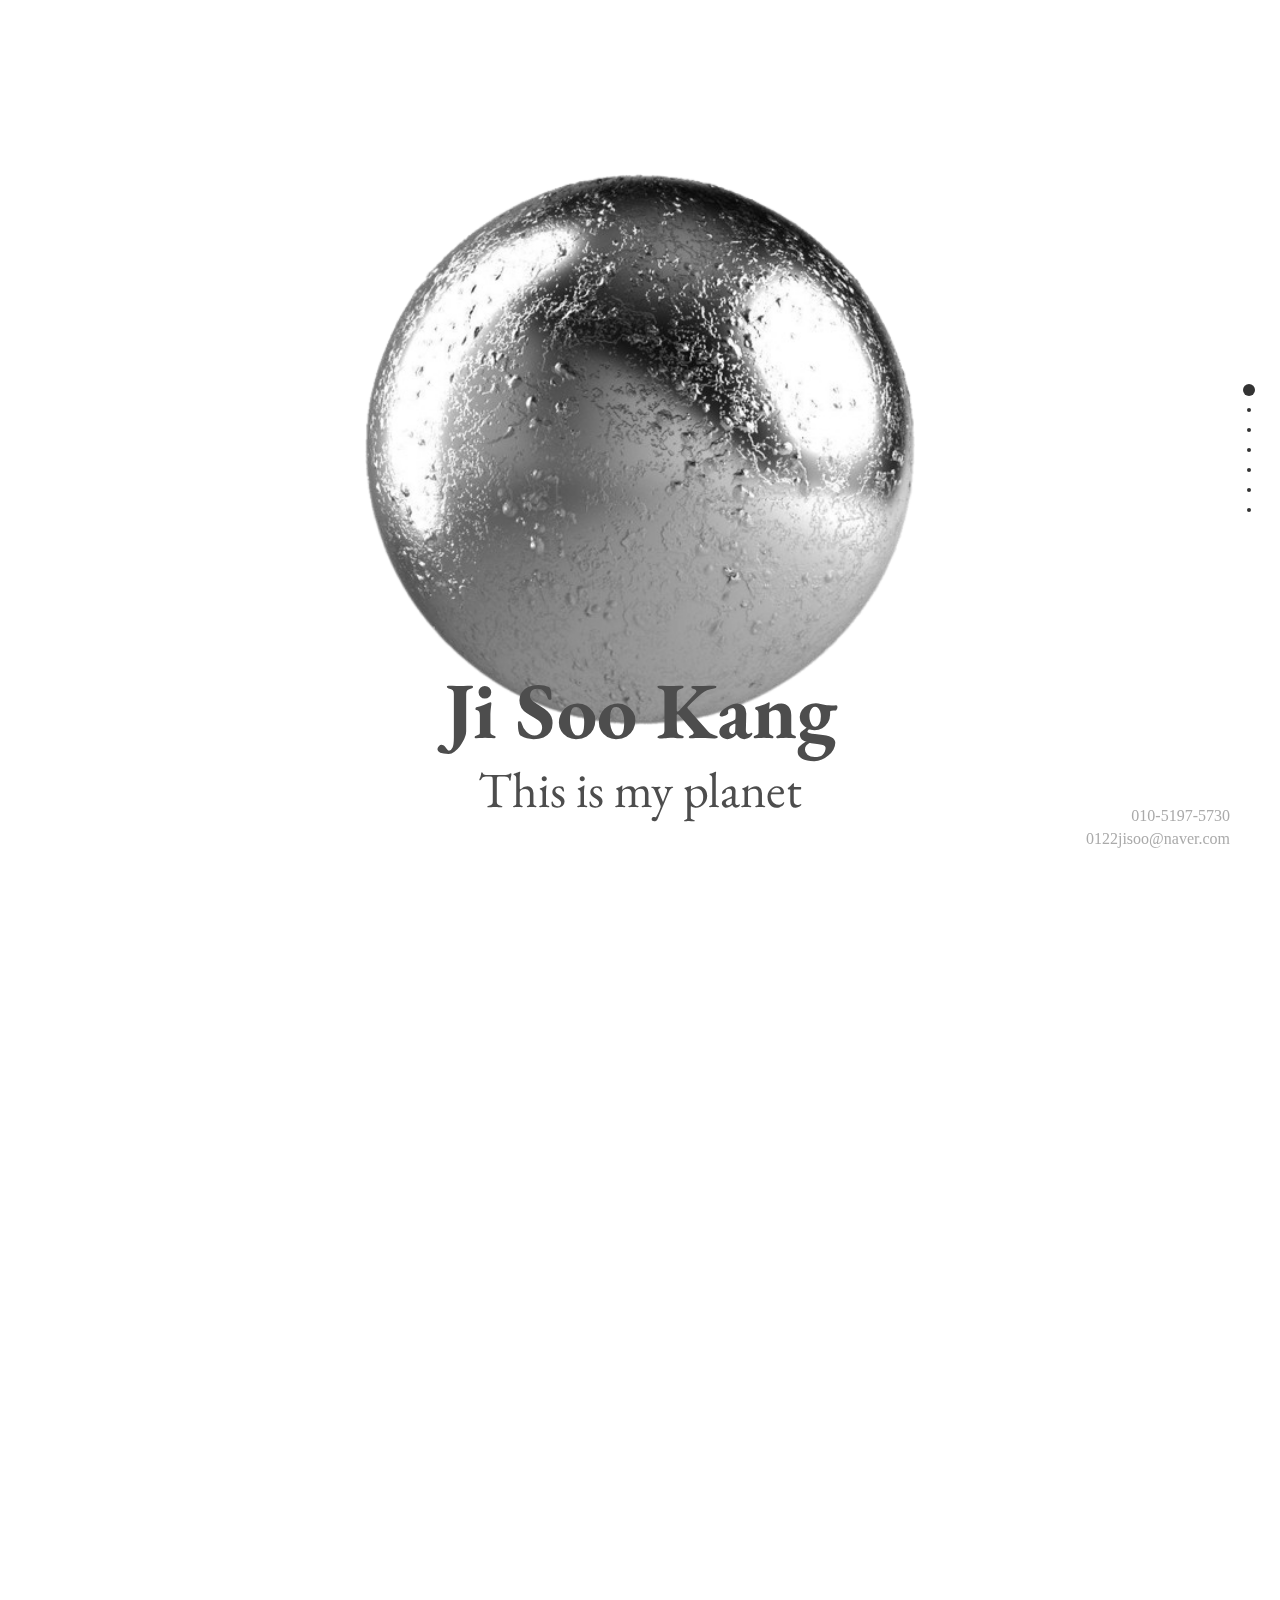
<file: index.html>
<!DOCTYPE html>
<html lang="ko">
  <head>
    <meta charset="UTF-8" />
    <meta http-equiv="X-UA-Compatible" content="IE=edge" />
    <meta name="viewport" content="width=device-width, initial-scale=1.0" />
    <meta name="format-detection" content="telephone=no" />
    <title>Ji Soo Kang</title>
    <!-- jquery -->
    <script src="https://code.jquery.com/jquery-1.12.4.min.js"></script>
    <!-- fullpage -->
    <link rel="stylesheet" href="./css/jquery.fullpage.min.css" />
    <script src="./js/jquery.fullpage.min.js"></script>
    <!-- fontello -->
    <link rel="stylesheet" href="./css/fontello/css/animation.css" />
    <link rel="stylesheet" href="./css/fontello/css/fontello.css" />
    <!-- js -->
    <script src="./js/main.js"></script>
    <script src="js/script.js"></script>
    <!-- css -->
    <link rel="stylesheet" href="./css/common.css" />
    <link rel="stylesheet" href="./css/style.css" />
  </head>
  <body>
    <div class="wrap">
      <div id="fullpage">
        <div class="sec01 section" id="section0">
          <div class="sec01_img">
            <img src="./img/silver-removebg-preview.png" alt="" />
          </div>
          <div class="sec01_contact">
            <p>010-5197-5730</p>
            <span>0122jisoo@naver.com</span>
          </div>
        </div>
        <div class="sec02 section" id="section1">
          <div class="sec02_title">
            <h1>About Me</h1>
          </div>
          <div class="sec02_content">
            <div class="sec02_left">
              <div class="sec02_img">
                <img src="img/profileimg.png" alt="" />
              </div>
              <div class="sec02_profile">
                <h2>Ji Soo Kang</h2>
                <p>
                  We discover new things<br />in our daily lives<br />and
                  embrace trends
                </p>
              </div>
            </div>
            <div class="sec02_right">
              <div class="sec02_experience">
                <h2>Experience .</h2>
                <span>광고대행사 11마리의 낭만고양이/마케팅</span>
                <p>2022.06 - 2023.06</p>
                <span>더컴퍼니씨협동조합/기획</span>
                <p>2022.06 - 2023.06</p>
              </div>

              <div class="sec02_others">
                <div class="ed">
                  <h2>Education .</h2>
                  <span
                    >대구 그린컴퓨터디자인 학원<br />UI/UX 반응형
                    웹디자인&웹퍼블리셔</span
                  >
                  <p>2024.04 - 2024.08</p>
                </div>
                <div class="key">
                  <h2>Keywords .</h2>
                  <p class="obser">#관찰력</p>
                  <p class="analysis">#분석적</p>
                  <p class="realistic">#현실적</p>
                  <p class="meti">#꼼꼼한</p>
                  <p class="craft">#장인정신</p>
                </div>
              </div>
            </div>
          </div>
        </div>
        <!-- sec02 끝 -->

        <div class="sec03 section" id="section2">
          <div class="inner">
            <div class="sec03_left">
              <div class="sec03_left_title">
                <h1>Web</h1>
              </div>
              <div class="sec03_left_img">
                <a href="https://wooritour-web-jisoo.vercel.app/">
                  <img
                    src="img/sec03/wooritour_thumbnail_black.png"
                    alt="우리투어 흑백"
                  />
                  <img
                    src="img/sec03/wooritour_thumbnail_color.png"
                    alt="우리투어 컬러"
                  />
                </a>
              </div>
            </div>
            <div class="sec03_right">
              <div class="sec03_right_img">
                <div class="meta">
                  <a href="https://metalearn-240627.vercel.app/">
                    <img
                      src="img/sec03/meta_thumbnail_black.png"
                      alt="메타런 페이지 블랙"
                    />
                    <img
                      src="img/sec03/meta_thumbnail.png"
                      alt="메타런 페이지 컬러"
                    />
                  </a>
                </div>
                <div class="planet">
                  <img src="img/sec03/sec03_planet.png" alt="요소1" />
                </div>
                <div class="kakao">
                  <a href="https://kko-brain-clone-jisoo.vercel.app/">
                    <img
                      src="img/sec03/kakao_thumbnail_black.png"
                      alt="카카오 클론코딩"
                    />
                    <img
                      src="img/sec03/kakao_thumbnail_color.png"
                      alt="카카오 클론코딩"
                    />
                  </a>
                </div>
              </div>
              <div class="sec03_right_title">
                <h1>Portfolio</h1>
                <p>After deciding on the design concept</p>
              </div>
            </div>
          </div>
        </div>
        <!-- sec03 끝 -->

        <div class="sec04 section" id="section3">
          <div class="inner">
            <div class="sec04_title">
              <h2>UI/UX Design<br />Portfolio</h2>
            </div>
            <div class="sec04_content">
              <div class="sec04_left">
                <div class="sec04_img1">
                  <img src="img/sec04/elements1.png" alt="" />
                  <img src="img/sec04/elements2.png" alt="" />
                </div>
              </div>
              <div class="sec04_right">
                <div class="sec04_right_img1">
                  <a href="https://url.kr/8ugf6e"
                    ><img
                      src="img/sec04/cashcat_black.png"
                      alt="캐새캣 썸네일"
                    />
                    <img src="img/sec04/cashcat_color.png" alt="" />
                  </a>
                </div>
                <div class="sec04_right_img2">
                  <a href="https://url.kr/ykfpgc">
                    <img
                      src="img/sec04/fitmode_black.png"
                      alt="핏모드 썸네일"
                    />
                    <img src="img/sec04/fitmode_color.png" alt="" />
                  </a>
                </div>
                <div class="sec04_right_txt">
                  <p>
                    Includes all aspects<br />
                    of your interaction
                  </p>
                </div>
              </div>
            </div>
          </div>
        </div>
        <!-- sec04 끝 -->

        <div class="sec05 section" id="section4">
          <div class="inner">
            <div class="sec05_top">
              <div class="sec05_top_right">
                <div class="encar">
                  <a
                    href="https://glen-kale-454.notion.site/18c92e349f024e94b36c6162f32b31ec?pvs=4"
                  >
                    <img
                      src="img/sec05/encar_black.png"
                      alt="엔카상세페이지 흑백"
                    />
                    <img
                      src="img/sec05/encar_color.png"
                      alt="엔카상세페이지 컬러"
                    />
                  </a>
                </div>
                <div class="vunque">
                  <a
                    href="https://glen-kale-454.notion.site/500eee180b19449fa392a13b44118f8f?pvs=4"
                    ><img
                      src="img/sec05/vunque_black.png"
                      alt="분크상세페이지"
                    />
                    <img src="img/sec05/vunque_color.png" alt="분크상세 컬러" />
                  </a>
                </div>
              </div>
              <!-- top_right 끝 -->
              <div class="sec05_top_left">
                <div class="straw">
                  <a
                    href="https://glen-kale-454.notion.site/096679187eb9414aa4750420bbb18db3?pvs=4"
                    ><img
                      src="img/sec05/strawberry_black.png"
                      alt="강원도 딸기 상세페이지"
                    />
                    <img
                      src="img/sec05/strawberry_color.png"
                      alt="강원도 딸기 컬러"
                    />
                  </a>
                </div>
                <div class="aisarang">
                  <a
                    href="https://glen-kale-454.notion.site/74501db8903e4f69ac100d83a4e7456b?pvs=4"
                    ><img
                      src="img/sec05/aisaraing_black.png"
                      alt="아이사랑복합문화센터"
                    />
                    <img
                      src="img/sec05/aisaraing_color.png"
                      alt="아이사랑복합문화 컬러"
                    />
                  </a>
                </div>
              </div>
              <!-- top right 끝 -->
            </div>
            <!-- sec05 top 끝 -->
            <div class="sec05_bot">
              <div class="sec05_bot_right">
                <div class="jellyfish">
                  <img src="img/sec05/jellyfish.png" alt="해파리 요소" />
                </div>
              </div>
              <!-- bot right 끝 -->
              <div class="sec05_bot_left">
                <div class="aesop">
                  <a
                    href="https://glen-kale-454.notion.site/678188396d7a48cb9886d98c9d89fad6?pvs=4"
                    ><img
                      src="img/sec05/aesop_black.png"
                      alt="이솝 상세 흑백"
                    />
                    <img src="img/sec05/aesop_color.png" alt="이솝 상세 컬러" />
                  </a>
                </div>
                <div class="jeju">
                  <a
                    href="https://glen-kale-454.notion.site/5f4c2a3b6f6d4c92b47a6763206854d6?pvs=4"
                    ><img src="img/sec05/jeju_black.png" alt="제주 흑백" />
                    <img src="img/sec05/jeju_color.png" alt="제주 컬러" />
                  </a>
                </div>
              </div>
              <!-- botleft 끝 -->
            </div>
            <div class="sec05_title">
              <h1>Detailed Page</h1>
            </div>
          </div>
        </div>
        <!-- sec05 끝 -->
        <div class="sec06 section" id="section5">
          <div class="sec06_list">
            <ul>
              <li>
                <div class="sec06_desc">
                  <p>Ji Soo Kang</p>
                  <span> Daegu, South Korea </span>
                </div>
              </li>
              <li>
                <div class="sec06_desc">
                  <p>Notion</p>
                  <a
                    href="https://glen-kale-454.notion.site/JI-SOO-KANG-PORTFOLIO-9c384b8eaeef49a8b95b31c6630d748f?pvs=4"
                    >바로가기</a
                  ><br />
                  <q>클릭 시 마케팅 포트폴리오도 확인하실 수 있습니다.</q>
                </div>
              </li>
              <li>
                <div class="sec06_desc">
                  <p>CONTACT</p>
                  <span>
                    Tel.010-5197-5730<br />
                    Email.0122jisoo@naver.com
                  </span>
                </div>
              </li>
            </ul>
          </div>
        </div>
        <!-- sec06 끝 -->
        <div class="sec07 section" id="section6">
          <div class="sec07_txt">
            <h2>Thank you for visiting my planet</h2>
          </div>
          <div class="sec07_img">
            <img src="img/lastpage_space.png" alt="" />
          </div>
        </div>
        <!-- sec07 끝 -->
      </div>
      s
    </div>
  </body>
</html>
</file>
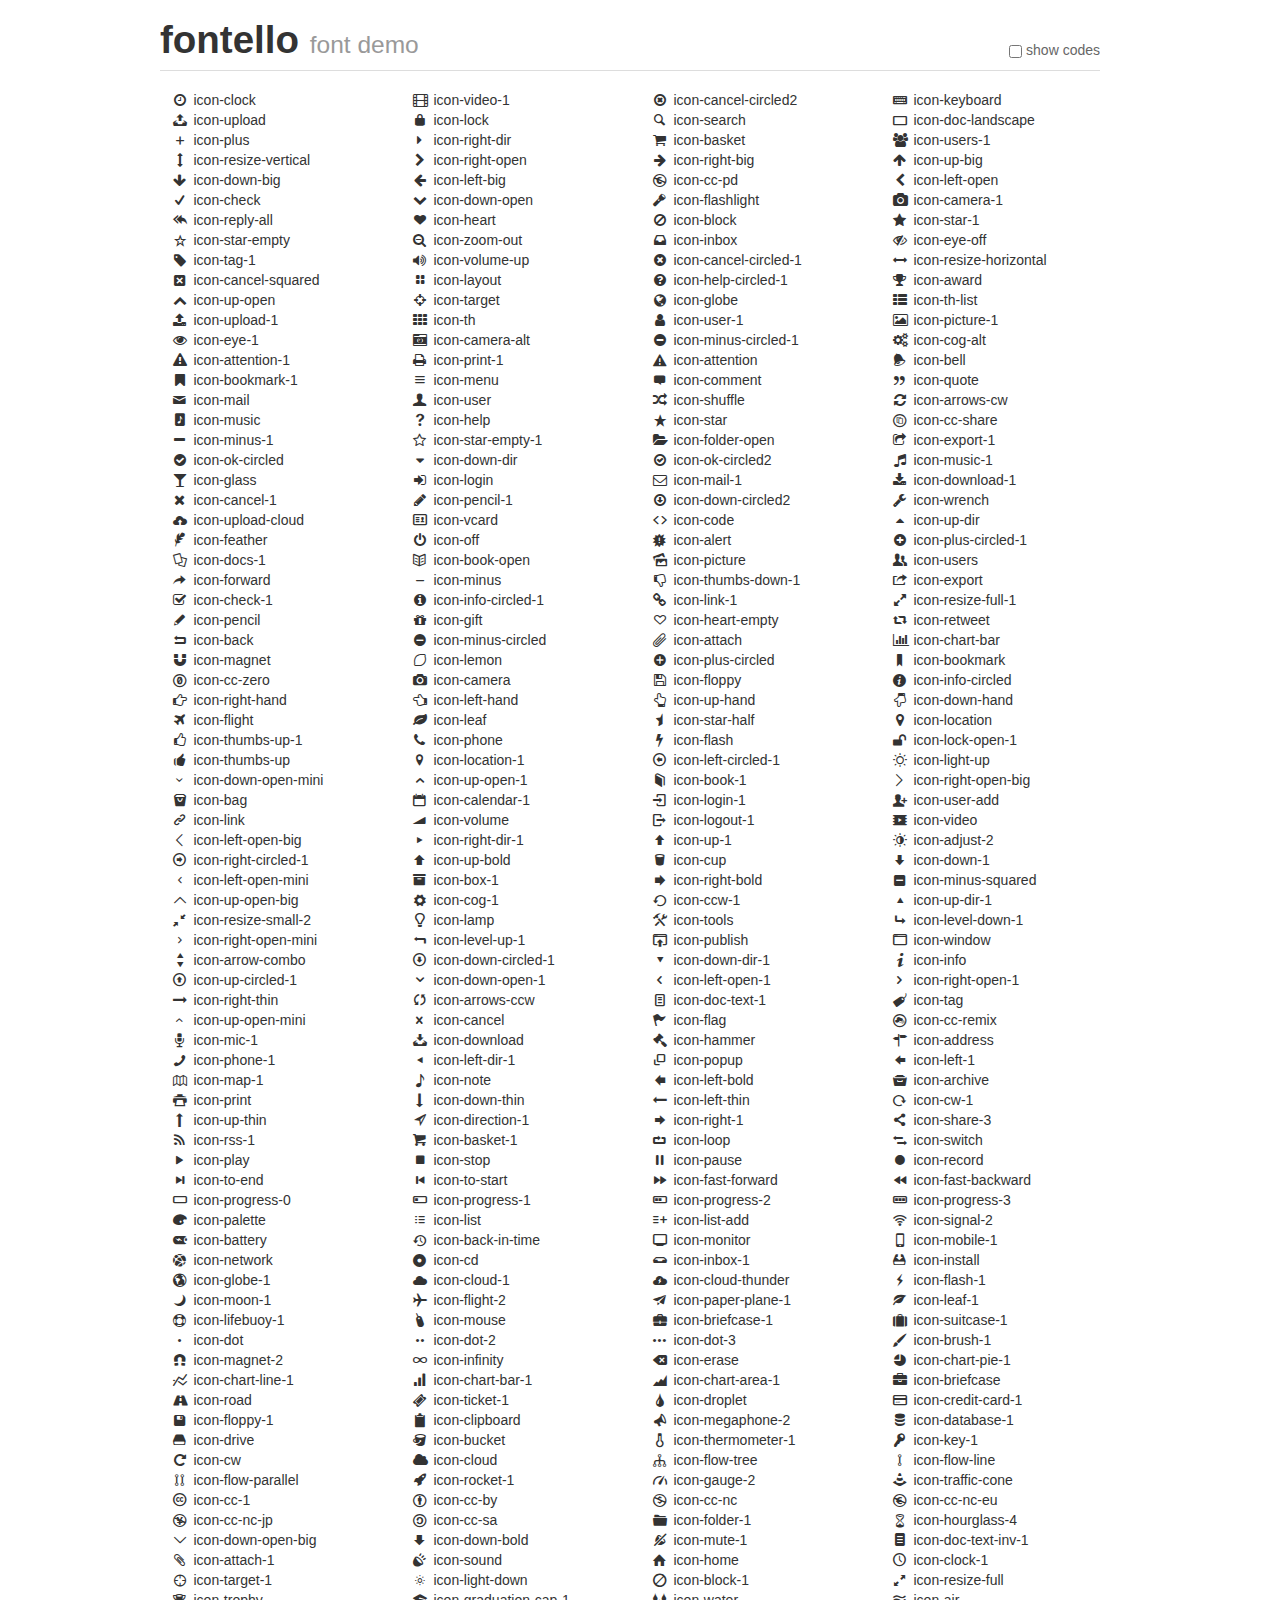
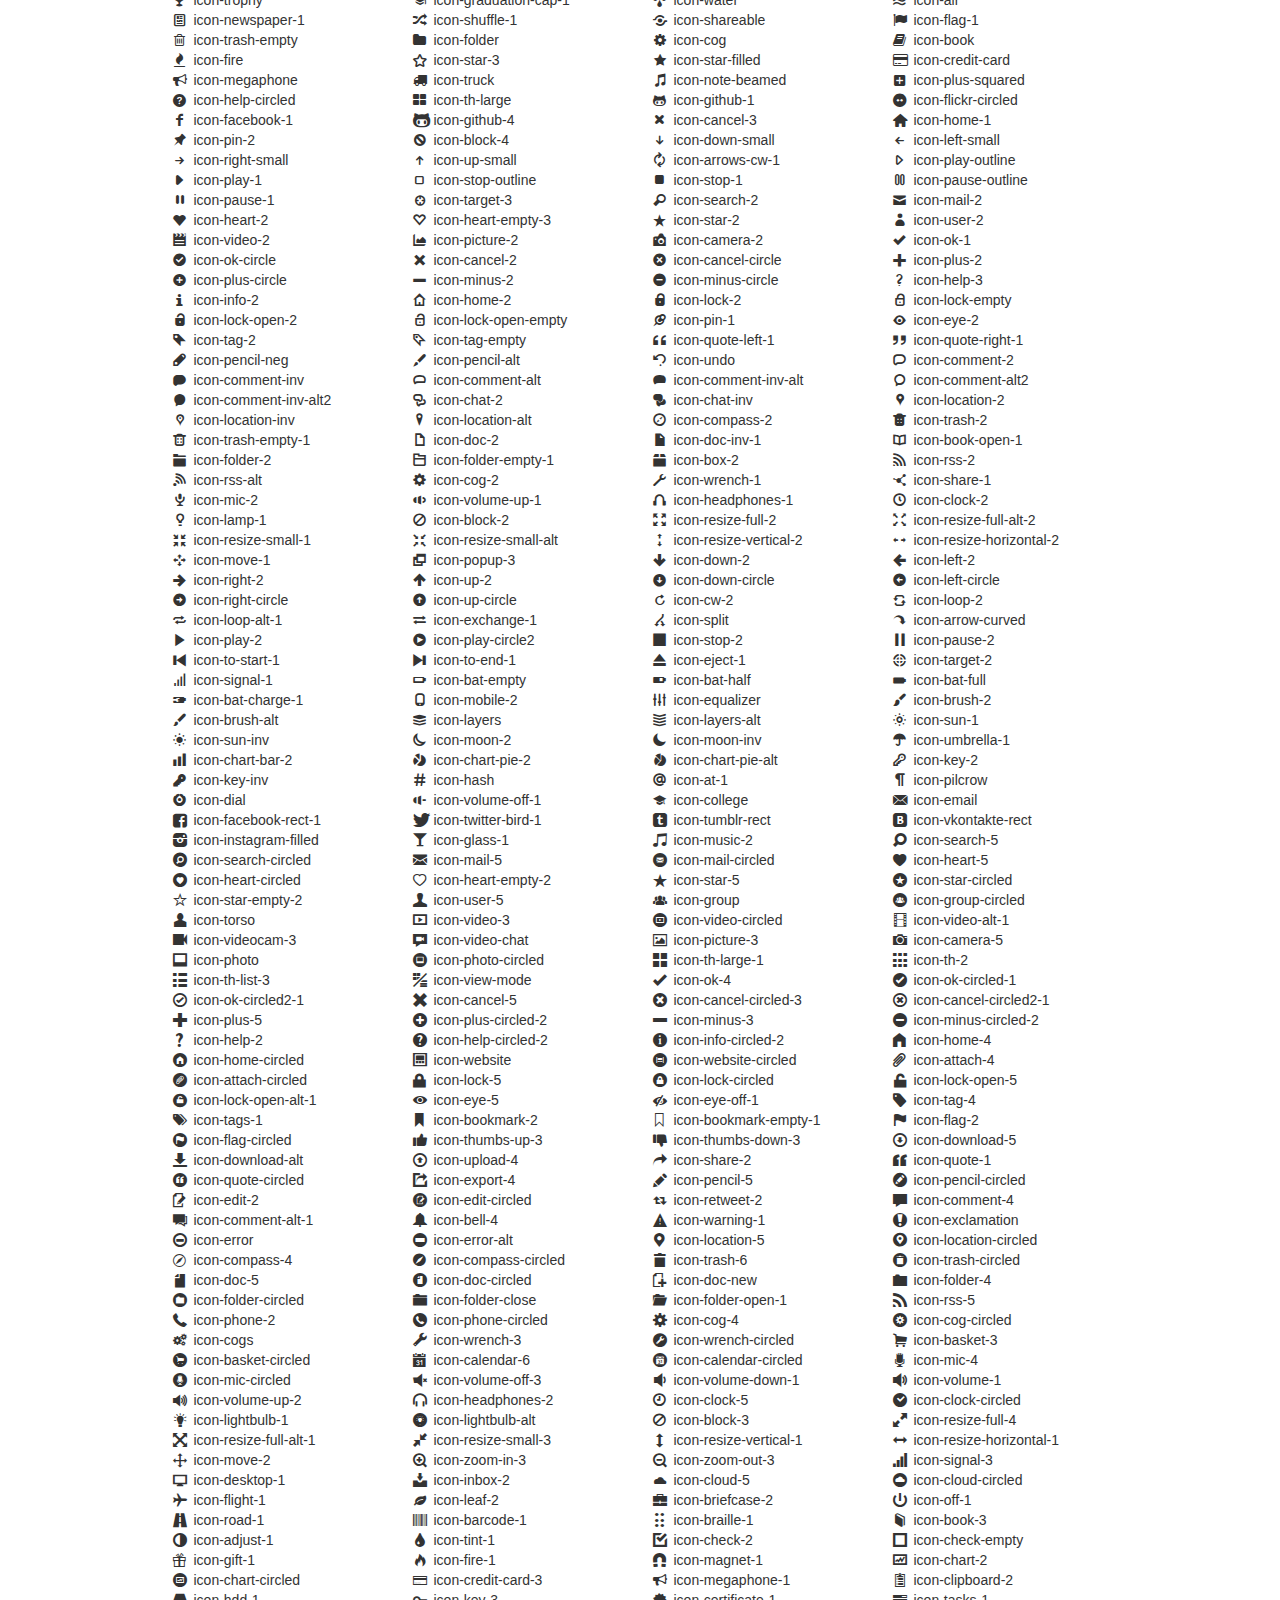
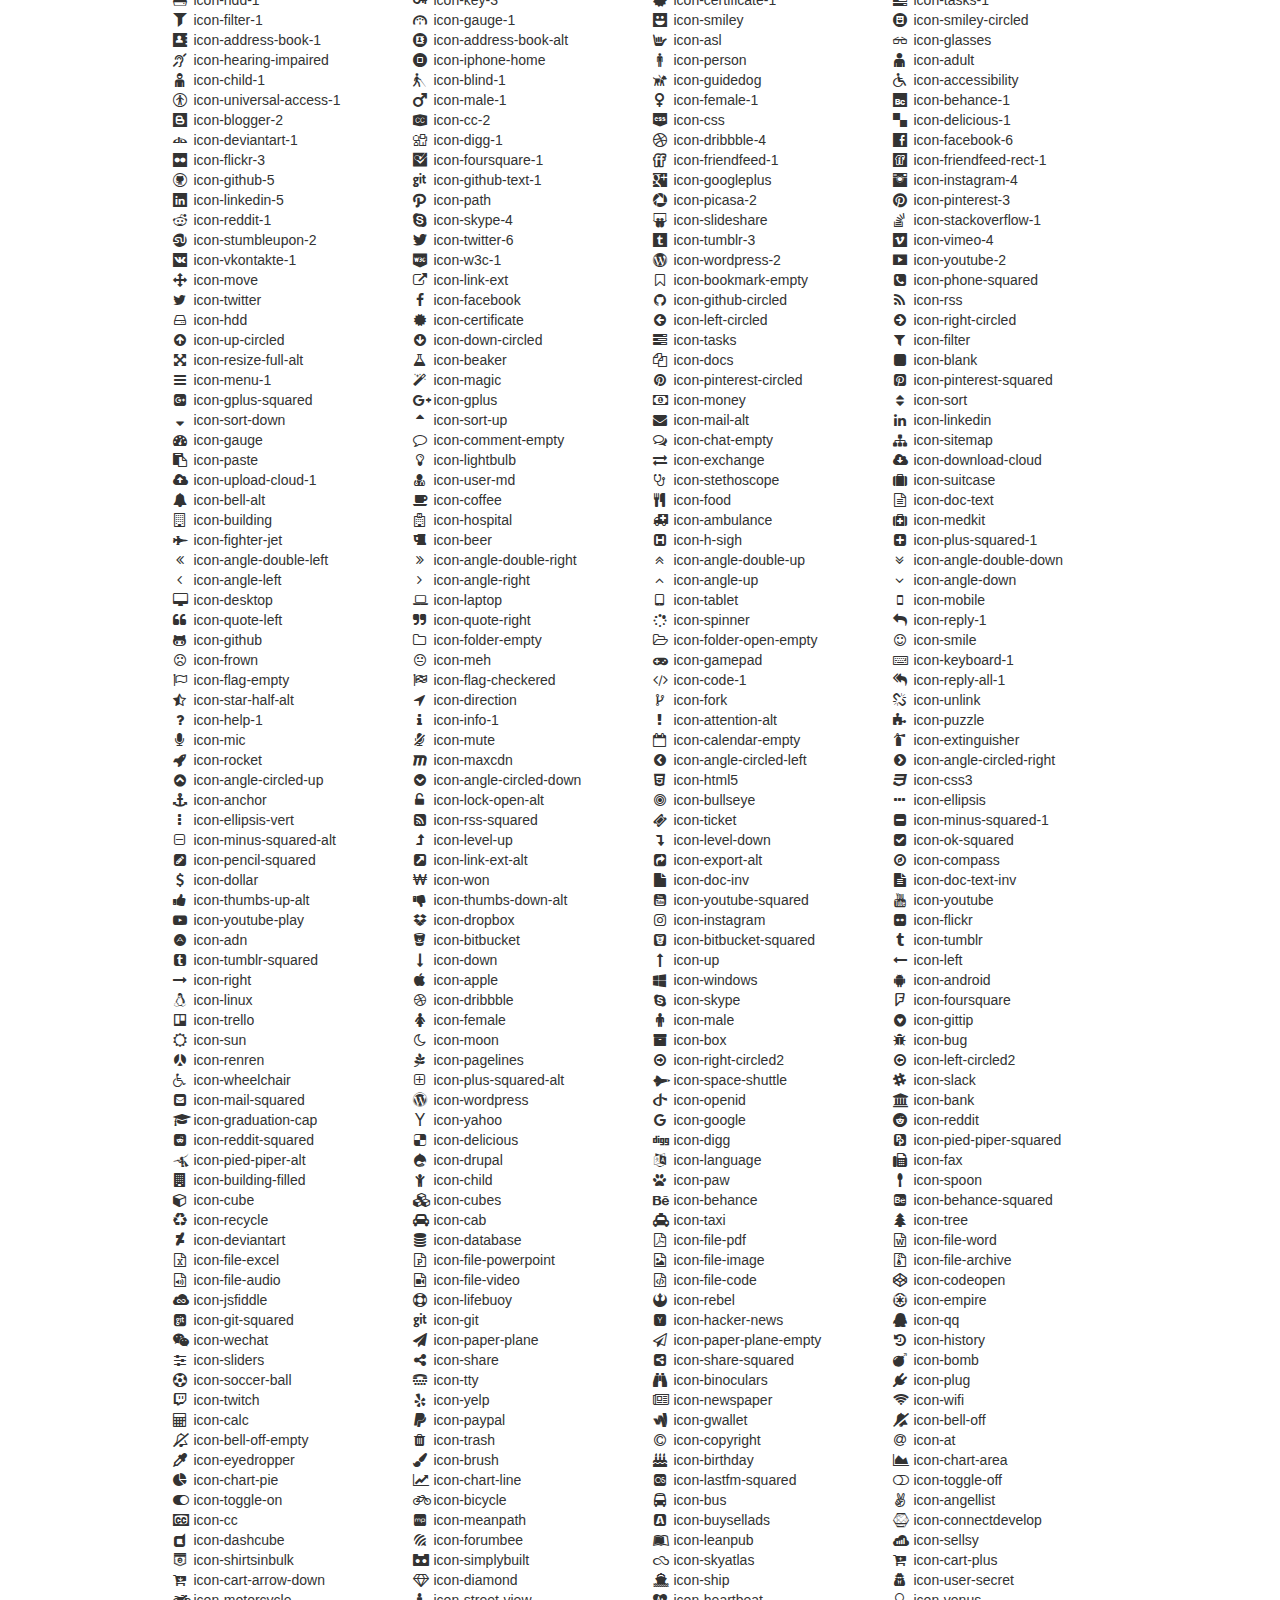
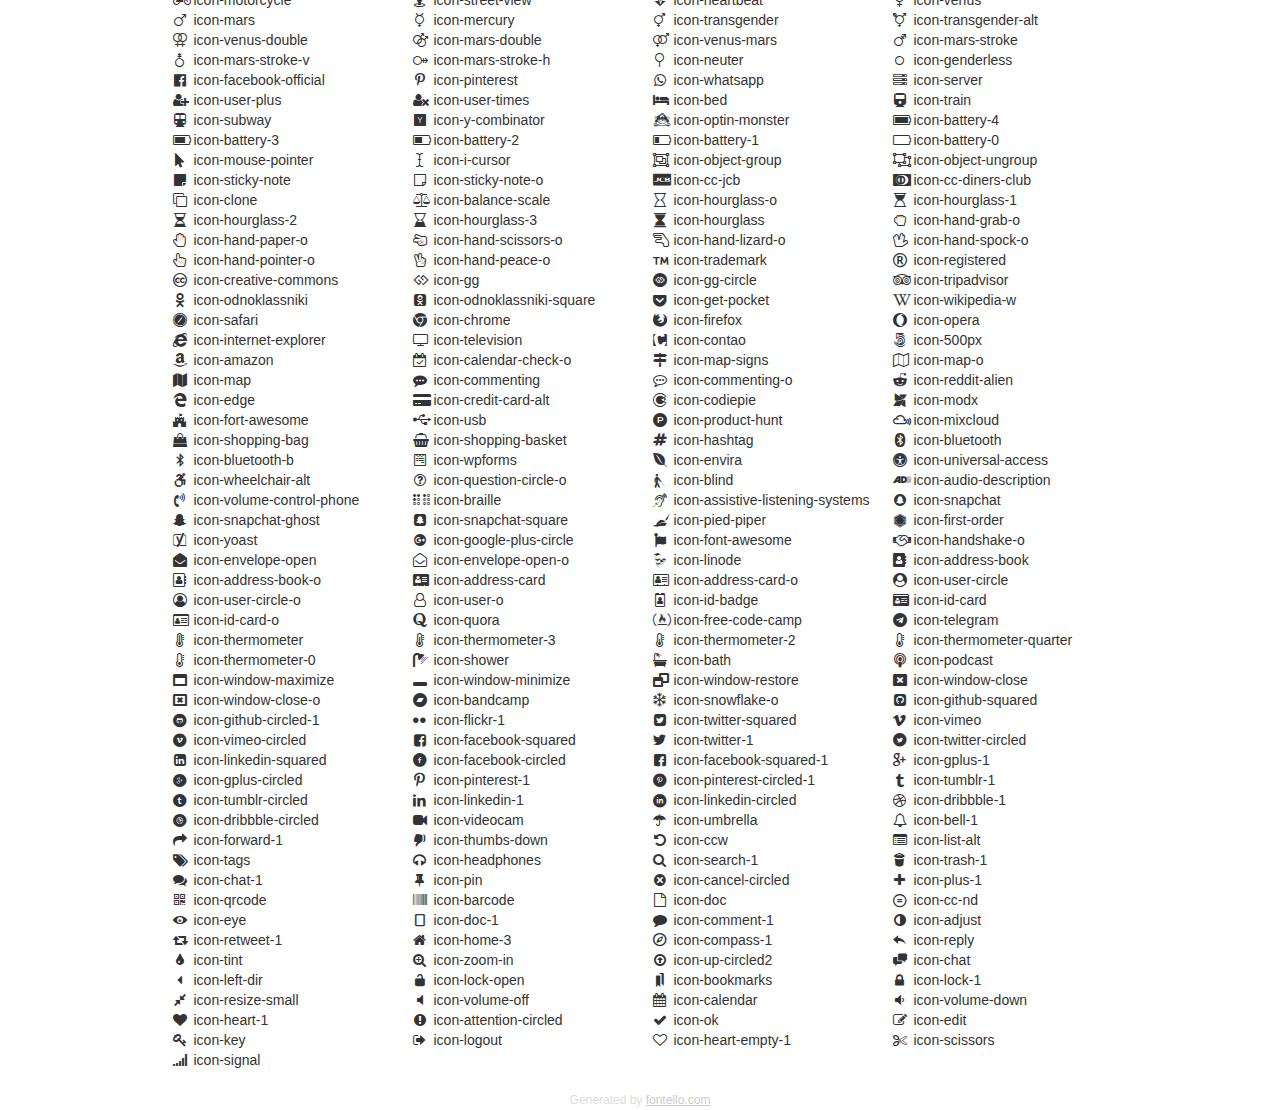
<file: css/fontello/demo.html>
<!DOCTYPE html>
<html>
  <head>
  <!--[if lt IE 9]><script language="javascript" type="text/javascript" src="//html5shim.googlecode.com/svn/trunk/html5.js"></script><![endif]-->
  <meta charset="UTF-8">
  <style>
    html {
      font-size: 100%;
      -webkit-text-size-adjust: 100%;
      -ms-text-size-adjust: 100%;
    }
    a:focus {
      outline: thin dotted #333;
      outline: 5px auto -webkit-focus-ring-color;
      outline-offset: -2px;
    }
    a:hover,
    a:active {
      outline: 0;
    }
    input {
      margin: 0;
      font-size: 100%;
      vertical-align: middle;
      *overflow: visible;
      line-height: normal;
    }
    input::-moz-focus-inner {
      padding: 0;
      border: 0;
    }
    body {
      margin: 0;
      font-family: "Helvetica Neue", Helvetica, Arial, sans-serif;
      font-size: 14px;
      line-height: 20px;
      color: #333;
      background-color: #fff;
    }
    a {
      color: #08c;
      text-decoration: none;
    }
    a:hover {
      color: #005580;
      text-decoration: underline;
    }
    .row {
      margin-left: -20px;
      *zoom: 1;
    }
    .row:before,
    .row:after {
      display: table;
      content: "";
      line-height: 0;
    }
    .row:after {
      clear: both;
    }
    .span3 {
      float: left;
      min-height: 1px;
      margin-left: 20px;
      width: 220px;
    }
    .container {
      width: 940px;
      margin-right: auto;
      margin-left: auto;
      *zoom: 1;
    }
    .container:before,
    .container:after {
      display: table;
      content: "";
      line-height: 0;
    }
    .container:after {
      clear: both;
    }
    small {
      font-size: 85%;
    }
    h1 {
      margin: 10px 0;
      font-family: inherit;
      font-weight: bold;
      line-height: 20px;
      color: inherit;
      text-rendering: optimizelegibility;
      line-height: 40px;
      font-size: 38.5px;
    }
    h1 small {
      font-weight: normal;
      line-height: 1;
      color: #999;
      font-size: 24.5px;
    }

    body {
      margin-top: 90px;
    }
    .header {
      position: fixed;
      top: 0;
      left: 50%;
      margin-left: -480px;
      background-color: #fff;
      border-bottom: 1px solid #ddd;
      padding-top: 10px;
      z-index: 10;
    }
    .footer {
      color: #ddd;
      font-size: 12px;
      text-align: center;
      margin-top: 20px;
    }
    .footer a {
      color: #ccc;
      text-decoration: underline;
    }
    .the-icons {
      font-size: 14px;
      line-height: 24px;
    }
    .switch {
      position: absolute;
      right: 0;
      bottom: 10px;
      color: #666;
    }
    .switch input {
      margin-right: 0.3em;
    }
    .codesOn .i-name {
      display: none;
    }
    .codesOn .i-code {
      display: inline;
    }
    .i-code {
      display: none;
    }
    @font-face {
      font-family: 'fontello';
      src: url('./font/fontello.eot?78934985');
      src: url('./font/fontello.eot?78934985#iefix') format('embedded-opentype'),
           url('./font/fontello.woff?78934985') format('woff'),
           url('./font/fontello.ttf?78934985') format('truetype'),
           url('./font/fontello.svg?78934985#fontello') format('svg');
      font-weight: normal;
      font-style: normal;
    }
    .demo-icon {
      font-family: "fontello";
      font-style: normal;
      font-weight: normal;
      speak: never;
     
      display: inline-block;
      text-decoration: inherit;
      width: 1em;
      margin-right: .2em;
      text-align: center;
      /* opacity: .8; */
     
      /* For safety - reset parent styles, that can break glyph codes*/
      font-variant: normal;
      text-transform: none;
     
      /* fix buttons height, for twitter bootstrap */
      line-height: 1em;
     
      /* Animation center compensation - margins should be symmetric */
      /* remove if not needed */
      margin-left: .2em;
     
      /* You can be more comfortable with increased icons size */
      /* font-size: 120%; */
     
      /* Font smoothing. That was taken from TWBS */
      -webkit-font-smoothing: antialiased;
      -moz-osx-font-smoothing: grayscale;
     
      /* Uncomment for 3D effect */
      /* text-shadow: 1px 1px 1px rgba(127, 127, 127, 0.3); */
    }
    </style>
    <link rel="stylesheet" href="css/animation.css"><!--[if IE 7]><link rel="stylesheet" href="css/" + font.fontname + "-ie7.css"><![endif]-->
    <script>
      function toggleCodes(on) {
        var obj = document.getElementById('icons');
      
        if (on) {
          obj.className += ' codesOn';
        } else {
          obj.className = obj.className.replace(' codesOn', '');
        }
      }
    </script>
  </head>
  <body>
    <div class="container header">
      <h1>fontello <small>font demo</small></h1>
      <label class="switch">
        <input type="checkbox" onclick="toggleCodes(this.checked)">show codes
      </label>
    </div>
    <div class="container" id="icons">
      <div class="row">
        <div class="span3" title="Code: 0x2b">
          <i class="demo-icon icon-clock">&#x2b;</i> <span class="i-name">icon-clock</span><span class="i-code">0x2b</span>
        </div>
        <div class="span3" title="Code: 0x2d">
          <i class="demo-icon icon-video-1">&#x2d;</i> <span class="i-name">icon-video-1</span><span class="i-code">0x2d</span>
        </div>
        <div class="span3" title="Code: 0x2139">
          <i class="demo-icon icon-cancel-circled2">&#x2139;</i> <span class="i-name">icon-cancel-circled2</span><span class="i-code">0x2139</span>
        </div>
        <div class="span3" title="Code: 0x2190">
          <i class="demo-icon icon-keyboard">&#x2190;</i> <span class="i-name">icon-keyboard</span><span class="i-code">0x2190</span>
        </div>
      </div>
      <div class="row">
        <div class="span3" title="Code: 0x2191">
          <i class="demo-icon icon-upload">&#x2191;</i> <span class="i-name">icon-upload</span><span class="i-code">0x2191</span>
        </div>
        <div class="span3" title="Code: 0x2192">
          <i class="demo-icon icon-lock">&#x2192;</i> <span class="i-name">icon-lock</span><span class="i-code">0x2192</span>
        </div>
        <div class="span3" title="Code: 0x2193">
          <i class="demo-icon icon-search">&#x2193;</i> <span class="i-name">icon-search</span><span class="i-code">0x2193</span>
        </div>
        <div class="span3" title="Code: 0x21b0">
          <i class="demo-icon icon-doc-landscape">&#x21b0;</i> <span class="i-name">icon-doc-landscape</span><span class="i-code">0x21b0</span>
        </div>
      </div>
      <div class="row">
        <div class="span3" title="Code: 0x21b3">
          <i class="demo-icon icon-plus">&#x21b3;</i> <span class="i-name">icon-plus</span><span class="i-code">0x21b3</span>
        </div>
        <div class="span3" title="Code: 0x21c6">
          <i class="demo-icon icon-right-dir">&#x21c6;</i> <span class="i-name">icon-right-dir</span><span class="i-code">0x21c6</span>
        </div>
        <div class="span3" title="Code: 0x229f">
          <i class="demo-icon icon-basket">&#x229f;</i> <span class="i-name">icon-basket</span><span class="i-code">0x229f</span>
        </div>
        <div class="span3" title="Code: 0x2302">
          <i class="demo-icon icon-users-1">&#x2302;</i> <span class="i-name">icon-users-1</span><span class="i-code">0x2302</span>
        </div>
      </div>
      <div class="row">
        <div class="span3" title="Code: 0x2328">
          <i class="demo-icon icon-resize-vertical">&#x2328;</i> <span class="i-name">icon-resize-vertical</span><span class="i-code">0x2328</span>
        </div>
        <div class="span3" title="Code: 0x2389">
          <i class="demo-icon icon-right-open">&#x2389;</i> <span class="i-name">icon-right-open</span><span class="i-code">0x2389</span>
        </div>
        <div class="span3" title="Code: 0x23e9">
          <i class="demo-icon icon-right-big">&#x23e9;</i> <span class="i-name">icon-right-big</span><span class="i-code">0x23e9</span>
        </div>
        <div class="span3" title="Code: 0x23ea">
          <i class="demo-icon icon-up-big">&#x23ea;</i> <span class="i-name">icon-up-big</span><span class="i-code">0x23ea</span>
        </div>
      </div>
      <div class="row">
        <div class="span3" title="Code: 0x23ed">
          <i class="demo-icon icon-down-big">&#x23ed;</i> <span class="i-name">icon-down-big</span><span class="i-code">0x23ed</span>
        </div>
        <div class="span3" title="Code: 0x23ee">
          <i class="demo-icon icon-left-big">&#x23ee;</i> <span class="i-name">icon-left-big</span><span class="i-code">0x23ee</span>
        </div>
        <div class="span3" title="Code: 0x23f3">
          <i class="demo-icon icon-cc-pd">&#x23f3;</i> <span class="i-name">icon-cc-pd</span><span class="i-code">0x23f3</span>
        </div>
        <div class="span3" title="Code: 0x25a0">
          <i class="demo-icon icon-left-open">&#x25a0;</i> <span class="i-name">icon-left-open</span><span class="i-code">0x25a0</span>
        </div>
      </div>
      <div class="row">
        <div class="span3" title="Code: 0x25b4">
          <i class="demo-icon icon-check">&#x25b4;</i> <span class="i-name">icon-check</span><span class="i-code">0x25b4</span>
        </div>
        <div class="span3" title="Code: 0x25b6">
          <i class="demo-icon icon-down-open">&#x25b6;</i> <span class="i-name">icon-down-open</span><span class="i-code">0x25b6</span>
        </div>
        <div class="span3" title="Code: 0x25b8">
          <i class="demo-icon icon-flashlight">&#x25b8;</i> <span class="i-name">icon-flashlight</span><span class="i-code">0x25b8</span>
        </div>
        <div class="span3" title="Code: 0x25be">
          <i class="demo-icon icon-camera-1">&#x25be;</i> <span class="i-name">icon-camera-1</span><span class="i-code">0x25be</span>
        </div>
      </div>
      <div class="row">
        <div class="span3" title="Code: 0x25c2">
          <i class="demo-icon icon-reply-all">&#x25c2;</i> <span class="i-name">icon-reply-all</span><span class="i-code">0x25c2</span>
        </div>
        <div class="span3" title="Code: 0x25d1">
          <i class="demo-icon icon-heart">&#x25d1;</i> <span class="i-name">icon-heart</span><span class="i-code">0x25d1</span>
        </div>
        <div class="span3" title="Code: 0x2605">
          <i class="demo-icon icon-block">&#x2605;</i> <span class="i-name">icon-block</span><span class="i-code">0x2605</span>
        </div>
        <div class="span3" title="Code: 0x2606">
          <i class="demo-icon icon-star-1">&#x2606;</i> <span class="i-name">icon-star-1</span><span class="i-code">0x2606</span>
        </div>
      </div>
      <div class="row">
        <div class="span3" title="Code: 0x2615">
          <i class="demo-icon icon-star-empty">&#x2615;</i> <span class="i-name">icon-star-empty</span><span class="i-code">0x2615</span>
        </div>
        <div class="span3" title="Code: 0x2630">
          <i class="demo-icon icon-zoom-out">&#x2630;</i> <span class="i-name">icon-zoom-out</span><span class="i-code">0x2630</span>
        </div>
        <div class="span3" title="Code: 0x263d">
          <i class="demo-icon icon-inbox">&#x263d;</i> <span class="i-name">icon-inbox</span><span class="i-code">0x263d</span>
        </div>
        <div class="span3" title="Code: 0x2661">
          <i class="demo-icon icon-eye-off">&#x2661;</i> <span class="i-name">icon-eye-off</span><span class="i-code">0x2661</span>
        </div>
      </div>
      <div class="row">
        <div class="span3" title="Code: 0x2665">
          <i class="demo-icon icon-tag-1">&#x2665;</i> <span class="i-name">icon-tag-1</span><span class="i-code">0x2665</span>
        </div>
        <div class="span3" title="Code: 0x266a">
          <i class="demo-icon icon-volume-up">&#x266a;</i> <span class="i-name">icon-volume-up</span><span class="i-code">0x266a</span>
        </div>
        <div class="span3" title="Code: 0x268f">
          <i class="demo-icon icon-cancel-circled-1">&#x268f;</i> <span class="i-name">icon-cancel-circled-1</span><span class="i-code">0x268f</span>
        </div>
        <div class="span3" title="Code: 0x2691">
          <i class="demo-icon icon-resize-horizontal">&#x2691;</i> <span class="i-name">icon-resize-horizontal</span><span class="i-code">0x2691</span>
        </div>
      </div>
      <div class="row">
        <div class="span3" title="Code: 0x2692">
          <i class="demo-icon icon-cancel-squared">&#x2692;</i> <span class="i-name">icon-cancel-squared</span><span class="i-code">0x2692</span>
        </div>
        <div class="span3" title="Code: 0x2699">
          <i class="demo-icon icon-layout">&#x2699;</i> <span class="i-name">icon-layout</span><span class="i-code">0x2699</span>
        </div>
        <div class="span3" title="Code: 0x26a0">
          <i class="demo-icon icon-help-circled-1">&#x26a0;</i> <span class="i-name">icon-help-circled-1</span><span class="i-code">0x26a0</span>
        </div>
        <div class="span3" title="Code: 0x26a1">
          <i class="demo-icon icon-award">&#x26a1;</i> <span class="i-name">icon-award</span><span class="i-code">0x26a1</span>
        </div>
      </div>
      <div class="row">
        <div class="span3" title="Code: 0x26ab">
          <i class="demo-icon icon-up-open">&#x26ab;</i> <span class="i-name">icon-up-open</span><span class="i-code">0x26ab</span>
        </div>
        <div class="span3" title="Code: 0x26c8">
          <i class="demo-icon icon-target">&#x26c8;</i> <span class="i-name">icon-target</span><span class="i-code">0x26c8</span>
        </div>
        <div class="span3" title="Code: 0x2708">
          <i class="demo-icon icon-globe">&#x2708;</i> <span class="i-name">icon-globe</span><span class="i-code">0x2708</span>
        </div>
        <div class="span3" title="Code: 0x2709">
          <i class="demo-icon icon-th-list">&#x2709;</i> <span class="i-name">icon-th-list</span><span class="i-code">0x2709</span>
        </div>
      </div>
      <div class="row">
        <div class="span3" title="Code: 0x270e">
          <i class="demo-icon icon-upload-1">&#x270e;</i> <span class="i-name">icon-upload-1</span><span class="i-code">0x270e</span>
        </div>
        <div class="span3" title="Code: 0x2712">
          <i class="demo-icon icon-th">&#x2712;</i> <span class="i-name">icon-th</span><span class="i-code">0x2712</span>
        </div>
        <div class="span3" title="Code: 0x2713">
          <i class="demo-icon icon-user-1">&#x2713;</i> <span class="i-name">icon-user-1</span><span class="i-code">0x2713</span>
        </div>
        <div class="span3" title="Code: 0x2715">
          <i class="demo-icon icon-picture-1">&#x2715;</i> <span class="i-name">icon-picture-1</span><span class="i-code">0x2715</span>
        </div>
      </div>
      <div class="row">
        <div class="span3" title="Code: 0x2716">
          <i class="demo-icon icon-eye-1">&#x2716;</i> <span class="i-name">icon-eye-1</span><span class="i-code">0x2716</span>
        </div>
        <div class="span3" title="Code: 0x274e">
          <i class="demo-icon icon-camera-alt">&#x274e;</i> <span class="i-name">icon-camera-alt</span><span class="i-code">0x274e</span>
        </div>
        <div class="span3" title="Code: 0x2753">
          <i class="demo-icon icon-minus-circled-1">&#x2753;</i> <span class="i-name">icon-minus-circled-1</span><span class="i-code">0x2753</span>
        </div>
        <div class="span3" title="Code: 0x275e">
          <i class="demo-icon icon-cog-alt">&#x275e;</i> <span class="i-name">icon-cog-alt</span><span class="i-code">0x275e</span>
        </div>
      </div>
      <div class="row">
        <div class="span3" title="Code: 0x2795">
          <i class="demo-icon icon-attention-1">&#x2795;</i> <span class="i-name">icon-attention-1</span><span class="i-code">0x2795</span>
        </div>
        <div class="span3" title="Code: 0x2796">
          <i class="demo-icon icon-print-1">&#x2796;</i> <span class="i-name">icon-print-1</span><span class="i-code">0x2796</span>
        </div>
        <div class="span3" title="Code: 0x27a1">
          <i class="demo-icon icon-attention">&#x27a1;</i> <span class="i-name">icon-attention</span><span class="i-code">0x27a1</span>
        </div>
        <div class="span3" title="Code: 0x27a2">
          <i class="demo-icon icon-bell">&#x27a2;</i> <span class="i-name">icon-bell</span><span class="i-code">0x27a2</span>
        </div>
      </div>
      <div class="row">
        <div class="span3" title="Code: 0x27a6">
          <i class="demo-icon icon-bookmark-1">&#x27a6;</i> <span class="i-name">icon-bookmark-1</span><span class="i-code">0x27a6</span>
        </div>
        <div class="span3" title="Code: 0x27f2">
          <i class="demo-icon icon-menu">&#x27f2;</i> <span class="i-name">icon-menu</span><span class="i-code">0x27f2</span>
        </div>
        <div class="span3" title="Code: 0x27f3">
          <i class="demo-icon icon-comment">&#x27f3;</i> <span class="i-name">icon-comment</span><span class="i-code">0x27f3</span>
        </div>
        <div class="span3" title="Code: 0x2b05">
          <i class="demo-icon icon-quote">&#x2b05;</i> <span class="i-name">icon-quote</span><span class="i-code">0x2b05</span>
        </div>
      </div>
      <div class="row">
        <div class="span3" title="Code: 0x2b06">
          <i class="demo-icon icon-mail">&#x2b06;</i> <span class="i-name">icon-mail</span><span class="i-code">0x2b06</span>
        </div>
        <div class="span3" title="Code: 0x2b07">
          <i class="demo-icon icon-user">&#x2b07;</i> <span class="i-name">icon-user</span><span class="i-code">0x2b07</span>
        </div>
        <div class="span3" title="Code: 0xe003">
          <i class="demo-icon icon-shuffle">&#xe003;</i> <span class="i-name">icon-shuffle</span><span class="i-code">0xe003</span>
        </div>
        <div class="span3" title="Code: 0xe005">
          <i class="demo-icon icon-arrows-cw">&#xe005;</i> <span class="i-name">icon-arrows-cw</span><span class="i-code">0xe005</span>
        </div>
      </div>
      <div class="row">
        <div class="span3" title="Code: 0xe4ad">
          <i class="demo-icon icon-music">&#xe4ad;</i> <span class="i-name">icon-music</span><span class="i-code">0xe4ad</span>
        </div>
        <div class="span3" title="Code: 0xe4ae">
          <i class="demo-icon icon-help">&#xe4ae;</i> <span class="i-name">icon-help</span><span class="i-code">0xe4ae</span>
        </div>
        <div class="span3" title="Code: 0xe4af">
          <i class="demo-icon icon-star">&#xe4af;</i> <span class="i-name">icon-star</span><span class="i-code">0xe4af</span>
        </div>
        <div class="span3" title="Code: 0xe4b0">
          <i class="demo-icon icon-cc-share">&#xe4b0;</i> <span class="i-name">icon-cc-share</span><span class="i-code">0xe4b0</span>
        </div>
      </div>
      <div class="row">
        <div class="span3" title="Code: 0xe700">
          <i class="demo-icon icon-minus-1">&#xe700;</i> <span class="i-name">icon-minus-1</span><span class="i-code">0xe700</span>
        </div>
        <div class="span3" title="Code: 0xe703">
          <i class="demo-icon icon-star-empty-1">&#xe703;</i> <span class="i-name">icon-star-empty-1</span><span class="i-code">0xe703</span>
        </div>
        <div class="span3" title="Code: 0xe704">
          <i class="demo-icon icon-folder-open">&#xe704;</i> <span class="i-name">icon-folder-open</span><span class="i-code">0xe704</span>
        </div>
        <div class="span3" title="Code: 0xe705">
          <i class="demo-icon icon-export-1">&#xe705;</i> <span class="i-name">icon-export-1</span><span class="i-code">0xe705</span>
        </div>
      </div>
      <div class="row">
        <div class="span3" title="Code: 0xe70a">
          <i class="demo-icon icon-ok-circled">&#xe70a;</i> <span class="i-name">icon-ok-circled</span><span class="i-code">0xe70a</span>
        </div>
        <div class="span3" title="Code: 0xe70c">
          <i class="demo-icon icon-down-dir">&#xe70c;</i> <span class="i-name">icon-down-dir</span><span class="i-code">0xe70c</span>
        </div>
        <div class="span3" title="Code: 0xe70d">
          <i class="demo-icon icon-ok-circled2">&#xe70d;</i> <span class="i-name">icon-ok-circled2</span><span class="i-code">0xe70d</span>
        </div>
        <div class="span3" title="Code: 0xe711">
          <i class="demo-icon icon-music-1">&#xe711;</i> <span class="i-name">icon-music-1</span><span class="i-code">0xe711</span>
        </div>
      </div>
      <div class="row">
        <div class="span3" title="Code: 0xe712">
          <i class="demo-icon icon-glass">&#xe712;</i> <span class="i-name">icon-glass</span><span class="i-code">0xe712</span>
        </div>
        <div class="span3" title="Code: 0xe713">
          <i class="demo-icon icon-login">&#xe713;</i> <span class="i-name">icon-login</span><span class="i-code">0xe713</span>
        </div>
        <div class="span3" title="Code: 0xe714">
          <i class="demo-icon icon-mail-1">&#xe714;</i> <span class="i-name">icon-mail-1</span><span class="i-code">0xe714</span>
        </div>
        <div class="span3" title="Code: 0xe715">
          <i class="demo-icon icon-download-1">&#xe715;</i> <span class="i-name">icon-download-1</span><span class="i-code">0xe715</span>
        </div>
      </div>
      <div class="row">
        <div class="span3" title="Code: 0xe716">
          <i class="demo-icon icon-cancel-1">&#xe716;</i> <span class="i-name">icon-cancel-1</span><span class="i-code">0xe716</span>
        </div>
        <div class="span3" title="Code: 0xe717">
          <i class="demo-icon icon-pencil-1">&#xe717;</i> <span class="i-name">icon-pencil-1</span><span class="i-code">0xe717</span>
        </div>
        <div class="span3" title="Code: 0xe718">
          <i class="demo-icon icon-down-circled2">&#xe718;</i> <span class="i-name">icon-down-circled2</span><span class="i-code">0xe718</span>
        </div>
        <div class="span3" title="Code: 0xe720">
          <i class="demo-icon icon-wrench">&#xe720;</i> <span class="i-name">icon-wrench</span><span class="i-code">0xe720</span>
        </div>
      </div>
      <div class="row">
        <div class="span3" title="Code: 0xe723">
          <i class="demo-icon icon-upload-cloud">&#xe723;</i> <span class="i-name">icon-upload-cloud</span><span class="i-code">0xe723</span>
        </div>
        <div class="span3" title="Code: 0xe724">
          <i class="demo-icon icon-vcard">&#xe724;</i> <span class="i-name">icon-vcard</span><span class="i-code">0xe724</span>
        </div>
        <div class="span3" title="Code: 0xe727">
          <i class="demo-icon icon-code">&#xe727;</i> <span class="i-name">icon-code</span><span class="i-code">0xe727</span>
        </div>
        <div class="span3" title="Code: 0xe737">
          <i class="demo-icon icon-up-dir">&#xe737;</i> <span class="i-name">icon-up-dir</span><span class="i-code">0xe737</span>
        </div>
      </div>
      <div class="row">
        <div class="span3" title="Code: 0xe738">
          <i class="demo-icon icon-feather">&#xe738;</i> <span class="i-name">icon-feather</span><span class="i-code">0xe738</span>
        </div>
        <div class="span3" title="Code: 0xe73a">
          <i class="demo-icon icon-off">&#xe73a;</i> <span class="i-name">icon-off</span><span class="i-code">0xe73a</span>
        </div>
        <div class="span3" title="Code: 0xe73c">
          <i class="demo-icon icon-alert">&#xe73c;</i> <span class="i-name">icon-alert</span><span class="i-code">0xe73c</span>
        </div>
        <div class="span3" title="Code: 0xe73d">
          <i class="demo-icon icon-plus-circled-1">&#xe73d;</i> <span class="i-name">icon-plus-circled-1</span><span class="i-code">0xe73d</span>
        </div>
      </div>
      <div class="row">
        <div class="span3" title="Code: 0xe740">
          <i class="demo-icon icon-docs-1">&#xe740;</i> <span class="i-name">icon-docs-1</span><span class="i-code">0xe740</span>
        </div>
        <div class="span3" title="Code: 0xe741">
          <i class="demo-icon icon-book-open">&#xe741;</i> <span class="i-name">icon-book-open</span><span class="i-code">0xe741</span>
        </div>
        <div class="span3" title="Code: 0xe742">
          <i class="demo-icon icon-picture">&#xe742;</i> <span class="i-name">icon-picture</span><span class="i-code">0xe742</span>
        </div>
        <div class="span3" title="Code: 0xe746">
          <i class="demo-icon icon-users">&#xe746;</i> <span class="i-name">icon-users</span><span class="i-code">0xe746</span>
        </div>
      </div>
      <div class="row">
        <div class="span3" title="Code: 0xe74c">
          <i class="demo-icon icon-forward">&#xe74c;</i> <span class="i-name">icon-forward</span><span class="i-code">0xe74c</span>
        </div>
        <div class="span3" title="Code: 0xe74d">
          <i class="demo-icon icon-minus">&#xe74d;</i> <span class="i-name">icon-minus</span><span class="i-code">0xe74d</span>
        </div>
        <div class="span3" title="Code: 0xe74e">
          <i class="demo-icon icon-thumbs-down-1">&#xe74e;</i> <span class="i-name">icon-thumbs-down-1</span><span class="i-code">0xe74e</span>
        </div>
        <div class="span3" title="Code: 0xe74f">
          <i class="demo-icon icon-export">&#xe74f;</i> <span class="i-name">icon-export</span><span class="i-code">0xe74f</span>
        </div>
      </div>
      <div class="row">
        <div class="span3" title="Code: 0xe754">
          <i class="demo-icon icon-check-1">&#xe754;</i> <span class="i-name">icon-check-1</span><span class="i-code">0xe754</span>
        </div>
        <div class="span3" title="Code: 0xe755">
          <i class="demo-icon icon-info-circled-1">&#xe755;</i> <span class="i-name">icon-info-circled-1</span><span class="i-code">0xe755</span>
        </div>
        <div class="span3" title="Code: 0xe756">
          <i class="demo-icon icon-link-1">&#xe756;</i> <span class="i-name">icon-link-1</span><span class="i-code">0xe756</span>
        </div>
        <div class="span3" title="Code: 0xe757">
          <i class="demo-icon icon-resize-full-1">&#xe757;</i> <span class="i-name">icon-resize-full-1</span><span class="i-code">0xe757</span>
        </div>
      </div>
      <div class="row">
        <div class="span3" title="Code: 0xe758">
          <i class="demo-icon icon-pencil">&#xe758;</i> <span class="i-name">icon-pencil</span><span class="i-code">0xe758</span>
        </div>
        <div class="span3" title="Code: 0xe759">
          <i class="demo-icon icon-gift">&#xe759;</i> <span class="i-name">icon-gift</span><span class="i-code">0xe759</span>
        </div>
        <div class="span3" title="Code: 0xe75a">
          <i class="demo-icon icon-heart-empty">&#xe75a;</i> <span class="i-name">icon-heart-empty</span><span class="i-code">0xe75a</span>
        </div>
        <div class="span3" title="Code: 0xe75b">
          <i class="demo-icon icon-retweet">&#xe75b;</i> <span class="i-name">icon-retweet</span><span class="i-code">0xe75b</span>
        </div>
      </div>
      <div class="row">
        <div class="span3" title="Code: 0xe75c">
          <i class="demo-icon icon-back">&#xe75c;</i> <span class="i-name">icon-back</span><span class="i-code">0xe75c</span>
        </div>
        <div class="span3" title="Code: 0xe75d">
          <i class="demo-icon icon-minus-circled">&#xe75d;</i> <span class="i-name">icon-minus-circled</span><span class="i-code">0xe75d</span>
        </div>
        <div class="span3" title="Code: 0xe75e">
          <i class="demo-icon icon-attach">&#xe75e;</i> <span class="i-name">icon-attach</span><span class="i-code">0xe75e</span>
        </div>
        <div class="span3" title="Code: 0xe75f">
          <i class="demo-icon icon-chart-bar">&#xe75f;</i> <span class="i-name">icon-chart-bar</span><span class="i-code">0xe75f</span>
        </div>
      </div>
      <div class="row">
        <div class="span3" title="Code: 0xe760">
          <i class="demo-icon icon-magnet">&#xe760;</i> <span class="i-name">icon-magnet</span><span class="i-code">0xe760</span>
        </div>
        <div class="span3" title="Code: 0xe761">
          <i class="demo-icon icon-lemon">&#xe761;</i> <span class="i-name">icon-lemon</span><span class="i-code">0xe761</span>
        </div>
        <div class="span3" title="Code: 0xe762">
          <i class="demo-icon icon-plus-circled">&#xe762;</i> <span class="i-name">icon-plus-circled</span><span class="i-code">0xe762</span>
        </div>
        <div class="span3" title="Code: 0xe763">
          <i class="demo-icon icon-bookmark">&#xe763;</i> <span class="i-name">icon-bookmark</span><span class="i-code">0xe763</span>
        </div>
      </div>
      <div class="row">
        <div class="span3" title="Code: 0xe764">
          <i class="demo-icon icon-cc-zero">&#xe764;</i> <span class="i-name">icon-cc-zero</span><span class="i-code">0xe764</span>
        </div>
        <div class="span3" title="Code: 0xe765">
          <i class="demo-icon icon-camera">&#xe765;</i> <span class="i-name">icon-camera</span><span class="i-code">0xe765</span>
        </div>
        <div class="span3" title="Code: 0xe766">
          <i class="demo-icon icon-floppy">&#xe766;</i> <span class="i-name">icon-floppy</span><span class="i-code">0xe766</span>
        </div>
        <div class="span3" title="Code: 0xe767">
          <i class="demo-icon icon-info-circled">&#xe767;</i> <span class="i-name">icon-info-circled</span><span class="i-code">0xe767</span>
        </div>
      </div>
      <div class="row">
        <div class="span3" title="Code: 0xe768">
          <i class="demo-icon icon-right-hand">&#xe768;</i> <span class="i-name">icon-right-hand</span><span class="i-code">0xe768</span>
        </div>
        <div class="span3" title="Code: 0xe769">
          <i class="demo-icon icon-left-hand">&#xe769;</i> <span class="i-name">icon-left-hand</span><span class="i-code">0xe769</span>
        </div>
        <div class="span3" title="Code: 0xe76a">
          <i class="demo-icon icon-up-hand">&#xe76a;</i> <span class="i-name">icon-up-hand</span><span class="i-code">0xe76a</span>
        </div>
        <div class="span3" title="Code: 0xe76b">
          <i class="demo-icon icon-down-hand">&#xe76b;</i> <span class="i-name">icon-down-hand</span><span class="i-code">0xe76b</span>
        </div>
      </div>
      <div class="row">
        <div class="span3" title="Code: 0xe788">
          <i class="demo-icon icon-flight">&#xe788;</i> <span class="i-name">icon-flight</span><span class="i-code">0xe788</span>
        </div>
        <div class="span3" title="Code: 0xe789">
          <i class="demo-icon icon-leaf">&#xe789;</i> <span class="i-name">icon-leaf</span><span class="i-code">0xe789</span>
        </div>
        <div class="span3" title="Code: 0xe78e">
          <i class="demo-icon icon-star-half">&#xe78e;</i> <span class="i-name">icon-star-half</span><span class="i-code">0xe78e</span>
        </div>
        <div class="span3" title="Code: 0xe792">
          <i class="demo-icon icon-location">&#xe792;</i> <span class="i-name">icon-location</span><span class="i-code">0xe792</span>
        </div>
      </div>
      <div class="row">
        <div class="span3" title="Code: 0xe793">
          <i class="demo-icon icon-thumbs-up-1">&#xe793;</i> <span class="i-name">icon-thumbs-up-1</span><span class="i-code">0xe793</span>
        </div>
        <div class="span3" title="Code: 0xe794">
          <i class="demo-icon icon-phone">&#xe794;</i> <span class="i-name">icon-phone</span><span class="i-code">0xe794</span>
        </div>
        <div class="span3" title="Code: 0xe79b">
          <i class="demo-icon icon-flash">&#xe79b;</i> <span class="i-name">icon-flash</span><span class="i-code">0xe79b</span>
        </div>
        <div class="span3" title="Code: 0xe7a1">
          <i class="demo-icon icon-lock-open-1">&#xe7a1;</i> <span class="i-name">icon-lock-open-1</span><span class="i-code">0xe7a1</span>
        </div>
      </div>
      <div class="row">
        <div class="span3" title="Code: 0xe7af">
          <i class="demo-icon icon-thumbs-up">&#xe7af;</i> <span class="i-name">icon-thumbs-up</span><span class="i-code">0xe7af</span>
        </div>
        <div class="span3" title="Code: 0xe800">
          <i class="demo-icon icon-location-1">&#xe800;</i> <span class="i-name">icon-location-1</span><span class="i-code">0xe800</span>
        </div>
        <div class="span3" title="Code: 0xe801">
          <i class="demo-icon icon-left-circled-1">&#xe801;</i> <span class="i-name">icon-left-circled-1</span><span class="i-code">0xe801</span>
        </div>
        <div class="span3" title="Code: 0xe802">
          <i class="demo-icon icon-light-up">&#xe802;</i> <span class="i-name">icon-light-up</span><span class="i-code">0xe802</span>
        </div>
      </div>
      <div class="row">
        <div class="span3" title="Code: 0xe803">
          <i class="demo-icon icon-down-open-mini">&#xe803;</i> <span class="i-name">icon-down-open-mini</span><span class="i-code">0xe803</span>
        </div>
        <div class="span3" title="Code: 0xe804">
          <i class="demo-icon icon-up-open-1">&#xe804;</i> <span class="i-name">icon-up-open-1</span><span class="i-code">0xe804</span>
        </div>
        <div class="span3" title="Code: 0xe805">
          <i class="demo-icon icon-book-1">&#xe805;</i> <span class="i-name">icon-book-1</span><span class="i-code">0xe805</span>
        </div>
        <div class="span3" title="Code: 0xe806">
          <i class="demo-icon icon-right-open-big">&#xe806;</i> <span class="i-name">icon-right-open-big</span><span class="i-code">0xe806</span>
        </div>
      </div>
      <div class="row">
        <div class="span3" title="Code: 0xe807">
          <i class="demo-icon icon-bag">&#xe807;</i> <span class="i-name">icon-bag</span><span class="i-code">0xe807</span>
        </div>
        <div class="span3" title="Code: 0xe808">
          <i class="demo-icon icon-calendar-1">&#xe808;</i> <span class="i-name">icon-calendar-1</span><span class="i-code">0xe808</span>
        </div>
        <div class="span3" title="Code: 0xe809">
          <i class="demo-icon icon-login-1">&#xe809;</i> <span class="i-name">icon-login-1</span><span class="i-code">0xe809</span>
        </div>
        <div class="span3" title="Code: 0xe80a">
          <i class="demo-icon icon-user-add">&#xe80a;</i> <span class="i-name">icon-user-add</span><span class="i-code">0xe80a</span>
        </div>
      </div>
      <div class="row">
        <div class="span3" title="Code: 0xe80b">
          <i class="demo-icon icon-link">&#xe80b;</i> <span class="i-name">icon-link</span><span class="i-code">0xe80b</span>
        </div>
        <div class="span3" title="Code: 0xe80c">
          <i class="demo-icon icon-volume">&#xe80c;</i> <span class="i-name">icon-volume</span><span class="i-code">0xe80c</span>
        </div>
        <div class="span3" title="Code: 0xe80d">
          <i class="demo-icon icon-logout-1">&#xe80d;</i> <span class="i-name">icon-logout-1</span><span class="i-code">0xe80d</span>
        </div>
        <div class="span3" title="Code: 0xe80e">
          <i class="demo-icon icon-video">&#xe80e;</i> <span class="i-name">icon-video</span><span class="i-code">0xe80e</span>
        </div>
      </div>
      <div class="row">
        <div class="span3" title="Code: 0xe80f">
          <i class="demo-icon icon-left-open-big">&#xe80f;</i> <span class="i-name">icon-left-open-big</span><span class="i-code">0xe80f</span>
        </div>
        <div class="span3" title="Code: 0xe810">
          <i class="demo-icon icon-right-dir-1">&#xe810;</i> <span class="i-name">icon-right-dir-1</span><span class="i-code">0xe810</span>
        </div>
        <div class="span3" title="Code: 0xe811">
          <i class="demo-icon icon-up-1">&#xe811;</i> <span class="i-name">icon-up-1</span><span class="i-code">0xe811</span>
        </div>
        <div class="span3" title="Code: 0xe812">
          <i class="demo-icon icon-adjust-2">&#xe812;</i> <span class="i-name">icon-adjust-2</span><span class="i-code">0xe812</span>
        </div>
      </div>
      <div class="row">
        <div class="span3" title="Code: 0xe813">
          <i class="demo-icon icon-right-circled-1">&#xe813;</i> <span class="i-name">icon-right-circled-1</span><span class="i-code">0xe813</span>
        </div>
        <div class="span3" title="Code: 0xe814">
          <i class="demo-icon icon-up-bold">&#xe814;</i> <span class="i-name">icon-up-bold</span><span class="i-code">0xe814</span>
        </div>
        <div class="span3" title="Code: 0xe815">
          <i class="demo-icon icon-cup">&#xe815;</i> <span class="i-name">icon-cup</span><span class="i-code">0xe815</span>
        </div>
        <div class="span3" title="Code: 0xe816">
          <i class="demo-icon icon-down-1">&#xe816;</i> <span class="i-name">icon-down-1</span><span class="i-code">0xe816</span>
        </div>
      </div>
      <div class="row">
        <div class="span3" title="Code: 0xe817">
          <i class="demo-icon icon-left-open-mini">&#xe817;</i> <span class="i-name">icon-left-open-mini</span><span class="i-code">0xe817</span>
        </div>
        <div class="span3" title="Code: 0xe818">
          <i class="demo-icon icon-box-1">&#xe818;</i> <span class="i-name">icon-box-1</span><span class="i-code">0xe818</span>
        </div>
        <div class="span3" title="Code: 0xe819">
          <i class="demo-icon icon-right-bold">&#xe819;</i> <span class="i-name">icon-right-bold</span><span class="i-code">0xe819</span>
        </div>
        <div class="span3" title="Code: 0xe81a">
          <i class="demo-icon icon-minus-squared">&#xe81a;</i> <span class="i-name">icon-minus-squared</span><span class="i-code">0xe81a</span>
        </div>
      </div>
      <div class="row">
        <div class="span3" title="Code: 0xe81b">
          <i class="demo-icon icon-up-open-big">&#xe81b;</i> <span class="i-name">icon-up-open-big</span><span class="i-code">0xe81b</span>
        </div>
        <div class="span3" title="Code: 0xe81c">
          <i class="demo-icon icon-cog-1">&#xe81c;</i> <span class="i-name">icon-cog-1</span><span class="i-code">0xe81c</span>
        </div>
        <div class="span3" title="Code: 0xe81d">
          <i class="demo-icon icon-ccw-1">&#xe81d;</i> <span class="i-name">icon-ccw-1</span><span class="i-code">0xe81d</span>
        </div>
        <div class="span3" title="Code: 0xe81e">
          <i class="demo-icon icon-up-dir-1">&#xe81e;</i> <span class="i-name">icon-up-dir-1</span><span class="i-code">0xe81e</span>
        </div>
      </div>
      <div class="row">
        <div class="span3" title="Code: 0xe81f">
          <i class="demo-icon icon-resize-small-2">&#xe81f;</i> <span class="i-name">icon-resize-small-2</span><span class="i-code">0xe81f</span>
        </div>
        <div class="span3" title="Code: 0xe820">
          <i class="demo-icon icon-lamp">&#xe820;</i> <span class="i-name">icon-lamp</span><span class="i-code">0xe820</span>
        </div>
        <div class="span3" title="Code: 0xe821">
          <i class="demo-icon icon-tools">&#xe821;</i> <span class="i-name">icon-tools</span><span class="i-code">0xe821</span>
        </div>
        <div class="span3" title="Code: 0xe822">
          <i class="demo-icon icon-level-down-1">&#xe822;</i> <span class="i-name">icon-level-down-1</span><span class="i-code">0xe822</span>
        </div>
      </div>
      <div class="row">
        <div class="span3" title="Code: 0xe823">
          <i class="demo-icon icon-right-open-mini">&#xe823;</i> <span class="i-name">icon-right-open-mini</span><span class="i-code">0xe823</span>
        </div>
        <div class="span3" title="Code: 0xe824">
          <i class="demo-icon icon-level-up-1">&#xe824;</i> <span class="i-name">icon-level-up-1</span><span class="i-code">0xe824</span>
        </div>
        <div class="span3" title="Code: 0xe825">
          <i class="demo-icon icon-publish">&#xe825;</i> <span class="i-name">icon-publish</span><span class="i-code">0xe825</span>
        </div>
        <div class="span3" title="Code: 0xe826">
          <i class="demo-icon icon-window">&#xe826;</i> <span class="i-name">icon-window</span><span class="i-code">0xe826</span>
        </div>
      </div>
      <div class="row">
        <div class="span3" title="Code: 0xe827">
          <i class="demo-icon icon-arrow-combo">&#xe827;</i> <span class="i-name">icon-arrow-combo</span><span class="i-code">0xe827</span>
        </div>
        <div class="span3" title="Code: 0xe828">
          <i class="demo-icon icon-down-circled-1">&#xe828;</i> <span class="i-name">icon-down-circled-1</span><span class="i-code">0xe828</span>
        </div>
        <div class="span3" title="Code: 0xe829">
          <i class="demo-icon icon-down-dir-1">&#xe829;</i> <span class="i-name">icon-down-dir-1</span><span class="i-code">0xe829</span>
        </div>
        <div class="span3" title="Code: 0xe82a">
          <i class="demo-icon icon-info">&#xe82a;</i> <span class="i-name">icon-info</span><span class="i-code">0xe82a</span>
        </div>
      </div>
      <div class="row">
        <div class="span3" title="Code: 0xe82b">
          <i class="demo-icon icon-up-circled-1">&#xe82b;</i> <span class="i-name">icon-up-circled-1</span><span class="i-code">0xe82b</span>
        </div>
        <div class="span3" title="Code: 0xe82c">
          <i class="demo-icon icon-down-open-1">&#xe82c;</i> <span class="i-name">icon-down-open-1</span><span class="i-code">0xe82c</span>
        </div>
        <div class="span3" title="Code: 0xe82d">
          <i class="demo-icon icon-left-open-1">&#xe82d;</i> <span class="i-name">icon-left-open-1</span><span class="i-code">0xe82d</span>
        </div>
        <div class="span3" title="Code: 0xe82e">
          <i class="demo-icon icon-right-open-1">&#xe82e;</i> <span class="i-name">icon-right-open-1</span><span class="i-code">0xe82e</span>
        </div>
      </div>
      <div class="row">
        <div class="span3" title="Code: 0xe82f">
          <i class="demo-icon icon-right-thin">&#xe82f;</i> <span class="i-name">icon-right-thin</span><span class="i-code">0xe82f</span>
        </div>
        <div class="span3" title="Code: 0xe830">
          <i class="demo-icon icon-arrows-ccw">&#xe830;</i> <span class="i-name">icon-arrows-ccw</span><span class="i-code">0xe830</span>
        </div>
        <div class="span3" title="Code: 0xe831">
          <i class="demo-icon icon-doc-text-1">&#xe831;</i> <span class="i-name">icon-doc-text-1</span><span class="i-code">0xe831</span>
        </div>
        <div class="span3" title="Code: 0xe832">
          <i class="demo-icon icon-tag">&#xe832;</i> <span class="i-name">icon-tag</span><span class="i-code">0xe832</span>
        </div>
      </div>
      <div class="row">
        <div class="span3" title="Code: 0xe833">
          <i class="demo-icon icon-up-open-mini">&#xe833;</i> <span class="i-name">icon-up-open-mini</span><span class="i-code">0xe833</span>
        </div>
        <div class="span3" title="Code: 0xe834">
          <i class="demo-icon icon-cancel">&#xe834;</i> <span class="i-name">icon-cancel</span><span class="i-code">0xe834</span>
        </div>
        <div class="span3" title="Code: 0xe835">
          <i class="demo-icon icon-flag">&#xe835;</i> <span class="i-name">icon-flag</span><span class="i-code">0xe835</span>
        </div>
        <div class="span3" title="Code: 0xe836">
          <i class="demo-icon icon-cc-remix">&#xe836;</i> <span class="i-name">icon-cc-remix</span><span class="i-code">0xe836</span>
        </div>
      </div>
      <div class="row">
        <div class="span3" title="Code: 0xe837">
          <i class="demo-icon icon-mic-1">&#xe837;</i> <span class="i-name">icon-mic-1</span><span class="i-code">0xe837</span>
        </div>
        <div class="span3" title="Code: 0xe838">
          <i class="demo-icon icon-download">&#xe838;</i> <span class="i-name">icon-download</span><span class="i-code">0xe838</span>
        </div>
        <div class="span3" title="Code: 0xe839">
          <i class="demo-icon icon-hammer">&#xe839;</i> <span class="i-name">icon-hammer</span><span class="i-code">0xe839</span>
        </div>
        <div class="span3" title="Code: 0xe83a">
          <i class="demo-icon icon-address">&#xe83a;</i> <span class="i-name">icon-address</span><span class="i-code">0xe83a</span>
        </div>
      </div>
      <div class="row">
        <div class="span3" title="Code: 0xe83b">
          <i class="demo-icon icon-phone-1">&#xe83b;</i> <span class="i-name">icon-phone-1</span><span class="i-code">0xe83b</span>
        </div>
        <div class="span3" title="Code: 0xe83c">
          <i class="demo-icon icon-left-dir-1">&#xe83c;</i> <span class="i-name">icon-left-dir-1</span><span class="i-code">0xe83c</span>
        </div>
        <div class="span3" title="Code: 0xe83d">
          <i class="demo-icon icon-popup">&#xe83d;</i> <span class="i-name">icon-popup</span><span class="i-code">0xe83d</span>
        </div>
        <div class="span3" title="Code: 0xe83e">
          <i class="demo-icon icon-left-1">&#xe83e;</i> <span class="i-name">icon-left-1</span><span class="i-code">0xe83e</span>
        </div>
      </div>
      <div class="row">
        <div class="span3" title="Code: 0xe83f">
          <i class="demo-icon icon-map-1">&#xe83f;</i> <span class="i-name">icon-map-1</span><span class="i-code">0xe83f</span>
        </div>
        <div class="span3" title="Code: 0xe840">
          <i class="demo-icon icon-note">&#xe840;</i> <span class="i-name">icon-note</span><span class="i-code">0xe840</span>
        </div>
        <div class="span3" title="Code: 0xe841">
          <i class="demo-icon icon-left-bold">&#xe841;</i> <span class="i-name">icon-left-bold</span><span class="i-code">0xe841</span>
        </div>
        <div class="span3" title="Code: 0xe842">
          <i class="demo-icon icon-archive">&#xe842;</i> <span class="i-name">icon-archive</span><span class="i-code">0xe842</span>
        </div>
      </div>
      <div class="row">
        <div class="span3" title="Code: 0xe843">
          <i class="demo-icon icon-print">&#xe843;</i> <span class="i-name">icon-print</span><span class="i-code">0xe843</span>
        </div>
        <div class="span3" title="Code: 0xe844">
          <i class="demo-icon icon-down-thin">&#xe844;</i> <span class="i-name">icon-down-thin</span><span class="i-code">0xe844</span>
        </div>
        <div class="span3" title="Code: 0xe845">
          <i class="demo-icon icon-left-thin">&#xe845;</i> <span class="i-name">icon-left-thin</span><span class="i-code">0xe845</span>
        </div>
        <div class="span3" title="Code: 0xe846">
          <i class="demo-icon icon-cw-1">&#xe846;</i> <span class="i-name">icon-cw-1</span><span class="i-code">0xe846</span>
        </div>
      </div>
      <div class="row">
        <div class="span3" title="Code: 0xe847">
          <i class="demo-icon icon-up-thin">&#xe847;</i> <span class="i-name">icon-up-thin</span><span class="i-code">0xe847</span>
        </div>
        <div class="span3" title="Code: 0xe848">
          <i class="demo-icon icon-direction-1">&#xe848;</i> <span class="i-name">icon-direction-1</span><span class="i-code">0xe848</span>
        </div>
        <div class="span3" title="Code: 0xe849">
          <i class="demo-icon icon-right-1">&#xe849;</i> <span class="i-name">icon-right-1</span><span class="i-code">0xe849</span>
        </div>
        <div class="span3" title="Code: 0xe84a">
          <i class="demo-icon icon-share-3">&#xe84a;</i> <span class="i-name">icon-share-3</span><span class="i-code">0xe84a</span>
        </div>
      </div>
      <div class="row">
        <div class="span3" title="Code: 0xe84b">
          <i class="demo-icon icon-rss-1">&#xe84b;</i> <span class="i-name">icon-rss-1</span><span class="i-code">0xe84b</span>
        </div>
        <div class="span3" title="Code: 0xe84c">
          <i class="demo-icon icon-basket-1">&#xe84c;</i> <span class="i-name">icon-basket-1</span><span class="i-code">0xe84c</span>
        </div>
        <div class="span3" title="Code: 0xe84d">
          <i class="demo-icon icon-loop">&#xe84d;</i> <span class="i-name">icon-loop</span><span class="i-code">0xe84d</span>
        </div>
        <div class="span3" title="Code: 0xe84e">
          <i class="demo-icon icon-switch">&#xe84e;</i> <span class="i-name">icon-switch</span><span class="i-code">0xe84e</span>
        </div>
      </div>
      <div class="row">
        <div class="span3" title="Code: 0xe84f">
          <i class="demo-icon icon-play">&#xe84f;</i> <span class="i-name">icon-play</span><span class="i-code">0xe84f</span>
        </div>
        <div class="span3" title="Code: 0xe850">
          <i class="demo-icon icon-stop">&#xe850;</i> <span class="i-name">icon-stop</span><span class="i-code">0xe850</span>
        </div>
        <div class="span3" title="Code: 0xe851">
          <i class="demo-icon icon-pause">&#xe851;</i> <span class="i-name">icon-pause</span><span class="i-code">0xe851</span>
        </div>
        <div class="span3" title="Code: 0xe852">
          <i class="demo-icon icon-record">&#xe852;</i> <span class="i-name">icon-record</span><span class="i-code">0xe852</span>
        </div>
      </div>
      <div class="row">
        <div class="span3" title="Code: 0xe853">
          <i class="demo-icon icon-to-end">&#xe853;</i> <span class="i-name">icon-to-end</span><span class="i-code">0xe853</span>
        </div>
        <div class="span3" title="Code: 0xe854">
          <i class="demo-icon icon-to-start">&#xe854;</i> <span class="i-name">icon-to-start</span><span class="i-code">0xe854</span>
        </div>
        <div class="span3" title="Code: 0xe855">
          <i class="demo-icon icon-fast-forward">&#xe855;</i> <span class="i-name">icon-fast-forward</span><span class="i-code">0xe855</span>
        </div>
        <div class="span3" title="Code: 0xe856">
          <i class="demo-icon icon-fast-backward">&#xe856;</i> <span class="i-name">icon-fast-backward</span><span class="i-code">0xe856</span>
        </div>
      </div>
      <div class="row">
        <div class="span3" title="Code: 0xe857">
          <i class="demo-icon icon-progress-0">&#xe857;</i> <span class="i-name">icon-progress-0</span><span class="i-code">0xe857</span>
        </div>
        <div class="span3" title="Code: 0xe858">
          <i class="demo-icon icon-progress-1">&#xe858;</i> <span class="i-name">icon-progress-1</span><span class="i-code">0xe858</span>
        </div>
        <div class="span3" title="Code: 0xe859">
          <i class="demo-icon icon-progress-2">&#xe859;</i> <span class="i-name">icon-progress-2</span><span class="i-code">0xe859</span>
        </div>
        <div class="span3" title="Code: 0xe85a">
          <i class="demo-icon icon-progress-3">&#xe85a;</i> <span class="i-name">icon-progress-3</span><span class="i-code">0xe85a</span>
        </div>
      </div>
      <div class="row">
        <div class="span3" title="Code: 0xe85b">
          <i class="demo-icon icon-palette">&#xe85b;</i> <span class="i-name">icon-palette</span><span class="i-code">0xe85b</span>
        </div>
        <div class="span3" title="Code: 0xe85c">
          <i class="demo-icon icon-list">&#xe85c;</i> <span class="i-name">icon-list</span><span class="i-code">0xe85c</span>
        </div>
        <div class="span3" title="Code: 0xe85d">
          <i class="demo-icon icon-list-add">&#xe85d;</i> <span class="i-name">icon-list-add</span><span class="i-code">0xe85d</span>
        </div>
        <div class="span3" title="Code: 0xe85e">
          <i class="demo-icon icon-signal-2">&#xe85e;</i> <span class="i-name">icon-signal-2</span><span class="i-code">0xe85e</span>
        </div>
      </div>
      <div class="row">
        <div class="span3" title="Code: 0xe85f">
          <i class="demo-icon icon-battery">&#xe85f;</i> <span class="i-name">icon-battery</span><span class="i-code">0xe85f</span>
        </div>
        <div class="span3" title="Code: 0xe860">
          <i class="demo-icon icon-back-in-time">&#xe860;</i> <span class="i-name">icon-back-in-time</span><span class="i-code">0xe860</span>
        </div>
        <div class="span3" title="Code: 0xe861">
          <i class="demo-icon icon-monitor">&#xe861;</i> <span class="i-name">icon-monitor</span><span class="i-code">0xe861</span>
        </div>
        <div class="span3" title="Code: 0xe862">
          <i class="demo-icon icon-mobile-1">&#xe862;</i> <span class="i-name">icon-mobile-1</span><span class="i-code">0xe862</span>
        </div>
      </div>
      <div class="row">
        <div class="span3" title="Code: 0xe863">
          <i class="demo-icon icon-network">&#xe863;</i> <span class="i-name">icon-network</span><span class="i-code">0xe863</span>
        </div>
        <div class="span3" title="Code: 0xe864">
          <i class="demo-icon icon-cd">&#xe864;</i> <span class="i-name">icon-cd</span><span class="i-code">0xe864</span>
        </div>
        <div class="span3" title="Code: 0xe865">
          <i class="demo-icon icon-inbox-1">&#xe865;</i> <span class="i-name">icon-inbox-1</span><span class="i-code">0xe865</span>
        </div>
        <div class="span3" title="Code: 0xe866">
          <i class="demo-icon icon-install">&#xe866;</i> <span class="i-name">icon-install</span><span class="i-code">0xe866</span>
        </div>
      </div>
      <div class="row">
        <div class="span3" title="Code: 0xe867">
          <i class="demo-icon icon-globe-1">&#xe867;</i> <span class="i-name">icon-globe-1</span><span class="i-code">0xe867</span>
        </div>
        <div class="span3" title="Code: 0xe868">
          <i class="demo-icon icon-cloud-1">&#xe868;</i> <span class="i-name">icon-cloud-1</span><span class="i-code">0xe868</span>
        </div>
        <div class="span3" title="Code: 0xe869">
          <i class="demo-icon icon-cloud-thunder">&#xe869;</i> <span class="i-name">icon-cloud-thunder</span><span class="i-code">0xe869</span>
        </div>
        <div class="span3" title="Code: 0xe86a">
          <i class="demo-icon icon-flash-1">&#xe86a;</i> <span class="i-name">icon-flash-1</span><span class="i-code">0xe86a</span>
        </div>
      </div>
      <div class="row">
        <div class="span3" title="Code: 0xe86b">
          <i class="demo-icon icon-moon-1">&#xe86b;</i> <span class="i-name">icon-moon-1</span><span class="i-code">0xe86b</span>
        </div>
        <div class="span3" title="Code: 0xe86c">
          <i class="demo-icon icon-flight-2">&#xe86c;</i> <span class="i-name">icon-flight-2</span><span class="i-code">0xe86c</span>
        </div>
        <div class="span3" title="Code: 0xe86d">
          <i class="demo-icon icon-paper-plane-1">&#xe86d;</i> <span class="i-name">icon-paper-plane-1</span><span class="i-code">0xe86d</span>
        </div>
        <div class="span3" title="Code: 0xe86e">
          <i class="demo-icon icon-leaf-1">&#xe86e;</i> <span class="i-name">icon-leaf-1</span><span class="i-code">0xe86e</span>
        </div>
      </div>
      <div class="row">
        <div class="span3" title="Code: 0xe86f">
          <i class="demo-icon icon-lifebuoy-1">&#xe86f;</i> <span class="i-name">icon-lifebuoy-1</span><span class="i-code">0xe86f</span>
        </div>
        <div class="span3" title="Code: 0xe870">
          <i class="demo-icon icon-mouse">&#xe870;</i> <span class="i-name">icon-mouse</span><span class="i-code">0xe870</span>
        </div>
        <div class="span3" title="Code: 0xe871">
          <i class="demo-icon icon-briefcase-1">&#xe871;</i> <span class="i-name">icon-briefcase-1</span><span class="i-code">0xe871</span>
        </div>
        <div class="span3" title="Code: 0xe872">
          <i class="demo-icon icon-suitcase-1">&#xe872;</i> <span class="i-name">icon-suitcase-1</span><span class="i-code">0xe872</span>
        </div>
      </div>
      <div class="row">
        <div class="span3" title="Code: 0xe873">
          <i class="demo-icon icon-dot">&#xe873;</i> <span class="i-name">icon-dot</span><span class="i-code">0xe873</span>
        </div>
        <div class="span3" title="Code: 0xe874">
          <i class="demo-icon icon-dot-2">&#xe874;</i> <span class="i-name">icon-dot-2</span><span class="i-code">0xe874</span>
        </div>
        <div class="span3" title="Code: 0xe875">
          <i class="demo-icon icon-dot-3">&#xe875;</i> <span class="i-name">icon-dot-3</span><span class="i-code">0xe875</span>
        </div>
        <div class="span3" title="Code: 0xe876">
          <i class="demo-icon icon-brush-1">&#xe876;</i> <span class="i-name">icon-brush-1</span><span class="i-code">0xe876</span>
        </div>
      </div>
      <div class="row">
        <div class="span3" title="Code: 0xe877">
          <i class="demo-icon icon-magnet-2">&#xe877;</i> <span class="i-name">icon-magnet-2</span><span class="i-code">0xe877</span>
        </div>
        <div class="span3" title="Code: 0xe878">
          <i class="demo-icon icon-infinity">&#xe878;</i> <span class="i-name">icon-infinity</span><span class="i-code">0xe878</span>
        </div>
        <div class="span3" title="Code: 0xe879">
          <i class="demo-icon icon-erase">&#xe879;</i> <span class="i-name">icon-erase</span><span class="i-code">0xe879</span>
        </div>
        <div class="span3" title="Code: 0xe87a">
          <i class="demo-icon icon-chart-pie-1">&#xe87a;</i> <span class="i-name">icon-chart-pie-1</span><span class="i-code">0xe87a</span>
        </div>
      </div>
      <div class="row">
        <div class="span3" title="Code: 0xe87b">
          <i class="demo-icon icon-chart-line-1">&#xe87b;</i> <span class="i-name">icon-chart-line-1</span><span class="i-code">0xe87b</span>
        </div>
        <div class="span3" title="Code: 0xe87c">
          <i class="demo-icon icon-chart-bar-1">&#xe87c;</i> <span class="i-name">icon-chart-bar-1</span><span class="i-code">0xe87c</span>
        </div>
        <div class="span3" title="Code: 0xe87d">
          <i class="demo-icon icon-chart-area-1">&#xe87d;</i> <span class="i-name">icon-chart-area-1</span><span class="i-code">0xe87d</span>
        </div>
        <div class="span3" title="Code: 0xe87e">
          <i class="demo-icon icon-briefcase">&#xe87e;</i> <span class="i-name">icon-briefcase</span><span class="i-code">0xe87e</span>
        </div>
      </div>
      <div class="row">
        <div class="span3" title="Code: 0xe87f">
          <i class="demo-icon icon-road">&#xe87f;</i> <span class="i-name">icon-road</span><span class="i-code">0xe87f</span>
        </div>
        <div class="span3" title="Code: 0xe880">
          <i class="demo-icon icon-ticket-1">&#xe880;</i> <span class="i-name">icon-ticket-1</span><span class="i-code">0xe880</span>
        </div>
        <div class="span3" title="Code: 0xe881">
          <i class="demo-icon icon-droplet">&#xe881;</i> <span class="i-name">icon-droplet</span><span class="i-code">0xe881</span>
        </div>
        <div class="span3" title="Code: 0xe882">
          <i class="demo-icon icon-credit-card-1">&#xe882;</i> <span class="i-name">icon-credit-card-1</span><span class="i-code">0xe882</span>
        </div>
      </div>
      <div class="row">
        <div class="span3" title="Code: 0xe883">
          <i class="demo-icon icon-floppy-1">&#xe883;</i> <span class="i-name">icon-floppy-1</span><span class="i-code">0xe883</span>
        </div>
        <div class="span3" title="Code: 0xe884">
          <i class="demo-icon icon-clipboard">&#xe884;</i> <span class="i-name">icon-clipboard</span><span class="i-code">0xe884</span>
        </div>
        <div class="span3" title="Code: 0xe885">
          <i class="demo-icon icon-megaphone-2">&#xe885;</i> <span class="i-name">icon-megaphone-2</span><span class="i-code">0xe885</span>
        </div>
        <div class="span3" title="Code: 0xe886">
          <i class="demo-icon icon-database-1">&#xe886;</i> <span class="i-name">icon-database-1</span><span class="i-code">0xe886</span>
        </div>
      </div>
      <div class="row">
        <div class="span3" title="Code: 0xe887">
          <i class="demo-icon icon-drive">&#xe887;</i> <span class="i-name">icon-drive</span><span class="i-code">0xe887</span>
        </div>
        <div class="span3" title="Code: 0xe888">
          <i class="demo-icon icon-bucket">&#xe888;</i> <span class="i-name">icon-bucket</span><span class="i-code">0xe888</span>
        </div>
        <div class="span3" title="Code: 0xe889">
          <i class="demo-icon icon-thermometer-1">&#xe889;</i> <span class="i-name">icon-thermometer-1</span><span class="i-code">0xe889</span>
        </div>
        <div class="span3" title="Code: 0xe88a">
          <i class="demo-icon icon-key-1">&#xe88a;</i> <span class="i-name">icon-key-1</span><span class="i-code">0xe88a</span>
        </div>
      </div>
      <div class="row">
        <div class="span3" title="Code: 0xe88b">
          <i class="demo-icon icon-cw">&#xe88b;</i> <span class="i-name">icon-cw</span><span class="i-code">0xe88b</span>
        </div>
        <div class="span3" title="Code: 0xe88c">
          <i class="demo-icon icon-cloud">&#xe88c;</i> <span class="i-name">icon-cloud</span><span class="i-code">0xe88c</span>
        </div>
        <div class="span3" title="Code: 0xe88d">
          <i class="demo-icon icon-flow-tree">&#xe88d;</i> <span class="i-name">icon-flow-tree</span><span class="i-code">0xe88d</span>
        </div>
        <div class="span3" title="Code: 0xe88e">
          <i class="demo-icon icon-flow-line">&#xe88e;</i> <span class="i-name">icon-flow-line</span><span class="i-code">0xe88e</span>
        </div>
      </div>
      <div class="row">
        <div class="span3" title="Code: 0xe88f">
          <i class="demo-icon icon-flow-parallel">&#xe88f;</i> <span class="i-name">icon-flow-parallel</span><span class="i-code">0xe88f</span>
        </div>
        <div class="span3" title="Code: 0xe890">
          <i class="demo-icon icon-rocket-1">&#xe890;</i> <span class="i-name">icon-rocket-1</span><span class="i-code">0xe890</span>
        </div>
        <div class="span3" title="Code: 0xe891">
          <i class="demo-icon icon-gauge-2">&#xe891;</i> <span class="i-name">icon-gauge-2</span><span class="i-code">0xe891</span>
        </div>
        <div class="span3" title="Code: 0xe892">
          <i class="demo-icon icon-traffic-cone">&#xe892;</i> <span class="i-name">icon-traffic-cone</span><span class="i-code">0xe892</span>
        </div>
      </div>
      <div class="row">
        <div class="span3" title="Code: 0xe893">
          <i class="demo-icon icon-cc-1">&#xe893;</i> <span class="i-name">icon-cc-1</span><span class="i-code">0xe893</span>
        </div>
        <div class="span3" title="Code: 0xe894">
          <i class="demo-icon icon-cc-by">&#xe894;</i> <span class="i-name">icon-cc-by</span><span class="i-code">0xe894</span>
        </div>
        <div class="span3" title="Code: 0xe895">
          <i class="demo-icon icon-cc-nc">&#xe895;</i> <span class="i-name">icon-cc-nc</span><span class="i-code">0xe895</span>
        </div>
        <div class="span3" title="Code: 0xe896">
          <i class="demo-icon icon-cc-nc-eu">&#xe896;</i> <span class="i-name">icon-cc-nc-eu</span><span class="i-code">0xe896</span>
        </div>
      </div>
      <div class="row">
        <div class="span3" title="Code: 0xe897">
          <i class="demo-icon icon-cc-nc-jp">&#xe897;</i> <span class="i-name">icon-cc-nc-jp</span><span class="i-code">0xe897</span>
        </div>
        <div class="span3" title="Code: 0xe898">
          <i class="demo-icon icon-cc-sa">&#xe898;</i> <span class="i-name">icon-cc-sa</span><span class="i-code">0xe898</span>
        </div>
        <div class="span3" title="Code: 0xe899">
          <i class="demo-icon icon-folder-1">&#xe899;</i> <span class="i-name">icon-folder-1</span><span class="i-code">0xe899</span>
        </div>
        <div class="span3" title="Code: 0xe89a">
          <i class="demo-icon icon-hourglass-4">&#xe89a;</i> <span class="i-name">icon-hourglass-4</span><span class="i-code">0xe89a</span>
        </div>
      </div>
      <div class="row">
        <div class="span3" title="Code: 0xe89b">
          <i class="demo-icon icon-down-open-big">&#xe89b;</i> <span class="i-name">icon-down-open-big</span><span class="i-code">0xe89b</span>
        </div>
        <div class="span3" title="Code: 0xe89c">
          <i class="demo-icon icon-down-bold">&#xe89c;</i> <span class="i-name">icon-down-bold</span><span class="i-code">0xe89c</span>
        </div>
        <div class="span3" title="Code: 0xe89d">
          <i class="demo-icon icon-mute-1">&#xe89d;</i> <span class="i-name">icon-mute-1</span><span class="i-code">0xe89d</span>
        </div>
        <div class="span3" title="Code: 0xe89e">
          <i class="demo-icon icon-doc-text-inv-1">&#xe89e;</i> <span class="i-name">icon-doc-text-inv-1</span><span class="i-code">0xe89e</span>
        </div>
      </div>
      <div class="row">
        <div class="span3" title="Code: 0xe89f">
          <i class="demo-icon icon-attach-1">&#xe89f;</i> <span class="i-name">icon-attach-1</span><span class="i-code">0xe89f</span>
        </div>
        <div class="span3" title="Code: 0xe8a0">
          <i class="demo-icon icon-sound">&#xe8a0;</i> <span class="i-name">icon-sound</span><span class="i-code">0xe8a0</span>
        </div>
        <div class="span3" title="Code: 0xe8a1">
          <i class="demo-icon icon-home">&#xe8a1;</i> <span class="i-name">icon-home</span><span class="i-code">0xe8a1</span>
        </div>
        <div class="span3" title="Code: 0xe8a2">
          <i class="demo-icon icon-clock-1">&#xe8a2;</i> <span class="i-name">icon-clock-1</span><span class="i-code">0xe8a2</span>
        </div>
      </div>
      <div class="row">
        <div class="span3" title="Code: 0xe8a3">
          <i class="demo-icon icon-target-1">&#xe8a3;</i> <span class="i-name">icon-target-1</span><span class="i-code">0xe8a3</span>
        </div>
        <div class="span3" title="Code: 0xe8a4">
          <i class="demo-icon icon-light-down">&#xe8a4;</i> <span class="i-name">icon-light-down</span><span class="i-code">0xe8a4</span>
        </div>
        <div class="span3" title="Code: 0xe8a5">
          <i class="demo-icon icon-block-1">&#xe8a5;</i> <span class="i-name">icon-block-1</span><span class="i-code">0xe8a5</span>
        </div>
        <div class="span3" title="Code: 0xe8a6">
          <i class="demo-icon icon-resize-full">&#xe8a6;</i> <span class="i-name">icon-resize-full</span><span class="i-code">0xe8a6</span>
        </div>
      </div>
      <div class="row">
        <div class="span3" title="Code: 0xe8a7">
          <i class="demo-icon icon-trophy">&#xe8a7;</i> <span class="i-name">icon-trophy</span><span class="i-code">0xe8a7</span>
        </div>
        <div class="span3" title="Code: 0xe8a8">
          <i class="demo-icon icon-graduation-cap-1">&#xe8a8;</i> <span class="i-name">icon-graduation-cap-1</span><span class="i-code">0xe8a8</span>
        </div>
        <div class="span3" title="Code: 0xe8a9">
          <i class="demo-icon icon-water">&#xe8a9;</i> <span class="i-name">icon-water</span><span class="i-code">0xe8a9</span>
        </div>
        <div class="span3" title="Code: 0xe8aa">
          <i class="demo-icon icon-air">&#xe8aa;</i> <span class="i-name">icon-air</span><span class="i-code">0xe8aa</span>
        </div>
      </div>
      <div class="row">
        <div class="span3" title="Code: 0xe8ab">
          <i class="demo-icon icon-newspaper-1">&#xe8ab;</i> <span class="i-name">icon-newspaper-1</span><span class="i-code">0xe8ab</span>
        </div>
        <div class="span3" title="Code: 0xe8ac">
          <i class="demo-icon icon-shuffle-1">&#xe8ac;</i> <span class="i-name">icon-shuffle-1</span><span class="i-code">0xe8ac</span>
        </div>
        <div class="span3" title="Code: 0xe8ad">
          <i class="demo-icon icon-shareable">&#xe8ad;</i> <span class="i-name">icon-shareable</span><span class="i-code">0xe8ad</span>
        </div>
        <div class="span3" title="Code: 0xe8ae">
          <i class="demo-icon icon-flag-1">&#xe8ae;</i> <span class="i-name">icon-flag-1</span><span class="i-code">0xe8ae</span>
        </div>
      </div>
      <div class="row">
        <div class="span3" title="Code: 0xe8af">
          <i class="demo-icon icon-trash-empty">&#xe8af;</i> <span class="i-name">icon-trash-empty</span><span class="i-code">0xe8af</span>
        </div>
        <div class="span3" title="Code: 0xe8b0">
          <i class="demo-icon icon-folder">&#xe8b0;</i> <span class="i-name">icon-folder</span><span class="i-code">0xe8b0</span>
        </div>
        <div class="span3" title="Code: 0xe8b1">
          <i class="demo-icon icon-cog">&#xe8b1;</i> <span class="i-name">icon-cog</span><span class="i-code">0xe8b1</span>
        </div>
        <div class="span3" title="Code: 0xe8b2">
          <i class="demo-icon icon-book">&#xe8b2;</i> <span class="i-name">icon-book</span><span class="i-code">0xe8b2</span>
        </div>
      </div>
      <div class="row">
        <div class="span3" title="Code: 0xe8b3">
          <i class="demo-icon icon-fire">&#xe8b3;</i> <span class="i-name">icon-fire</span><span class="i-code">0xe8b3</span>
        </div>
        <div class="span3" title="Code: 0xe8b4">
          <i class="demo-icon icon-star-3">&#xe8b4;</i> <span class="i-name">icon-star-3</span><span class="i-code">0xe8b4</span>
        </div>
        <div class="span3" title="Code: 0xe8b5">
          <i class="demo-icon icon-star-filled">&#xe8b5;</i> <span class="i-name">icon-star-filled</span><span class="i-code">0xe8b5</span>
        </div>
        <div class="span3" title="Code: 0xe8b6">
          <i class="demo-icon icon-credit-card">&#xe8b6;</i> <span class="i-name">icon-credit-card</span><span class="i-code">0xe8b6</span>
        </div>
      </div>
      <div class="row">
        <div class="span3" title="Code: 0xe8b7">
          <i class="demo-icon icon-megaphone">&#xe8b7;</i> <span class="i-name">icon-megaphone</span><span class="i-code">0xe8b7</span>
        </div>
        <div class="span3" title="Code: 0xe8b8">
          <i class="demo-icon icon-truck">&#xe8b8;</i> <span class="i-name">icon-truck</span><span class="i-code">0xe8b8</span>
        </div>
        <div class="span3" title="Code: 0xe8b9">
          <i class="demo-icon icon-note-beamed">&#xe8b9;</i> <span class="i-name">icon-note-beamed</span><span class="i-code">0xe8b9</span>
        </div>
        <div class="span3" title="Code: 0xe8ba">
          <i class="demo-icon icon-plus-squared">&#xe8ba;</i> <span class="i-name">icon-plus-squared</span><span class="i-code">0xe8ba</span>
        </div>
      </div>
      <div class="row">
        <div class="span3" title="Code: 0xe8bb">
          <i class="demo-icon icon-help-circled">&#xe8bb;</i> <span class="i-name">icon-help-circled</span><span class="i-code">0xe8bb</span>
        </div>
        <div class="span3" title="Code: 0xe8bc">
          <i class="demo-icon icon-th-large">&#xe8bc;</i> <span class="i-name">icon-th-large</span><span class="i-code">0xe8bc</span>
        </div>
        <div class="span3" title="Code: 0xe8bd">
          <i class="demo-icon icon-github-1">&#xe8bd;</i> <span class="i-name">icon-github-1</span><span class="i-code">0xe8bd</span>
        </div>
        <div class="span3" title="Code: 0xe8be">
          <i class="demo-icon icon-flickr-circled">&#xe8be;</i> <span class="i-name">icon-flickr-circled</span><span class="i-code">0xe8be</span>
        </div>
      </div>
      <div class="row">
        <div class="span3" title="Code: 0xe8bf">
          <i class="demo-icon icon-facebook-1">&#xe8bf;</i> <span class="i-name">icon-facebook-1</span><span class="i-code">0xe8bf</span>
        </div>
        <div class="span3" title="Code: 0xe8c0">
          <i class="demo-icon icon-github-4">&#xe8c0;</i> <span class="i-name">icon-github-4</span><span class="i-code">0xe8c0</span>
        </div>
        <div class="span3" title="Code: 0xe8ce">
          <i class="demo-icon icon-cancel-3">&#xe8ce;</i> <span class="i-name">icon-cancel-3</span><span class="i-code">0xe8ce</span>
        </div>
        <div class="span3" title="Code: 0xe8de">
          <i class="demo-icon icon-home-1">&#xe8de;</i> <span class="i-name">icon-home-1</span><span class="i-code">0xe8de</span>
        </div>
      </div>
      <div class="row">
        <div class="span3" title="Code: 0xe8e8">
          <i class="demo-icon icon-pin-2">&#xe8e8;</i> <span class="i-name">icon-pin-2</span><span class="i-code">0xe8e8</span>
        </div>
        <div class="span3" title="Code: 0xe93a">
          <i class="demo-icon icon-block-4">&#xe93a;</i> <span class="i-name">icon-block-4</span><span class="i-code">0xe93a</span>
        </div>
        <div class="span3" title="Code: 0xe953">
          <i class="demo-icon icon-down-small">&#xe953;</i> <span class="i-name">icon-down-small</span><span class="i-code">0xe953</span>
        </div>
        <div class="span3" title="Code: 0xe954">
          <i class="demo-icon icon-left-small">&#xe954;</i> <span class="i-name">icon-left-small</span><span class="i-code">0xe954</span>
        </div>
      </div>
      <div class="row">
        <div class="span3" title="Code: 0xe955">
          <i class="demo-icon icon-right-small">&#xe955;</i> <span class="i-name">icon-right-small</span><span class="i-code">0xe955</span>
        </div>
        <div class="span3" title="Code: 0xe956">
          <i class="demo-icon icon-up-small">&#xe956;</i> <span class="i-name">icon-up-small</span><span class="i-code">0xe956</span>
        </div>
        <div class="span3" title="Code: 0xe95a">
          <i class="demo-icon icon-arrows-cw-1">&#xe95a;</i> <span class="i-name">icon-arrows-cw-1</span><span class="i-code">0xe95a</span>
        </div>
        <div class="span3" title="Code: 0xe960">
          <i class="demo-icon icon-play-outline">&#xe960;</i> <span class="i-name">icon-play-outline</span><span class="i-code">0xe960</span>
        </div>
      </div>
      <div class="row">
        <div class="span3" title="Code: 0xe961">
          <i class="demo-icon icon-play-1">&#xe961;</i> <span class="i-name">icon-play-1</span><span class="i-code">0xe961</span>
        </div>
        <div class="span3" title="Code: 0xe962">
          <i class="demo-icon icon-stop-outline">&#xe962;</i> <span class="i-name">icon-stop-outline</span><span class="i-code">0xe962</span>
        </div>
        <div class="span3" title="Code: 0xe963">
          <i class="demo-icon icon-stop-1">&#xe963;</i> <span class="i-name">icon-stop-1</span><span class="i-code">0xe963</span>
        </div>
        <div class="span3" title="Code: 0xe964">
          <i class="demo-icon icon-pause-outline">&#xe964;</i> <span class="i-name">icon-pause-outline</span><span class="i-code">0xe964</span>
        </div>
      </div>
      <div class="row">
        <div class="span3" title="Code: 0xe965">
          <i class="demo-icon icon-pause-1">&#xe965;</i> <span class="i-name">icon-pause-1</span><span class="i-code">0xe965</span>
        </div>
        <div class="span3" title="Code: 0xe977">
          <i class="demo-icon icon-target-3">&#xe977;</i> <span class="i-name">icon-target-3</span><span class="i-code">0xe977</span>
        </div>
        <div class="span3" title="Code: 0xe9e1">
          <i class="demo-icon icon-search-2">&#xe9e1;</i> <span class="i-name">icon-search-2</span><span class="i-code">0xe9e1</span>
        </div>
        <div class="span3" title="Code: 0xe9e2">
          <i class="demo-icon icon-mail-2">&#xe9e2;</i> <span class="i-name">icon-mail-2</span><span class="i-code">0xe9e2</span>
        </div>
      </div>
      <div class="row">
        <div class="span3" title="Code: 0xe9e3">
          <i class="demo-icon icon-heart-2">&#xe9e3;</i> <span class="i-name">icon-heart-2</span><span class="i-code">0xe9e3</span>
        </div>
        <div class="span3" title="Code: 0xe9e4">
          <i class="demo-icon icon-heart-empty-3">&#xe9e4;</i> <span class="i-name">icon-heart-empty-3</span><span class="i-code">0xe9e4</span>
        </div>
        <div class="span3" title="Code: 0xe9e5">
          <i class="demo-icon icon-star-2">&#xe9e5;</i> <span class="i-name">icon-star-2</span><span class="i-code">0xe9e5</span>
        </div>
        <div class="span3" title="Code: 0xe9e6">
          <i class="demo-icon icon-user-2">&#xe9e6;</i> <span class="i-name">icon-user-2</span><span class="i-code">0xe9e6</span>
        </div>
      </div>
      <div class="row">
        <div class="span3" title="Code: 0xe9e7">
          <i class="demo-icon icon-video-2">&#xe9e7;</i> <span class="i-name">icon-video-2</span><span class="i-code">0xe9e7</span>
        </div>
        <div class="span3" title="Code: 0xe9e8">
          <i class="demo-icon icon-picture-2">&#xe9e8;</i> <span class="i-name">icon-picture-2</span><span class="i-code">0xe9e8</span>
        </div>
        <div class="span3" title="Code: 0xe9e9">
          <i class="demo-icon icon-camera-2">&#xe9e9;</i> <span class="i-name">icon-camera-2</span><span class="i-code">0xe9e9</span>
        </div>
        <div class="span3" title="Code: 0xe9ea">
          <i class="demo-icon icon-ok-1">&#xe9ea;</i> <span class="i-name">icon-ok-1</span><span class="i-code">0xe9ea</span>
        </div>
      </div>
      <div class="row">
        <div class="span3" title="Code: 0xe9eb">
          <i class="demo-icon icon-ok-circle">&#xe9eb;</i> <span class="i-name">icon-ok-circle</span><span class="i-code">0xe9eb</span>
        </div>
        <div class="span3" title="Code: 0xe9ec">
          <i class="demo-icon icon-cancel-2">&#xe9ec;</i> <span class="i-name">icon-cancel-2</span><span class="i-code">0xe9ec</span>
        </div>
        <div class="span3" title="Code: 0xe9ed">
          <i class="demo-icon icon-cancel-circle">&#xe9ed;</i> <span class="i-name">icon-cancel-circle</span><span class="i-code">0xe9ed</span>
        </div>
        <div class="span3" title="Code: 0xe9ee">
          <i class="demo-icon icon-plus-2">&#xe9ee;</i> <span class="i-name">icon-plus-2</span><span class="i-code">0xe9ee</span>
        </div>
      </div>
      <div class="row">
        <div class="span3" title="Code: 0xe9ef">
          <i class="demo-icon icon-plus-circle">&#xe9ef;</i> <span class="i-name">icon-plus-circle</span><span class="i-code">0xe9ef</span>
        </div>
        <div class="span3" title="Code: 0xe9f0">
          <i class="demo-icon icon-minus-2">&#xe9f0;</i> <span class="i-name">icon-minus-2</span><span class="i-code">0xe9f0</span>
        </div>
        <div class="span3" title="Code: 0xe9f1">
          <i class="demo-icon icon-minus-circle">&#xe9f1;</i> <span class="i-name">icon-minus-circle</span><span class="i-code">0xe9f1</span>
        </div>
        <div class="span3" title="Code: 0xe9f2">
          <i class="demo-icon icon-help-3">&#xe9f2;</i> <span class="i-name">icon-help-3</span><span class="i-code">0xe9f2</span>
        </div>
      </div>
      <div class="row">
        <div class="span3" title="Code: 0xe9f3">
          <i class="demo-icon icon-info-2">&#xe9f3;</i> <span class="i-name">icon-info-2</span><span class="i-code">0xe9f3</span>
        </div>
        <div class="span3" title="Code: 0xe9f4">
          <i class="demo-icon icon-home-2">&#xe9f4;</i> <span class="i-name">icon-home-2</span><span class="i-code">0xe9f4</span>
        </div>
        <div class="span3" title="Code: 0xe9f7">
          <i class="demo-icon icon-lock-2">&#xe9f7;</i> <span class="i-name">icon-lock-2</span><span class="i-code">0xe9f7</span>
        </div>
        <div class="span3" title="Code: 0xe9f8">
          <i class="demo-icon icon-lock-empty">&#xe9f8;</i> <span class="i-name">icon-lock-empty</span><span class="i-code">0xe9f8</span>
        </div>
      </div>
      <div class="row">
        <div class="span3" title="Code: 0xe9f9">
          <i class="demo-icon icon-lock-open-2">&#xe9f9;</i> <span class="i-name">icon-lock-open-2</span><span class="i-code">0xe9f9</span>
        </div>
        <div class="span3" title="Code: 0xe9fa">
          <i class="demo-icon icon-lock-open-empty">&#xe9fa;</i> <span class="i-name">icon-lock-open-empty</span><span class="i-code">0xe9fa</span>
        </div>
        <div class="span3" title="Code: 0xe9fb">
          <i class="demo-icon icon-pin-1">&#xe9fb;</i> <span class="i-name">icon-pin-1</span><span class="i-code">0xe9fb</span>
        </div>
        <div class="span3" title="Code: 0xe9fc">
          <i class="demo-icon icon-eye-2">&#xe9fc;</i> <span class="i-name">icon-eye-2</span><span class="i-code">0xe9fc</span>
        </div>
      </div>
      <div class="row">
        <div class="span3" title="Code: 0xe9fd">
          <i class="demo-icon icon-tag-2">&#xe9fd;</i> <span class="i-name">icon-tag-2</span><span class="i-code">0xe9fd</span>
        </div>
        <div class="span3" title="Code: 0xe9fe">
          <i class="demo-icon icon-tag-empty">&#xe9fe;</i> <span class="i-name">icon-tag-empty</span><span class="i-code">0xe9fe</span>
        </div>
        <div class="span3" title="Code: 0xea03">
          <i class="demo-icon icon-quote-left-1">&#xea03;</i> <span class="i-name">icon-quote-left-1</span><span class="i-code">0xea03</span>
        </div>
        <div class="span3" title="Code: 0xea04">
          <i class="demo-icon icon-quote-right-1">&#xea04;</i> <span class="i-name">icon-quote-right-1</span><span class="i-code">0xea04</span>
        </div>
      </div>
      <div class="row">
        <div class="span3" title="Code: 0xea08">
          <i class="demo-icon icon-pencil-neg">&#xea08;</i> <span class="i-name">icon-pencil-neg</span><span class="i-code">0xea08</span>
        </div>
        <div class="span3" title="Code: 0xea09">
          <i class="demo-icon icon-pencil-alt">&#xea09;</i> <span class="i-name">icon-pencil-alt</span><span class="i-code">0xea09</span>
        </div>
        <div class="span3" title="Code: 0xea0a">
          <i class="demo-icon icon-undo">&#xea0a;</i> <span class="i-name">icon-undo</span><span class="i-code">0xea0a</span>
        </div>
        <div class="span3" title="Code: 0xea0b">
          <i class="demo-icon icon-comment-2">&#xea0b;</i> <span class="i-name">icon-comment-2</span><span class="i-code">0xea0b</span>
        </div>
      </div>
      <div class="row">
        <div class="span3" title="Code: 0xea0c">
          <i class="demo-icon icon-comment-inv">&#xea0c;</i> <span class="i-name">icon-comment-inv</span><span class="i-code">0xea0c</span>
        </div>
        <div class="span3" title="Code: 0xea0d">
          <i class="demo-icon icon-comment-alt">&#xea0d;</i> <span class="i-name">icon-comment-alt</span><span class="i-code">0xea0d</span>
        </div>
        <div class="span3" title="Code: 0xea0e">
          <i class="demo-icon icon-comment-inv-alt">&#xea0e;</i> <span class="i-name">icon-comment-inv-alt</span><span class="i-code">0xea0e</span>
        </div>
        <div class="span3" title="Code: 0xea0f">
          <i class="demo-icon icon-comment-alt2">&#xea0f;</i> <span class="i-name">icon-comment-alt2</span><span class="i-code">0xea0f</span>
        </div>
      </div>
      <div class="row">
        <div class="span3" title="Code: 0xea10">
          <i class="demo-icon icon-comment-inv-alt2">&#xea10;</i> <span class="i-name">icon-comment-inv-alt2</span><span class="i-code">0xea10</span>
        </div>
        <div class="span3" title="Code: 0xea11">
          <i class="demo-icon icon-chat-2">&#xea11;</i> <span class="i-name">icon-chat-2</span><span class="i-code">0xea11</span>
        </div>
        <div class="span3" title="Code: 0xea12">
          <i class="demo-icon icon-chat-inv">&#xea12;</i> <span class="i-name">icon-chat-inv</span><span class="i-code">0xea12</span>
        </div>
        <div class="span3" title="Code: 0xea13">
          <i class="demo-icon icon-location-2">&#xea13;</i> <span class="i-name">icon-location-2</span><span class="i-code">0xea13</span>
        </div>
      </div>
      <div class="row">
        <div class="span3" title="Code: 0xea14">
          <i class="demo-icon icon-location-inv">&#xea14;</i> <span class="i-name">icon-location-inv</span><span class="i-code">0xea14</span>
        </div>
        <div class="span3" title="Code: 0xea15">
          <i class="demo-icon icon-location-alt">&#xea15;</i> <span class="i-name">icon-location-alt</span><span class="i-code">0xea15</span>
        </div>
        <div class="span3" title="Code: 0xea16">
          <i class="demo-icon icon-compass-2">&#xea16;</i> <span class="i-name">icon-compass-2</span><span class="i-code">0xea16</span>
        </div>
        <div class="span3" title="Code: 0xea17">
          <i class="demo-icon icon-trash-2">&#xea17;</i> <span class="i-name">icon-trash-2</span><span class="i-code">0xea17</span>
        </div>
      </div>
      <div class="row">
        <div class="span3" title="Code: 0xea18">
          <i class="demo-icon icon-trash-empty-1">&#xea18;</i> <span class="i-name">icon-trash-empty-1</span><span class="i-code">0xea18</span>
        </div>
        <div class="span3" title="Code: 0xea19">
          <i class="demo-icon icon-doc-2">&#xea19;</i> <span class="i-name">icon-doc-2</span><span class="i-code">0xea19</span>
        </div>
        <div class="span3" title="Code: 0xea1a">
          <i class="demo-icon icon-doc-inv-1">&#xea1a;</i> <span class="i-name">icon-doc-inv-1</span><span class="i-code">0xea1a</span>
        </div>
        <div class="span3" title="Code: 0xea1f">
          <i class="demo-icon icon-book-open-1">&#xea1f;</i> <span class="i-name">icon-book-open-1</span><span class="i-code">0xea1f</span>
        </div>
      </div>
      <div class="row">
        <div class="span3" title="Code: 0xea20">
          <i class="demo-icon icon-folder-2">&#xea20;</i> <span class="i-name">icon-folder-2</span><span class="i-code">0xea20</span>
        </div>
        <div class="span3" title="Code: 0xea21">
          <i class="demo-icon icon-folder-empty-1">&#xea21;</i> <span class="i-name">icon-folder-empty-1</span><span class="i-code">0xea21</span>
        </div>
        <div class="span3" title="Code: 0xea22">
          <i class="demo-icon icon-box-2">&#xea22;</i> <span class="i-name">icon-box-2</span><span class="i-code">0xea22</span>
        </div>
        <div class="span3" title="Code: 0xea23">
          <i class="demo-icon icon-rss-2">&#xea23;</i> <span class="i-name">icon-rss-2</span><span class="i-code">0xea23</span>
        </div>
      </div>
      <div class="row">
        <div class="span3" title="Code: 0xea24">
          <i class="demo-icon icon-rss-alt">&#xea24;</i> <span class="i-name">icon-rss-alt</span><span class="i-code">0xea24</span>
        </div>
        <div class="span3" title="Code: 0xea25">
          <i class="demo-icon icon-cog-2">&#xea25;</i> <span class="i-name">icon-cog-2</span><span class="i-code">0xea25</span>
        </div>
        <div class="span3" title="Code: 0xea26">
          <i class="demo-icon icon-wrench-1">&#xea26;</i> <span class="i-name">icon-wrench-1</span><span class="i-code">0xea26</span>
        </div>
        <div class="span3" title="Code: 0xea27">
          <i class="demo-icon icon-share-1">&#xea27;</i> <span class="i-name">icon-share-1</span><span class="i-code">0xea27</span>
        </div>
      </div>
      <div class="row">
        <div class="span3" title="Code: 0xea2b">
          <i class="demo-icon icon-mic-2">&#xea2b;</i> <span class="i-name">icon-mic-2</span><span class="i-code">0xea2b</span>
        </div>
        <div class="span3" title="Code: 0xea2c">
          <i class="demo-icon icon-volume-up-1">&#xea2c;</i> <span class="i-name">icon-volume-up-1</span><span class="i-code">0xea2c</span>
        </div>
        <div class="span3" title="Code: 0xea2d">
          <i class="demo-icon icon-headphones-1">&#xea2d;</i> <span class="i-name">icon-headphones-1</span><span class="i-code">0xea2d</span>
        </div>
        <div class="span3" title="Code: 0xea2e">
          <i class="demo-icon icon-clock-2">&#xea2e;</i> <span class="i-name">icon-clock-2</span><span class="i-code">0xea2e</span>
        </div>
      </div>
      <div class="row">
        <div class="span3" title="Code: 0xea2f">
          <i class="demo-icon icon-lamp-1">&#xea2f;</i> <span class="i-name">icon-lamp-1</span><span class="i-code">0xea2f</span>
        </div>
        <div class="span3" title="Code: 0xea30">
          <i class="demo-icon icon-block-2">&#xea30;</i> <span class="i-name">icon-block-2</span><span class="i-code">0xea30</span>
        </div>
        <div class="span3" title="Code: 0xea31">
          <i class="demo-icon icon-resize-full-2">&#xea31;</i> <span class="i-name">icon-resize-full-2</span><span class="i-code">0xea31</span>
        </div>
        <div class="span3" title="Code: 0xea32">
          <i class="demo-icon icon-resize-full-alt-2">&#xea32;</i> <span class="i-name">icon-resize-full-alt-2</span><span class="i-code">0xea32</span>
        </div>
      </div>
      <div class="row">
        <div class="span3" title="Code: 0xea33">
          <i class="demo-icon icon-resize-small-1">&#xea33;</i> <span class="i-name">icon-resize-small-1</span><span class="i-code">0xea33</span>
        </div>
        <div class="span3" title="Code: 0xea34">
          <i class="demo-icon icon-resize-small-alt">&#xea34;</i> <span class="i-name">icon-resize-small-alt</span><span class="i-code">0xea34</span>
        </div>
        <div class="span3" title="Code: 0xea35">
          <i class="demo-icon icon-resize-vertical-2">&#xea35;</i> <span class="i-name">icon-resize-vertical-2</span><span class="i-code">0xea35</span>
        </div>
        <div class="span3" title="Code: 0xea36">
          <i class="demo-icon icon-resize-horizontal-2">&#xea36;</i> <span class="i-name">icon-resize-horizontal-2</span><span class="i-code">0xea36</span>
        </div>
      </div>
      <div class="row">
        <div class="span3" title="Code: 0xea37">
          <i class="demo-icon icon-move-1">&#xea37;</i> <span class="i-name">icon-move-1</span><span class="i-code">0xea37</span>
        </div>
        <div class="span3" title="Code: 0xea38">
          <i class="demo-icon icon-popup-3">&#xea38;</i> <span class="i-name">icon-popup-3</span><span class="i-code">0xea38</span>
        </div>
        <div class="span3" title="Code: 0xea39">
          <i class="demo-icon icon-down-2">&#xea39;</i> <span class="i-name">icon-down-2</span><span class="i-code">0xea39</span>
        </div>
        <div class="span3" title="Code: 0xea3a">
          <i class="demo-icon icon-left-2">&#xea3a;</i> <span class="i-name">icon-left-2</span><span class="i-code">0xea3a</span>
        </div>
      </div>
      <div class="row">
        <div class="span3" title="Code: 0xea3b">
          <i class="demo-icon icon-right-2">&#xea3b;</i> <span class="i-name">icon-right-2</span><span class="i-code">0xea3b</span>
        </div>
        <div class="span3" title="Code: 0xea3c">
          <i class="demo-icon icon-up-2">&#xea3c;</i> <span class="i-name">icon-up-2</span><span class="i-code">0xea3c</span>
        </div>
        <div class="span3" title="Code: 0xea3d">
          <i class="demo-icon icon-down-circle">&#xea3d;</i> <span class="i-name">icon-down-circle</span><span class="i-code">0xea3d</span>
        </div>
        <div class="span3" title="Code: 0xea3e">
          <i class="demo-icon icon-left-circle">&#xea3e;</i> <span class="i-name">icon-left-circle</span><span class="i-code">0xea3e</span>
        </div>
      </div>
      <div class="row">
        <div class="span3" title="Code: 0xea3f">
          <i class="demo-icon icon-right-circle">&#xea3f;</i> <span class="i-name">icon-right-circle</span><span class="i-code">0xea3f</span>
        </div>
        <div class="span3" title="Code: 0xea40">
          <i class="demo-icon icon-up-circle">&#xea40;</i> <span class="i-name">icon-up-circle</span><span class="i-code">0xea40</span>
        </div>
        <div class="span3" title="Code: 0xea41">
          <i class="demo-icon icon-cw-2">&#xea41;</i> <span class="i-name">icon-cw-2</span><span class="i-code">0xea41</span>
        </div>
        <div class="span3" title="Code: 0xea42">
          <i class="demo-icon icon-loop-2">&#xea42;</i> <span class="i-name">icon-loop-2</span><span class="i-code">0xea42</span>
        </div>
      </div>
      <div class="row">
        <div class="span3" title="Code: 0xea43">
          <i class="demo-icon icon-loop-alt-1">&#xea43;</i> <span class="i-name">icon-loop-alt-1</span><span class="i-code">0xea43</span>
        </div>
        <div class="span3" title="Code: 0xea44">
          <i class="demo-icon icon-exchange-1">&#xea44;</i> <span class="i-name">icon-exchange-1</span><span class="i-code">0xea44</span>
        </div>
        <div class="span3" title="Code: 0xea45">
          <i class="demo-icon icon-split">&#xea45;</i> <span class="i-name">icon-split</span><span class="i-code">0xea45</span>
        </div>
        <div class="span3" title="Code: 0xea46">
          <i class="demo-icon icon-arrow-curved">&#xea46;</i> <span class="i-name">icon-arrow-curved</span><span class="i-code">0xea46</span>
        </div>
      </div>
      <div class="row">
        <div class="span3" title="Code: 0xea47">
          <i class="demo-icon icon-play-2">&#xea47;</i> <span class="i-name">icon-play-2</span><span class="i-code">0xea47</span>
        </div>
        <div class="span3" title="Code: 0xea48">
          <i class="demo-icon icon-play-circle2">&#xea48;</i> <span class="i-name">icon-play-circle2</span><span class="i-code">0xea48</span>
        </div>
        <div class="span3" title="Code: 0xea49">
          <i class="demo-icon icon-stop-2">&#xea49;</i> <span class="i-name">icon-stop-2</span><span class="i-code">0xea49</span>
        </div>
        <div class="span3" title="Code: 0xea4a">
          <i class="demo-icon icon-pause-2">&#xea4a;</i> <span class="i-name">icon-pause-2</span><span class="i-code">0xea4a</span>
        </div>
      </div>
      <div class="row">
        <div class="span3" title="Code: 0xea4b">
          <i class="demo-icon icon-to-start-1">&#xea4b;</i> <span class="i-name">icon-to-start-1</span><span class="i-code">0xea4b</span>
        </div>
        <div class="span3" title="Code: 0xea4c">
          <i class="demo-icon icon-to-end-1">&#xea4c;</i> <span class="i-name">icon-to-end-1</span><span class="i-code">0xea4c</span>
        </div>
        <div class="span3" title="Code: 0xea4d">
          <i class="demo-icon icon-eject-1">&#xea4d;</i> <span class="i-name">icon-eject-1</span><span class="i-code">0xea4d</span>
        </div>
        <div class="span3" title="Code: 0xea4e">
          <i class="demo-icon icon-target-2">&#xea4e;</i> <span class="i-name">icon-target-2</span><span class="i-code">0xea4e</span>
        </div>
      </div>
      <div class="row">
        <div class="span3" title="Code: 0xea4f">
          <i class="demo-icon icon-signal-1">&#xea4f;</i> <span class="i-name">icon-signal-1</span><span class="i-code">0xea4f</span>
        </div>
        <div class="span3" title="Code: 0xea54">
          <i class="demo-icon icon-bat-empty">&#xea54;</i> <span class="i-name">icon-bat-empty</span><span class="i-code">0xea54</span>
        </div>
        <div class="span3" title="Code: 0xea55">
          <i class="demo-icon icon-bat-half">&#xea55;</i> <span class="i-name">icon-bat-half</span><span class="i-code">0xea55</span>
        </div>
        <div class="span3" title="Code: 0xea56">
          <i class="demo-icon icon-bat-full">&#xea56;</i> <span class="i-name">icon-bat-full</span><span class="i-code">0xea56</span>
        </div>
      </div>
      <div class="row">
        <div class="span3" title="Code: 0xea57">
          <i class="demo-icon icon-bat-charge-1">&#xea57;</i> <span class="i-name">icon-bat-charge-1</span><span class="i-code">0xea57</span>
        </div>
        <div class="span3" title="Code: 0xea58">
          <i class="demo-icon icon-mobile-2">&#xea58;</i> <span class="i-name">icon-mobile-2</span><span class="i-code">0xea58</span>
        </div>
        <div class="span3" title="Code: 0xea5a">
          <i class="demo-icon icon-equalizer">&#xea5a;</i> <span class="i-name">icon-equalizer</span><span class="i-code">0xea5a</span>
        </div>
        <div class="span3" title="Code: 0xea61">
          <i class="demo-icon icon-brush-2">&#xea61;</i> <span class="i-name">icon-brush-2</span><span class="i-code">0xea61</span>
        </div>
      </div>
      <div class="row">
        <div class="span3" title="Code: 0xea62">
          <i class="demo-icon icon-brush-alt">&#xea62;</i> <span class="i-name">icon-brush-alt</span><span class="i-code">0xea62</span>
        </div>
        <div class="span3" title="Code: 0xea64">
          <i class="demo-icon icon-layers">&#xea64;</i> <span class="i-name">icon-layers</span><span class="i-code">0xea64</span>
        </div>
        <div class="span3" title="Code: 0xea65">
          <i class="demo-icon icon-layers-alt">&#xea65;</i> <span class="i-name">icon-layers-alt</span><span class="i-code">0xea65</span>
        </div>
        <div class="span3" title="Code: 0xea66">
          <i class="demo-icon icon-sun-1">&#xea66;</i> <span class="i-name">icon-sun-1</span><span class="i-code">0xea66</span>
        </div>
      </div>
      <div class="row">
        <div class="span3" title="Code: 0xea67">
          <i class="demo-icon icon-sun-inv">&#xea67;</i> <span class="i-name">icon-sun-inv</span><span class="i-code">0xea67</span>
        </div>
        <div class="span3" title="Code: 0xea6b">
          <i class="demo-icon icon-moon-2">&#xea6b;</i> <span class="i-name">icon-moon-2</span><span class="i-code">0xea6b</span>
        </div>
        <div class="span3" title="Code: 0xea6c">
          <i class="demo-icon icon-moon-inv">&#xea6c;</i> <span class="i-name">icon-moon-inv</span><span class="i-code">0xea6c</span>
        </div>
        <div class="span3" title="Code: 0xea6d">
          <i class="demo-icon icon-umbrella-1">&#xea6d;</i> <span class="i-name">icon-umbrella-1</span><span class="i-code">0xea6d</span>
        </div>
      </div>
      <div class="row">
        <div class="span3" title="Code: 0xea6e">
          <i class="demo-icon icon-chart-bar-2">&#xea6e;</i> <span class="i-name">icon-chart-bar-2</span><span class="i-code">0xea6e</span>
        </div>
        <div class="span3" title="Code: 0xea6f">
          <i class="demo-icon icon-chart-pie-2">&#xea6f;</i> <span class="i-name">icon-chart-pie-2</span><span class="i-code">0xea6f</span>
        </div>
        <div class="span3" title="Code: 0xea70">
          <i class="demo-icon icon-chart-pie-alt">&#xea70;</i> <span class="i-name">icon-chart-pie-alt</span><span class="i-code">0xea70</span>
        </div>
        <div class="span3" title="Code: 0xea71">
          <i class="demo-icon icon-key-2">&#xea71;</i> <span class="i-name">icon-key-2</span><span class="i-code">0xea71</span>
        </div>
      </div>
      <div class="row">
        <div class="span3" title="Code: 0xea72">
          <i class="demo-icon icon-key-inv">&#xea72;</i> <span class="i-name">icon-key-inv</span><span class="i-code">0xea72</span>
        </div>
        <div class="span3" title="Code: 0xea73">
          <i class="demo-icon icon-hash">&#xea73;</i> <span class="i-name">icon-hash</span><span class="i-code">0xea73</span>
        </div>
        <div class="span3" title="Code: 0xea74">
          <i class="demo-icon icon-at-1">&#xea74;</i> <span class="i-name">icon-at-1</span><span class="i-code">0xea74</span>
        </div>
        <div class="span3" title="Code: 0xea75">
          <i class="demo-icon icon-pilcrow">&#xea75;</i> <span class="i-name">icon-pilcrow</span><span class="i-code">0xea75</span>
        </div>
      </div>
      <div class="row">
        <div class="span3" title="Code: 0xea76">
          <i class="demo-icon icon-dial">&#xea76;</i> <span class="i-name">icon-dial</span><span class="i-code">0xea76</span>
        </div>
        <div class="span3" title="Code: 0xea77">
          <i class="demo-icon icon-volume-off-1">&#xea77;</i> <span class="i-name">icon-volume-off-1</span><span class="i-code">0xea77</span>
        </div>
        <div class="span3" title="Code: 0xeb32">
          <i class="demo-icon icon-college">&#xeb32;</i> <span class="i-name">icon-college</span><span class="i-code">0xeb32</span>
        </div>
        <div class="span3" title="Code: 0xeb98">
          <i class="demo-icon icon-email">&#xeb98;</i> <span class="i-name">icon-email</span><span class="i-code">0xeb98</span>
        </div>
      </div>
      <div class="row">
        <div class="span3" title="Code: 0xebca">
          <i class="demo-icon icon-facebook-rect-1">&#xebca;</i> <span class="i-name">icon-facebook-rect-1</span><span class="i-code">0xebca</span>
        </div>
        <div class="span3" title="Code: 0xebcc">
          <i class="demo-icon icon-twitter-bird-1">&#xebcc;</i> <span class="i-name">icon-twitter-bird-1</span><span class="i-code">0xebcc</span>
        </div>
        <div class="span3" title="Code: 0xebcf">
          <i class="demo-icon icon-tumblr-rect">&#xebcf;</i> <span class="i-name">icon-tumblr-rect</span><span class="i-code">0xebcf</span>
        </div>
        <div class="span3" title="Code: 0xebd4">
          <i class="demo-icon icon-vkontakte-rect">&#xebd4;</i> <span class="i-name">icon-vkontakte-rect</span><span class="i-code">0xebd4</span>
        </div>
      </div>
      <div class="row">
        <div class="span3" title="Code: 0xebe1">
          <i class="demo-icon icon-instagram-filled">&#xebe1;</i> <span class="i-name">icon-instagram-filled</span><span class="i-code">0xebe1</span>
        </div>
        <div class="span3" title="Code: 0xebe9">
          <i class="demo-icon icon-glass-1">&#xebe9;</i> <span class="i-name">icon-glass-1</span><span class="i-code">0xebe9</span>
        </div>
        <div class="span3" title="Code: 0xebea">
          <i class="demo-icon icon-music-2">&#xebea;</i> <span class="i-name">icon-music-2</span><span class="i-code">0xebea</span>
        </div>
        <div class="span3" title="Code: 0xebeb">
          <i class="demo-icon icon-search-5">&#xebeb;</i> <span class="i-name">icon-search-5</span><span class="i-code">0xebeb</span>
        </div>
      </div>
      <div class="row">
        <div class="span3" title="Code: 0xebec">
          <i class="demo-icon icon-search-circled">&#xebec;</i> <span class="i-name">icon-search-circled</span><span class="i-code">0xebec</span>
        </div>
        <div class="span3" title="Code: 0xebed">
          <i class="demo-icon icon-mail-5">&#xebed;</i> <span class="i-name">icon-mail-5</span><span class="i-code">0xebed</span>
        </div>
        <div class="span3" title="Code: 0xebee">
          <i class="demo-icon icon-mail-circled">&#xebee;</i> <span class="i-name">icon-mail-circled</span><span class="i-code">0xebee</span>
        </div>
        <div class="span3" title="Code: 0xebef">
          <i class="demo-icon icon-heart-5">&#xebef;</i> <span class="i-name">icon-heart-5</span><span class="i-code">0xebef</span>
        </div>
      </div>
      <div class="row">
        <div class="span3" title="Code: 0xebf0">
          <i class="demo-icon icon-heart-circled">&#xebf0;</i> <span class="i-name">icon-heart-circled</span><span class="i-code">0xebf0</span>
        </div>
        <div class="span3" title="Code: 0xebf1">
          <i class="demo-icon icon-heart-empty-2">&#xebf1;</i> <span class="i-name">icon-heart-empty-2</span><span class="i-code">0xebf1</span>
        </div>
        <div class="span3" title="Code: 0xebf2">
          <i class="demo-icon icon-star-5">&#xebf2;</i> <span class="i-name">icon-star-5</span><span class="i-code">0xebf2</span>
        </div>
        <div class="span3" title="Code: 0xebf3">
          <i class="demo-icon icon-star-circled">&#xebf3;</i> <span class="i-name">icon-star-circled</span><span class="i-code">0xebf3</span>
        </div>
      </div>
      <div class="row">
        <div class="span3" title="Code: 0xebf4">
          <i class="demo-icon icon-star-empty-2">&#xebf4;</i> <span class="i-name">icon-star-empty-2</span><span class="i-code">0xebf4</span>
        </div>
        <div class="span3" title="Code: 0xebf5">
          <i class="demo-icon icon-user-5">&#xebf5;</i> <span class="i-name">icon-user-5</span><span class="i-code">0xebf5</span>
        </div>
        <div class="span3" title="Code: 0xebf6">
          <i class="demo-icon icon-group">&#xebf6;</i> <span class="i-name">icon-group</span><span class="i-code">0xebf6</span>
        </div>
        <div class="span3" title="Code: 0xebf7">
          <i class="demo-icon icon-group-circled">&#xebf7;</i> <span class="i-name">icon-group-circled</span><span class="i-code">0xebf7</span>
        </div>
      </div>
      <div class="row">
        <div class="span3" title="Code: 0xebf8">
          <i class="demo-icon icon-torso">&#xebf8;</i> <span class="i-name">icon-torso</span><span class="i-code">0xebf8</span>
        </div>
        <div class="span3" title="Code: 0xebf9">
          <i class="demo-icon icon-video-3">&#xebf9;</i> <span class="i-name">icon-video-3</span><span class="i-code">0xebf9</span>
        </div>
        <div class="span3" title="Code: 0xebfa">
          <i class="demo-icon icon-video-circled">&#xebfa;</i> <span class="i-name">icon-video-circled</span><span class="i-code">0xebfa</span>
        </div>
        <div class="span3" title="Code: 0xebfb">
          <i class="demo-icon icon-video-alt-1">&#xebfb;</i> <span class="i-name">icon-video-alt-1</span><span class="i-code">0xebfb</span>
        </div>
      </div>
      <div class="row">
        <div class="span3" title="Code: 0xebfc">
          <i class="demo-icon icon-videocam-3">&#xebfc;</i> <span class="i-name">icon-videocam-3</span><span class="i-code">0xebfc</span>
        </div>
        <div class="span3" title="Code: 0xebfd">
          <i class="demo-icon icon-video-chat">&#xebfd;</i> <span class="i-name">icon-video-chat</span><span class="i-code">0xebfd</span>
        </div>
        <div class="span3" title="Code: 0xebfe">
          <i class="demo-icon icon-picture-3">&#xebfe;</i> <span class="i-name">icon-picture-3</span><span class="i-code">0xebfe</span>
        </div>
        <div class="span3" title="Code: 0xebff">
          <i class="demo-icon icon-camera-5">&#xebff;</i> <span class="i-name">icon-camera-5</span><span class="i-code">0xebff</span>
        </div>
      </div>
      <div class="row">
        <div class="span3" title="Code: 0xec00">
          <i class="demo-icon icon-photo">&#xec00;</i> <span class="i-name">icon-photo</span><span class="i-code">0xec00</span>
        </div>
        <div class="span3" title="Code: 0xec01">
          <i class="demo-icon icon-photo-circled">&#xec01;</i> <span class="i-name">icon-photo-circled</span><span class="i-code">0xec01</span>
        </div>
        <div class="span3" title="Code: 0xec02">
          <i class="demo-icon icon-th-large-1">&#xec02;</i> <span class="i-name">icon-th-large-1</span><span class="i-code">0xec02</span>
        </div>
        <div class="span3" title="Code: 0xec03">
          <i class="demo-icon icon-th-2">&#xec03;</i> <span class="i-name">icon-th-2</span><span class="i-code">0xec03</span>
        </div>
      </div>
      <div class="row">
        <div class="span3" title="Code: 0xec04">
          <i class="demo-icon icon-th-list-3">&#xec04;</i> <span class="i-name">icon-th-list-3</span><span class="i-code">0xec04</span>
        </div>
        <div class="span3" title="Code: 0xec05">
          <i class="demo-icon icon-view-mode">&#xec05;</i> <span class="i-name">icon-view-mode</span><span class="i-code">0xec05</span>
        </div>
        <div class="span3" title="Code: 0xec06">
          <i class="demo-icon icon-ok-4">&#xec06;</i> <span class="i-name">icon-ok-4</span><span class="i-code">0xec06</span>
        </div>
        <div class="span3" title="Code: 0xec07">
          <i class="demo-icon icon-ok-circled-1">&#xec07;</i> <span class="i-name">icon-ok-circled-1</span><span class="i-code">0xec07</span>
        </div>
      </div>
      <div class="row">
        <div class="span3" title="Code: 0xec08">
          <i class="demo-icon icon-ok-circled2-1">&#xec08;</i> <span class="i-name">icon-ok-circled2-1</span><span class="i-code">0xec08</span>
        </div>
        <div class="span3" title="Code: 0xec09">
          <i class="demo-icon icon-cancel-5">&#xec09;</i> <span class="i-name">icon-cancel-5</span><span class="i-code">0xec09</span>
        </div>
        <div class="span3" title="Code: 0xec0a">
          <i class="demo-icon icon-cancel-circled-3">&#xec0a;</i> <span class="i-name">icon-cancel-circled-3</span><span class="i-code">0xec0a</span>
        </div>
        <div class="span3" title="Code: 0xec0b">
          <i class="demo-icon icon-cancel-circled2-1">&#xec0b;</i> <span class="i-name">icon-cancel-circled2-1</span><span class="i-code">0xec0b</span>
        </div>
      </div>
      <div class="row">
        <div class="span3" title="Code: 0xec0c">
          <i class="demo-icon icon-plus-5">&#xec0c;</i> <span class="i-name">icon-plus-5</span><span class="i-code">0xec0c</span>
        </div>
        <div class="span3" title="Code: 0xec0d">
          <i class="demo-icon icon-plus-circled-2">&#xec0d;</i> <span class="i-name">icon-plus-circled-2</span><span class="i-code">0xec0d</span>
        </div>
        <div class="span3" title="Code: 0xec0e">
          <i class="demo-icon icon-minus-3">&#xec0e;</i> <span class="i-name">icon-minus-3</span><span class="i-code">0xec0e</span>
        </div>
        <div class="span3" title="Code: 0xec0f">
          <i class="demo-icon icon-minus-circled-2">&#xec0f;</i> <span class="i-name">icon-minus-circled-2</span><span class="i-code">0xec0f</span>
        </div>
      </div>
      <div class="row">
        <div class="span3" title="Code: 0xec10">
          <i class="demo-icon icon-help-2">&#xec10;</i> <span class="i-name">icon-help-2</span><span class="i-code">0xec10</span>
        </div>
        <div class="span3" title="Code: 0xec11">
          <i class="demo-icon icon-help-circled-2">&#xec11;</i> <span class="i-name">icon-help-circled-2</span><span class="i-code">0xec11</span>
        </div>
        <div class="span3" title="Code: 0xec12">
          <i class="demo-icon icon-info-circled-2">&#xec12;</i> <span class="i-name">icon-info-circled-2</span><span class="i-code">0xec12</span>
        </div>
        <div class="span3" title="Code: 0xec13">
          <i class="demo-icon icon-home-4">&#xec13;</i> <span class="i-name">icon-home-4</span><span class="i-code">0xec13</span>
        </div>
      </div>
      <div class="row">
        <div class="span3" title="Code: 0xec14">
          <i class="demo-icon icon-home-circled">&#xec14;</i> <span class="i-name">icon-home-circled</span><span class="i-code">0xec14</span>
        </div>
        <div class="span3" title="Code: 0xec15">
          <i class="demo-icon icon-website">&#xec15;</i> <span class="i-name">icon-website</span><span class="i-code">0xec15</span>
        </div>
        <div class="span3" title="Code: 0xec16">
          <i class="demo-icon icon-website-circled">&#xec16;</i> <span class="i-name">icon-website-circled</span><span class="i-code">0xec16</span>
        </div>
        <div class="span3" title="Code: 0xec17">
          <i class="demo-icon icon-attach-4">&#xec17;</i> <span class="i-name">icon-attach-4</span><span class="i-code">0xec17</span>
        </div>
      </div>
      <div class="row">
        <div class="span3" title="Code: 0xec18">
          <i class="demo-icon icon-attach-circled">&#xec18;</i> <span class="i-name">icon-attach-circled</span><span class="i-code">0xec18</span>
        </div>
        <div class="span3" title="Code: 0xec19">
          <i class="demo-icon icon-lock-5">&#xec19;</i> <span class="i-name">icon-lock-5</span><span class="i-code">0xec19</span>
        </div>
        <div class="span3" title="Code: 0xec1a">
          <i class="demo-icon icon-lock-circled">&#xec1a;</i> <span class="i-name">icon-lock-circled</span><span class="i-code">0xec1a</span>
        </div>
        <div class="span3" title="Code: 0xec1b">
          <i class="demo-icon icon-lock-open-5">&#xec1b;</i> <span class="i-name">icon-lock-open-5</span><span class="i-code">0xec1b</span>
        </div>
      </div>
      <div class="row">
        <div class="span3" title="Code: 0xec1c">
          <i class="demo-icon icon-lock-open-alt-1">&#xec1c;</i> <span class="i-name">icon-lock-open-alt-1</span><span class="i-code">0xec1c</span>
        </div>
        <div class="span3" title="Code: 0xec1d">
          <i class="demo-icon icon-eye-5">&#xec1d;</i> <span class="i-name">icon-eye-5</span><span class="i-code">0xec1d</span>
        </div>
        <div class="span3" title="Code: 0xec1e">
          <i class="demo-icon icon-eye-off-1">&#xec1e;</i> <span class="i-name">icon-eye-off-1</span><span class="i-code">0xec1e</span>
        </div>
        <div class="span3" title="Code: 0xec1f">
          <i class="demo-icon icon-tag-4">&#xec1f;</i> <span class="i-name">icon-tag-4</span><span class="i-code">0xec1f</span>
        </div>
      </div>
      <div class="row">
        <div class="span3" title="Code: 0xec20">
          <i class="demo-icon icon-tags-1">&#xec20;</i> <span class="i-name">icon-tags-1</span><span class="i-code">0xec20</span>
        </div>
        <div class="span3" title="Code: 0xec21">
          <i class="demo-icon icon-bookmark-2">&#xec21;</i> <span class="i-name">icon-bookmark-2</span><span class="i-code">0xec21</span>
        </div>
        <div class="span3" title="Code: 0xec22">
          <i class="demo-icon icon-bookmark-empty-1">&#xec22;</i> <span class="i-name">icon-bookmark-empty-1</span><span class="i-code">0xec22</span>
        </div>
        <div class="span3" title="Code: 0xec23">
          <i class="demo-icon icon-flag-2">&#xec23;</i> <span class="i-name">icon-flag-2</span><span class="i-code">0xec23</span>
        </div>
      </div>
      <div class="row">
        <div class="span3" title="Code: 0xec24">
          <i class="demo-icon icon-flag-circled">&#xec24;</i> <span class="i-name">icon-flag-circled</span><span class="i-code">0xec24</span>
        </div>
        <div class="span3" title="Code: 0xec25">
          <i class="demo-icon icon-thumbs-up-3">&#xec25;</i> <span class="i-name">icon-thumbs-up-3</span><span class="i-code">0xec25</span>
        </div>
        <div class="span3" title="Code: 0xec26">
          <i class="demo-icon icon-thumbs-down-3">&#xec26;</i> <span class="i-name">icon-thumbs-down-3</span><span class="i-code">0xec26</span>
        </div>
        <div class="span3" title="Code: 0xec27">
          <i class="demo-icon icon-download-5">&#xec27;</i> <span class="i-name">icon-download-5</span><span class="i-code">0xec27</span>
        </div>
      </div>
      <div class="row">
        <div class="span3" title="Code: 0xec28">
          <i class="demo-icon icon-download-alt">&#xec28;</i> <span class="i-name">icon-download-alt</span><span class="i-code">0xec28</span>
        </div>
        <div class="span3" title="Code: 0xec29">
          <i class="demo-icon icon-upload-4">&#xec29;</i> <span class="i-name">icon-upload-4</span><span class="i-code">0xec29</span>
        </div>
        <div class="span3" title="Code: 0xec2a">
          <i class="demo-icon icon-share-2">&#xec2a;</i> <span class="i-name">icon-share-2</span><span class="i-code">0xec2a</span>
        </div>
        <div class="span3" title="Code: 0xec2b">
          <i class="demo-icon icon-quote-1">&#xec2b;</i> <span class="i-name">icon-quote-1</span><span class="i-code">0xec2b</span>
        </div>
      </div>
      <div class="row">
        <div class="span3" title="Code: 0xec2c">
          <i class="demo-icon icon-quote-circled">&#xec2c;</i> <span class="i-name">icon-quote-circled</span><span class="i-code">0xec2c</span>
        </div>
        <div class="span3" title="Code: 0xec2d">
          <i class="demo-icon icon-export-4">&#xec2d;</i> <span class="i-name">icon-export-4</span><span class="i-code">0xec2d</span>
        </div>
        <div class="span3" title="Code: 0xec2e">
          <i class="demo-icon icon-pencil-5">&#xec2e;</i> <span class="i-name">icon-pencil-5</span><span class="i-code">0xec2e</span>
        </div>
        <div class="span3" title="Code: 0xec2f">
          <i class="demo-icon icon-pencil-circled">&#xec2f;</i> <span class="i-name">icon-pencil-circled</span><span class="i-code">0xec2f</span>
        </div>
      </div>
      <div class="row">
        <div class="span3" title="Code: 0xec30">
          <i class="demo-icon icon-edit-2">&#xec30;</i> <span class="i-name">icon-edit-2</span><span class="i-code">0xec30</span>
        </div>
        <div class="span3" title="Code: 0xec31">
          <i class="demo-icon icon-edit-circled">&#xec31;</i> <span class="i-name">icon-edit-circled</span><span class="i-code">0xec31</span>
        </div>
        <div class="span3" title="Code: 0xec34">
          <i class="demo-icon icon-retweet-2">&#xec34;</i> <span class="i-name">icon-retweet-2</span><span class="i-code">0xec34</span>
        </div>
        <div class="span3" title="Code: 0xec35">
          <i class="demo-icon icon-comment-4">&#xec35;</i> <span class="i-name">icon-comment-4</span><span class="i-code">0xec35</span>
        </div>
      </div>
      <div class="row">
        <div class="span3" title="Code: 0xec36">
          <i class="demo-icon icon-comment-alt-1">&#xec36;</i> <span class="i-name">icon-comment-alt-1</span><span class="i-code">0xec36</span>
        </div>
        <div class="span3" title="Code: 0xec37">
          <i class="demo-icon icon-bell-4">&#xec37;</i> <span class="i-name">icon-bell-4</span><span class="i-code">0xec37</span>
        </div>
        <div class="span3" title="Code: 0xec38">
          <i class="demo-icon icon-warning-1">&#xec38;</i> <span class="i-name">icon-warning-1</span><span class="i-code">0xec38</span>
        </div>
        <div class="span3" title="Code: 0xec39">
          <i class="demo-icon icon-exclamation">&#xec39;</i> <span class="i-name">icon-exclamation</span><span class="i-code">0xec39</span>
        </div>
      </div>
      <div class="row">
        <div class="span3" title="Code: 0xec3a">
          <i class="demo-icon icon-error">&#xec3a;</i> <span class="i-name">icon-error</span><span class="i-code">0xec3a</span>
        </div>
        <div class="span3" title="Code: 0xec3b">
          <i class="demo-icon icon-error-alt">&#xec3b;</i> <span class="i-name">icon-error-alt</span><span class="i-code">0xec3b</span>
        </div>
        <div class="span3" title="Code: 0xec3c">
          <i class="demo-icon icon-location-5">&#xec3c;</i> <span class="i-name">icon-location-5</span><span class="i-code">0xec3c</span>
        </div>
        <div class="span3" title="Code: 0xec3d">
          <i class="demo-icon icon-location-circled">&#xec3d;</i> <span class="i-name">icon-location-circled</span><span class="i-code">0xec3d</span>
        </div>
      </div>
      <div class="row">
        <div class="span3" title="Code: 0xec3e">
          <i class="demo-icon icon-compass-4">&#xec3e;</i> <span class="i-name">icon-compass-4</span><span class="i-code">0xec3e</span>
        </div>
        <div class="span3" title="Code: 0xec3f">
          <i class="demo-icon icon-compass-circled">&#xec3f;</i> <span class="i-name">icon-compass-circled</span><span class="i-code">0xec3f</span>
        </div>
        <div class="span3" title="Code: 0xec40">
          <i class="demo-icon icon-trash-6">&#xec40;</i> <span class="i-name">icon-trash-6</span><span class="i-code">0xec40</span>
        </div>
        <div class="span3" title="Code: 0xec41">
          <i class="demo-icon icon-trash-circled">&#xec41;</i> <span class="i-name">icon-trash-circled</span><span class="i-code">0xec41</span>
        </div>
      </div>
      <div class="row">
        <div class="span3" title="Code: 0xec42">
          <i class="demo-icon icon-doc-5">&#xec42;</i> <span class="i-name">icon-doc-5</span><span class="i-code">0xec42</span>
        </div>
        <div class="span3" title="Code: 0xec43">
          <i class="demo-icon icon-doc-circled">&#xec43;</i> <span class="i-name">icon-doc-circled</span><span class="i-code">0xec43</span>
        </div>
        <div class="span3" title="Code: 0xec44">
          <i class="demo-icon icon-doc-new">&#xec44;</i> <span class="i-name">icon-doc-new</span><span class="i-code">0xec44</span>
        </div>
        <div class="span3" title="Code: 0xec46">
          <i class="demo-icon icon-folder-4">&#xec46;</i> <span class="i-name">icon-folder-4</span><span class="i-code">0xec46</span>
        </div>
      </div>
      <div class="row">
        <div class="span3" title="Code: 0xec47">
          <i class="demo-icon icon-folder-circled">&#xec47;</i> <span class="i-name">icon-folder-circled</span><span class="i-code">0xec47</span>
        </div>
        <div class="span3" title="Code: 0xec48">
          <i class="demo-icon icon-folder-close">&#xec48;</i> <span class="i-name">icon-folder-close</span><span class="i-code">0xec48</span>
        </div>
        <div class="span3" title="Code: 0xec49">
          <i class="demo-icon icon-folder-open-1">&#xec49;</i> <span class="i-name">icon-folder-open-1</span><span class="i-code">0xec49</span>
        </div>
        <div class="span3" title="Code: 0xec4a">
          <i class="demo-icon icon-rss-5">&#xec4a;</i> <span class="i-name">icon-rss-5</span><span class="i-code">0xec4a</span>
        </div>
      </div>
      <div class="row">
        <div class="span3" title="Code: 0xec4b">
          <i class="demo-icon icon-phone-2">&#xec4b;</i> <span class="i-name">icon-phone-2</span><span class="i-code">0xec4b</span>
        </div>
        <div class="span3" title="Code: 0xec4c">
          <i class="demo-icon icon-phone-circled">&#xec4c;</i> <span class="i-name">icon-phone-circled</span><span class="i-code">0xec4c</span>
        </div>
        <div class="span3" title="Code: 0xec4d">
          <i class="demo-icon icon-cog-4">&#xec4d;</i> <span class="i-name">icon-cog-4</span><span class="i-code">0xec4d</span>
        </div>
        <div class="span3" title="Code: 0xec4e">
          <i class="demo-icon icon-cog-circled">&#xec4e;</i> <span class="i-name">icon-cog-circled</span><span class="i-code">0xec4e</span>
        </div>
      </div>
      <div class="row">
        <div class="span3" title="Code: 0xec4f">
          <i class="demo-icon icon-cogs">&#xec4f;</i> <span class="i-name">icon-cogs</span><span class="i-code">0xec4f</span>
        </div>
        <div class="span3" title="Code: 0xec50">
          <i class="demo-icon icon-wrench-3">&#xec50;</i> <span class="i-name">icon-wrench-3</span><span class="i-code">0xec50</span>
        </div>
        <div class="span3" title="Code: 0xec51">
          <i class="demo-icon icon-wrench-circled">&#xec51;</i> <span class="i-name">icon-wrench-circled</span><span class="i-code">0xec51</span>
        </div>
        <div class="span3" title="Code: 0xec52">
          <i class="demo-icon icon-basket-3">&#xec52;</i> <span class="i-name">icon-basket-3</span><span class="i-code">0xec52</span>
        </div>
      </div>
      <div class="row">
        <div class="span3" title="Code: 0xec53">
          <i class="demo-icon icon-basket-circled">&#xec53;</i> <span class="i-name">icon-basket-circled</span><span class="i-code">0xec53</span>
        </div>
        <div class="span3" title="Code: 0xec54">
          <i class="demo-icon icon-calendar-6">&#xec54;</i> <span class="i-name">icon-calendar-6</span><span class="i-code">0xec54</span>
        </div>
        <div class="span3" title="Code: 0xec55">
          <i class="demo-icon icon-calendar-circled">&#xec55;</i> <span class="i-name">icon-calendar-circled</span><span class="i-code">0xec55</span>
        </div>
        <div class="span3" title="Code: 0xec56">
          <i class="demo-icon icon-mic-4">&#xec56;</i> <span class="i-name">icon-mic-4</span><span class="i-code">0xec56</span>
        </div>
      </div>
      <div class="row">
        <div class="span3" title="Code: 0xec57">
          <i class="demo-icon icon-mic-circled">&#xec57;</i> <span class="i-name">icon-mic-circled</span><span class="i-code">0xec57</span>
        </div>
        <div class="span3" title="Code: 0xec58">
          <i class="demo-icon icon-volume-off-3">&#xec58;</i> <span class="i-name">icon-volume-off-3</span><span class="i-code">0xec58</span>
        </div>
        <div class="span3" title="Code: 0xec59">
          <i class="demo-icon icon-volume-down-1">&#xec59;</i> <span class="i-name">icon-volume-down-1</span><span class="i-code">0xec59</span>
        </div>
        <div class="span3" title="Code: 0xec5a">
          <i class="demo-icon icon-volume-1">&#xec5a;</i> <span class="i-name">icon-volume-1</span><span class="i-code">0xec5a</span>
        </div>
      </div>
      <div class="row">
        <div class="span3" title="Code: 0xec5b">
          <i class="demo-icon icon-volume-up-2">&#xec5b;</i> <span class="i-name">icon-volume-up-2</span><span class="i-code">0xec5b</span>
        </div>
        <div class="span3" title="Code: 0xec5c">
          <i class="demo-icon icon-headphones-2">&#xec5c;</i> <span class="i-name">icon-headphones-2</span><span class="i-code">0xec5c</span>
        </div>
        <div class="span3" title="Code: 0xec5d">
          <i class="demo-icon icon-clock-5">&#xec5d;</i> <span class="i-name">icon-clock-5</span><span class="i-code">0xec5d</span>
        </div>
        <div class="span3" title="Code: 0xec5e">
          <i class="demo-icon icon-clock-circled">&#xec5e;</i> <span class="i-name">icon-clock-circled</span><span class="i-code">0xec5e</span>
        </div>
      </div>
      <div class="row">
        <div class="span3" title="Code: 0xec5f">
          <i class="demo-icon icon-lightbulb-1">&#xec5f;</i> <span class="i-name">icon-lightbulb-1</span><span class="i-code">0xec5f</span>
        </div>
        <div class="span3" title="Code: 0xec60">
          <i class="demo-icon icon-lightbulb-alt">&#xec60;</i> <span class="i-name">icon-lightbulb-alt</span><span class="i-code">0xec60</span>
        </div>
        <div class="span3" title="Code: 0xec61">
          <i class="demo-icon icon-block-3">&#xec61;</i> <span class="i-name">icon-block-3</span><span class="i-code">0xec61</span>
        </div>
        <div class="span3" title="Code: 0xec62">
          <i class="demo-icon icon-resize-full-4">&#xec62;</i> <span class="i-name">icon-resize-full-4</span><span class="i-code">0xec62</span>
        </div>
      </div>
      <div class="row">
        <div class="span3" title="Code: 0xec63">
          <i class="demo-icon icon-resize-full-alt-1">&#xec63;</i> <span class="i-name">icon-resize-full-alt-1</span><span class="i-code">0xec63</span>
        </div>
        <div class="span3" title="Code: 0xec64">
          <i class="demo-icon icon-resize-small-3">&#xec64;</i> <span class="i-name">icon-resize-small-3</span><span class="i-code">0xec64</span>
        </div>
        <div class="span3" title="Code: 0xec65">
          <i class="demo-icon icon-resize-vertical-1">&#xec65;</i> <span class="i-name">icon-resize-vertical-1</span><span class="i-code">0xec65</span>
        </div>
        <div class="span3" title="Code: 0xec66">
          <i class="demo-icon icon-resize-horizontal-1">&#xec66;</i> <span class="i-name">icon-resize-horizontal-1</span><span class="i-code">0xec66</span>
        </div>
      </div>
      <div class="row">
        <div class="span3" title="Code: 0xec67">
          <i class="demo-icon icon-move-2">&#xec67;</i> <span class="i-name">icon-move-2</span><span class="i-code">0xec67</span>
        </div>
        <div class="span3" title="Code: 0xec68">
          <i class="demo-icon icon-zoom-in-3">&#xec68;</i> <span class="i-name">icon-zoom-in-3</span><span class="i-code">0xec68</span>
        </div>
        <div class="span3" title="Code: 0xec69">
          <i class="demo-icon icon-zoom-out-3">&#xec69;</i> <span class="i-name">icon-zoom-out-3</span><span class="i-code">0xec69</span>
        </div>
        <div class="span3" title="Code: 0xec90">
          <i class="demo-icon icon-signal-3">&#xec90;</i> <span class="i-name">icon-signal-3</span><span class="i-code">0xec90</span>
        </div>
      </div>
      <div class="row">
        <div class="span3" title="Code: 0xec91">
          <i class="demo-icon icon-desktop-1">&#xec91;</i> <span class="i-name">icon-desktop-1</span><span class="i-code">0xec91</span>
        </div>
        <div class="span3" title="Code: 0xec96">
          <i class="demo-icon icon-inbox-2">&#xec96;</i> <span class="i-name">icon-inbox-2</span><span class="i-code">0xec96</span>
        </div>
        <div class="span3" title="Code: 0xec9b">
          <i class="demo-icon icon-cloud-5">&#xec9b;</i> <span class="i-name">icon-cloud-5</span><span class="i-code">0xec9b</span>
        </div>
        <div class="span3" title="Code: 0xec9c">
          <i class="demo-icon icon-cloud-circled">&#xec9c;</i> <span class="i-name">icon-cloud-circled</span><span class="i-code">0xec9c</span>
        </div>
      </div>
      <div class="row">
        <div class="span3" title="Code: 0xec9d">
          <i class="demo-icon icon-flight-1">&#xec9d;</i> <span class="i-name">icon-flight-1</span><span class="i-code">0xec9d</span>
        </div>
        <div class="span3" title="Code: 0xec9e">
          <i class="demo-icon icon-leaf-2">&#xec9e;</i> <span class="i-name">icon-leaf-2</span><span class="i-code">0xec9e</span>
        </div>
        <div class="span3" title="Code: 0xecac">
          <i class="demo-icon icon-briefcase-2">&#xecac;</i> <span class="i-name">icon-briefcase-2</span><span class="i-code">0xecac</span>
        </div>
        <div class="span3" title="Code: 0xecad">
          <i class="demo-icon icon-off-1">&#xecad;</i> <span class="i-name">icon-off-1</span><span class="i-code">0xecad</span>
        </div>
      </div>
      <div class="row">
        <div class="span3" title="Code: 0xecae">
          <i class="demo-icon icon-road-1">&#xecae;</i> <span class="i-name">icon-road-1</span><span class="i-code">0xecae</span>
        </div>
        <div class="span3" title="Code: 0xecb0">
          <i class="demo-icon icon-barcode-1">&#xecb0;</i> <span class="i-name">icon-barcode-1</span><span class="i-code">0xecb0</span>
        </div>
        <div class="span3" title="Code: 0xecb1">
          <i class="demo-icon icon-braille-1">&#xecb1;</i> <span class="i-name">icon-braille-1</span><span class="i-code">0xecb1</span>
        </div>
        <div class="span3" title="Code: 0xecb2">
          <i class="demo-icon icon-book-3">&#xecb2;</i> <span class="i-name">icon-book-3</span><span class="i-code">0xecb2</span>
        </div>
      </div>
      <div class="row">
        <div class="span3" title="Code: 0xecb3">
          <i class="demo-icon icon-adjust-1">&#xecb3;</i> <span class="i-name">icon-adjust-1</span><span class="i-code">0xecb3</span>
        </div>
        <div class="span3" title="Code: 0xecb4">
          <i class="demo-icon icon-tint-1">&#xecb4;</i> <span class="i-name">icon-tint-1</span><span class="i-code">0xecb4</span>
        </div>
        <div class="span3" title="Code: 0xecb5">
          <i class="demo-icon icon-check-2">&#xecb5;</i> <span class="i-name">icon-check-2</span><span class="i-code">0xecb5</span>
        </div>
        <div class="span3" title="Code: 0xecb6">
          <i class="demo-icon icon-check-empty">&#xecb6;</i> <span class="i-name">icon-check-empty</span><span class="i-code">0xecb6</span>
        </div>
      </div>
      <div class="row">
        <div class="span3" title="Code: 0xecb8">
          <i class="demo-icon icon-gift-1">&#xecb8;</i> <span class="i-name">icon-gift-1</span><span class="i-code">0xecb8</span>
        </div>
        <div class="span3" title="Code: 0xecb9">
          <i class="demo-icon icon-fire-1">&#xecb9;</i> <span class="i-name">icon-fire-1</span><span class="i-code">0xecb9</span>
        </div>
        <div class="span3" title="Code: 0xecba">
          <i class="demo-icon icon-magnet-1">&#xecba;</i> <span class="i-name">icon-magnet-1</span><span class="i-code">0xecba</span>
        </div>
        <div class="span3" title="Code: 0xecbb">
          <i class="demo-icon icon-chart-2">&#xecbb;</i> <span class="i-name">icon-chart-2</span><span class="i-code">0xecbb</span>
        </div>
      </div>
      <div class="row">
        <div class="span3" title="Code: 0xecbc">
          <i class="demo-icon icon-chart-circled">&#xecbc;</i> <span class="i-name">icon-chart-circled</span><span class="i-code">0xecbc</span>
        </div>
        <div class="span3" title="Code: 0xecbd">
          <i class="demo-icon icon-credit-card-3">&#xecbd;</i> <span class="i-name">icon-credit-card-3</span><span class="i-code">0xecbd</span>
        </div>
        <div class="span3" title="Code: 0xecbe">
          <i class="demo-icon icon-megaphone-1">&#xecbe;</i> <span class="i-name">icon-megaphone-1</span><span class="i-code">0xecbe</span>
        </div>
        <div class="span3" title="Code: 0xecbf">
          <i class="demo-icon icon-clipboard-2">&#xecbf;</i> <span class="i-name">icon-clipboard-2</span><span class="i-code">0xecbf</span>
        </div>
      </div>
      <div class="row">
        <div class="span3" title="Code: 0xecc0">
          <i class="demo-icon icon-hdd-1">&#xecc0;</i> <span class="i-name">icon-hdd-1</span><span class="i-code">0xecc0</span>
        </div>
        <div class="span3" title="Code: 0xecc1">
          <i class="demo-icon icon-key-3">&#xecc1;</i> <span class="i-name">icon-key-3</span><span class="i-code">0xecc1</span>
        </div>
        <div class="span3" title="Code: 0xecc2">
          <i class="demo-icon icon-certificate-1">&#xecc2;</i> <span class="i-name">icon-certificate-1</span><span class="i-code">0xecc2</span>
        </div>
        <div class="span3" title="Code: 0xecc3">
          <i class="demo-icon icon-tasks-1">&#xecc3;</i> <span class="i-name">icon-tasks-1</span><span class="i-code">0xecc3</span>
        </div>
      </div>
      <div class="row">
        <div class="span3" title="Code: 0xecc4">
          <i class="demo-icon icon-filter-1">&#xecc4;</i> <span class="i-name">icon-filter-1</span><span class="i-code">0xecc4</span>
        </div>
        <div class="span3" title="Code: 0xecc5">
          <i class="demo-icon icon-gauge-1">&#xecc5;</i> <span class="i-name">icon-gauge-1</span><span class="i-code">0xecc5</span>
        </div>
        <div class="span3" title="Code: 0xecc6">
          <i class="demo-icon icon-smiley">&#xecc6;</i> <span class="i-name">icon-smiley</span><span class="i-code">0xecc6</span>
        </div>
        <div class="span3" title="Code: 0xecc7">
          <i class="demo-icon icon-smiley-circled">&#xecc7;</i> <span class="i-name">icon-smiley-circled</span><span class="i-code">0xecc7</span>
        </div>
      </div>
      <div class="row">
        <div class="span3" title="Code: 0xecc8">
          <i class="demo-icon icon-address-book-1">&#xecc8;</i> <span class="i-name">icon-address-book-1</span><span class="i-code">0xecc8</span>
        </div>
        <div class="span3" title="Code: 0xecc9">
          <i class="demo-icon icon-address-book-alt">&#xecc9;</i> <span class="i-name">icon-address-book-alt</span><span class="i-code">0xecc9</span>
        </div>
        <div class="span3" title="Code: 0xecca">
          <i class="demo-icon icon-asl">&#xecca;</i> <span class="i-name">icon-asl</span><span class="i-code">0xecca</span>
        </div>
        <div class="span3" title="Code: 0xeccb">
          <i class="demo-icon icon-glasses">&#xeccb;</i> <span class="i-name">icon-glasses</span><span class="i-code">0xeccb</span>
        </div>
      </div>
      <div class="row">
        <div class="span3" title="Code: 0xeccc">
          <i class="demo-icon icon-hearing-impaired">&#xeccc;</i> <span class="i-name">icon-hearing-impaired</span><span class="i-code">0xeccc</span>
        </div>
        <div class="span3" title="Code: 0xeccd">
          <i class="demo-icon icon-iphone-home">&#xeccd;</i> <span class="i-name">icon-iphone-home</span><span class="i-code">0xeccd</span>
        </div>
        <div class="span3" title="Code: 0xecce">
          <i class="demo-icon icon-person">&#xecce;</i> <span class="i-name">icon-person</span><span class="i-code">0xecce</span>
        </div>
        <div class="span3" title="Code: 0xeccf">
          <i class="demo-icon icon-adult">&#xeccf;</i> <span class="i-name">icon-adult</span><span class="i-code">0xeccf</span>
        </div>
      </div>
      <div class="row">
        <div class="span3" title="Code: 0xecd0">
          <i class="demo-icon icon-child-1">&#xecd0;</i> <span class="i-name">icon-child-1</span><span class="i-code">0xecd0</span>
        </div>
        <div class="span3" title="Code: 0xecd1">
          <i class="demo-icon icon-blind-1">&#xecd1;</i> <span class="i-name">icon-blind-1</span><span class="i-code">0xecd1</span>
        </div>
        <div class="span3" title="Code: 0xecd2">
          <i class="demo-icon icon-guidedog">&#xecd2;</i> <span class="i-name">icon-guidedog</span><span class="i-code">0xecd2</span>
        </div>
        <div class="span3" title="Code: 0xecd3">
          <i class="demo-icon icon-accessibility">&#xecd3;</i> <span class="i-name">icon-accessibility</span><span class="i-code">0xecd3</span>
        </div>
      </div>
      <div class="row">
        <div class="span3" title="Code: 0xecd4">
          <i class="demo-icon icon-universal-access-1">&#xecd4;</i> <span class="i-name">icon-universal-access-1</span><span class="i-code">0xecd4</span>
        </div>
        <div class="span3" title="Code: 0xecd5">
          <i class="demo-icon icon-male-1">&#xecd5;</i> <span class="i-name">icon-male-1</span><span class="i-code">0xecd5</span>
        </div>
        <div class="span3" title="Code: 0xecd6">
          <i class="demo-icon icon-female-1">&#xecd6;</i> <span class="i-name">icon-female-1</span><span class="i-code">0xecd6</span>
        </div>
        <div class="span3" title="Code: 0xecd7">
          <i class="demo-icon icon-behance-1">&#xecd7;</i> <span class="i-name">icon-behance-1</span><span class="i-code">0xecd7</span>
        </div>
      </div>
      <div class="row">
        <div class="span3" title="Code: 0xecd8">
          <i class="demo-icon icon-blogger-2">&#xecd8;</i> <span class="i-name">icon-blogger-2</span><span class="i-code">0xecd8</span>
        </div>
        <div class="span3" title="Code: 0xecd9">
          <i class="demo-icon icon-cc-2">&#xecd9;</i> <span class="i-name">icon-cc-2</span><span class="i-code">0xecd9</span>
        </div>
        <div class="span3" title="Code: 0xecda">
          <i class="demo-icon icon-css">&#xecda;</i> <span class="i-name">icon-css</span><span class="i-code">0xecda</span>
        </div>
        <div class="span3" title="Code: 0xecdb">
          <i class="demo-icon icon-delicious-1">&#xecdb;</i> <span class="i-name">icon-delicious-1</span><span class="i-code">0xecdb</span>
        </div>
      </div>
      <div class="row">
        <div class="span3" title="Code: 0xecdc">
          <i class="demo-icon icon-deviantart-1">&#xecdc;</i> <span class="i-name">icon-deviantart-1</span><span class="i-code">0xecdc</span>
        </div>
        <div class="span3" title="Code: 0xecdd">
          <i class="demo-icon icon-digg-1">&#xecdd;</i> <span class="i-name">icon-digg-1</span><span class="i-code">0xecdd</span>
        </div>
        <div class="span3" title="Code: 0xecde">
          <i class="demo-icon icon-dribbble-4">&#xecde;</i> <span class="i-name">icon-dribbble-4</span><span class="i-code">0xecde</span>
        </div>
        <div class="span3" title="Code: 0xecdf">
          <i class="demo-icon icon-facebook-6">&#xecdf;</i> <span class="i-name">icon-facebook-6</span><span class="i-code">0xecdf</span>
        </div>
      </div>
      <div class="row">
        <div class="span3" title="Code: 0xece0">
          <i class="demo-icon icon-flickr-3">&#xece0;</i> <span class="i-name">icon-flickr-3</span><span class="i-code">0xece0</span>
        </div>
        <div class="span3" title="Code: 0xece1">
          <i class="demo-icon icon-foursquare-1">&#xece1;</i> <span class="i-name">icon-foursquare-1</span><span class="i-code">0xece1</span>
        </div>
        <div class="span3" title="Code: 0xece2">
          <i class="demo-icon icon-friendfeed-1">&#xece2;</i> <span class="i-name">icon-friendfeed-1</span><span class="i-code">0xece2</span>
        </div>
        <div class="span3" title="Code: 0xece3">
          <i class="demo-icon icon-friendfeed-rect-1">&#xece3;</i> <span class="i-name">icon-friendfeed-rect-1</span><span class="i-code">0xece3</span>
        </div>
      </div>
      <div class="row">
        <div class="span3" title="Code: 0xece4">
          <i class="demo-icon icon-github-5">&#xece4;</i> <span class="i-name">icon-github-5</span><span class="i-code">0xece4</span>
        </div>
        <div class="span3" title="Code: 0xece5">
          <i class="demo-icon icon-github-text-1">&#xece5;</i> <span class="i-name">icon-github-text-1</span><span class="i-code">0xece5</span>
        </div>
        <div class="span3" title="Code: 0xece6">
          <i class="demo-icon icon-googleplus">&#xece6;</i> <span class="i-name">icon-googleplus</span><span class="i-code">0xece6</span>
        </div>
        <div class="span3" title="Code: 0xece7">
          <i class="demo-icon icon-instagram-4">&#xece7;</i> <span class="i-name">icon-instagram-4</span><span class="i-code">0xece7</span>
        </div>
      </div>
      <div class="row">
        <div class="span3" title="Code: 0xece8">
          <i class="demo-icon icon-linkedin-5">&#xece8;</i> <span class="i-name">icon-linkedin-5</span><span class="i-code">0xece8</span>
        </div>
        <div class="span3" title="Code: 0xece9">
          <i class="demo-icon icon-path">&#xece9;</i> <span class="i-name">icon-path</span><span class="i-code">0xece9</span>
        </div>
        <div class="span3" title="Code: 0xecea">
          <i class="demo-icon icon-picasa-2">&#xecea;</i> <span class="i-name">icon-picasa-2</span><span class="i-code">0xecea</span>
        </div>
        <div class="span3" title="Code: 0xeceb">
          <i class="demo-icon icon-pinterest-3">&#xeceb;</i> <span class="i-name">icon-pinterest-3</span><span class="i-code">0xeceb</span>
        </div>
      </div>
      <div class="row">
        <div class="span3" title="Code: 0xecec">
          <i class="demo-icon icon-reddit-1">&#xecec;</i> <span class="i-name">icon-reddit-1</span><span class="i-code">0xecec</span>
        </div>
        <div class="span3" title="Code: 0xeced">
          <i class="demo-icon icon-skype-4">&#xeced;</i> <span class="i-name">icon-skype-4</span><span class="i-code">0xeced</span>
        </div>
        <div class="span3" title="Code: 0xecee">
          <i class="demo-icon icon-slideshare">&#xecee;</i> <span class="i-name">icon-slideshare</span><span class="i-code">0xecee</span>
        </div>
        <div class="span3" title="Code: 0xecef">
          <i class="demo-icon icon-stackoverflow-1">&#xecef;</i> <span class="i-name">icon-stackoverflow-1</span><span class="i-code">0xecef</span>
        </div>
      </div>
      <div class="row">
        <div class="span3" title="Code: 0xecf0">
          <i class="demo-icon icon-stumbleupon-2">&#xecf0;</i> <span class="i-name">icon-stumbleupon-2</span><span class="i-code">0xecf0</span>
        </div>
        <div class="span3" title="Code: 0xecf1">
          <i class="demo-icon icon-twitter-6">&#xecf1;</i> <span class="i-name">icon-twitter-6</span><span class="i-code">0xecf1</span>
        </div>
        <div class="span3" title="Code: 0xecf2">
          <i class="demo-icon icon-tumblr-3">&#xecf2;</i> <span class="i-name">icon-tumblr-3</span><span class="i-code">0xecf2</span>
        </div>
        <div class="span3" title="Code: 0xecf3">
          <i class="demo-icon icon-vimeo-4">&#xecf3;</i> <span class="i-name">icon-vimeo-4</span><span class="i-code">0xecf3</span>
        </div>
      </div>
      <div class="row">
        <div class="span3" title="Code: 0xecf4">
          <i class="demo-icon icon-vkontakte-1">&#xecf4;</i> <span class="i-name">icon-vkontakte-1</span><span class="i-code">0xecf4</span>
        </div>
        <div class="span3" title="Code: 0xecf5">
          <i class="demo-icon icon-w3c-1">&#xecf5;</i> <span class="i-name">icon-w3c-1</span><span class="i-code">0xecf5</span>
        </div>
        <div class="span3" title="Code: 0xecf6">
          <i class="demo-icon icon-wordpress-2">&#xecf6;</i> <span class="i-name">icon-wordpress-2</span><span class="i-code">0xecf6</span>
        </div>
        <div class="span3" title="Code: 0xecf7">
          <i class="demo-icon icon-youtube-2">&#xecf7;</i> <span class="i-name">icon-youtube-2</span><span class="i-code">0xecf7</span>
        </div>
      </div>
      <div class="row">
        <div class="span3" title="Code: 0xf047">
          <i class="demo-icon icon-move">&#xf047;</i> <span class="i-name">icon-move</span><span class="i-code">0xf047</span>
        </div>
        <div class="span3" title="Code: 0xf08e">
          <i class="demo-icon icon-link-ext">&#xf08e;</i> <span class="i-name">icon-link-ext</span><span class="i-code">0xf08e</span>
        </div>
        <div class="span3" title="Code: 0xf097">
          <i class="demo-icon icon-bookmark-empty">&#xf097;</i> <span class="i-name">icon-bookmark-empty</span><span class="i-code">0xf097</span>
        </div>
        <div class="span3" title="Code: 0xf098">
          <i class="demo-icon icon-phone-squared">&#xf098;</i> <span class="i-name">icon-phone-squared</span><span class="i-code">0xf098</span>
        </div>
      </div>
      <div class="row">
        <div class="span3" title="Code: 0xf099">
          <i class="demo-icon icon-twitter">&#xf099;</i> <span class="i-name">icon-twitter</span><span class="i-code">0xf099</span>
        </div>
        <div class="span3" title="Code: 0xf09a">
          <i class="demo-icon icon-facebook">&#xf09a;</i> <span class="i-name">icon-facebook</span><span class="i-code">0xf09a</span>
        </div>
        <div class="span3" title="Code: 0xf09b">
          <i class="demo-icon icon-github-circled">&#xf09b;</i> <span class="i-name">icon-github-circled</span><span class="i-code">0xf09b</span>
        </div>
        <div class="span3" title="Code: 0xf09e">
          <i class="demo-icon icon-rss">&#xf09e;</i> <span class="i-name">icon-rss</span><span class="i-code">0xf09e</span>
        </div>
      </div>
      <div class="row">
        <div class="span3" title="Code: 0xf0a0">
          <i class="demo-icon icon-hdd">&#xf0a0;</i> <span class="i-name">icon-hdd</span><span class="i-code">0xf0a0</span>
        </div>
        <div class="span3" title="Code: 0xf0a3">
          <i class="demo-icon icon-certificate">&#xf0a3;</i> <span class="i-name">icon-certificate</span><span class="i-code">0xf0a3</span>
        </div>
        <div class="span3" title="Code: 0xf0a8">
          <i class="demo-icon icon-left-circled">&#xf0a8;</i> <span class="i-name">icon-left-circled</span><span class="i-code">0xf0a8</span>
        </div>
        <div class="span3" title="Code: 0xf0a9">
          <i class="demo-icon icon-right-circled">&#xf0a9;</i> <span class="i-name">icon-right-circled</span><span class="i-code">0xf0a9</span>
        </div>
      </div>
      <div class="row">
        <div class="span3" title="Code: 0xf0aa">
          <i class="demo-icon icon-up-circled">&#xf0aa;</i> <span class="i-name">icon-up-circled</span><span class="i-code">0xf0aa</span>
        </div>
        <div class="span3" title="Code: 0xf0ab">
          <i class="demo-icon icon-down-circled">&#xf0ab;</i> <span class="i-name">icon-down-circled</span><span class="i-code">0xf0ab</span>
        </div>
        <div class="span3" title="Code: 0xf0ae">
          <i class="demo-icon icon-tasks">&#xf0ae;</i> <span class="i-name">icon-tasks</span><span class="i-code">0xf0ae</span>
        </div>
        <div class="span3" title="Code: 0xf0b0">
          <i class="demo-icon icon-filter">&#xf0b0;</i> <span class="i-name">icon-filter</span><span class="i-code">0xf0b0</span>
        </div>
      </div>
      <div class="row">
        <div class="span3" title="Code: 0xf0b2">
          <i class="demo-icon icon-resize-full-alt">&#xf0b2;</i> <span class="i-name">icon-resize-full-alt</span><span class="i-code">0xf0b2</span>
        </div>
        <div class="span3" title="Code: 0xf0c3">
          <i class="demo-icon icon-beaker">&#xf0c3;</i> <span class="i-name">icon-beaker</span><span class="i-code">0xf0c3</span>
        </div>
        <div class="span3" title="Code: 0xf0c5">
          <i class="demo-icon icon-docs">&#xf0c5;</i> <span class="i-name">icon-docs</span><span class="i-code">0xf0c5</span>
        </div>
        <div class="span3" title="Code: 0xf0c8">
          <i class="demo-icon icon-blank">&#xf0c8;</i> <span class="i-name">icon-blank</span><span class="i-code">0xf0c8</span>
        </div>
      </div>
      <div class="row">
        <div class="span3" title="Code: 0xf0c9">
          <i class="demo-icon icon-menu-1">&#xf0c9;</i> <span class="i-name">icon-menu-1</span><span class="i-code">0xf0c9</span>
        </div>
        <div class="span3" title="Code: 0xf0d0">
          <i class="demo-icon icon-magic">&#xf0d0;</i> <span class="i-name">icon-magic</span><span class="i-code">0xf0d0</span>
        </div>
        <div class="span3" title="Code: 0xf0d2">
          <i class="demo-icon icon-pinterest-circled">&#xf0d2;</i> <span class="i-name">icon-pinterest-circled</span><span class="i-code">0xf0d2</span>
        </div>
        <div class="span3" title="Code: 0xf0d3">
          <i class="demo-icon icon-pinterest-squared">&#xf0d3;</i> <span class="i-name">icon-pinterest-squared</span><span class="i-code">0xf0d3</span>
        </div>
      </div>
      <div class="row">
        <div class="span3" title="Code: 0xf0d4">
          <i class="demo-icon icon-gplus-squared">&#xf0d4;</i> <span class="i-name">icon-gplus-squared</span><span class="i-code">0xf0d4</span>
        </div>
        <div class="span3" title="Code: 0xf0d5">
          <i class="demo-icon icon-gplus">&#xf0d5;</i> <span class="i-name">icon-gplus</span><span class="i-code">0xf0d5</span>
        </div>
        <div class="span3" title="Code: 0xf0d6">
          <i class="demo-icon icon-money">&#xf0d6;</i> <span class="i-name">icon-money</span><span class="i-code">0xf0d6</span>
        </div>
        <div class="span3" title="Code: 0xf0dc">
          <i class="demo-icon icon-sort">&#xf0dc;</i> <span class="i-name">icon-sort</span><span class="i-code">0xf0dc</span>
        </div>
      </div>
      <div class="row">
        <div class="span3" title="Code: 0xf0dd">
          <i class="demo-icon icon-sort-down">&#xf0dd;</i> <span class="i-name">icon-sort-down</span><span class="i-code">0xf0dd</span>
        </div>
        <div class="span3" title="Code: 0xf0de">
          <i class="demo-icon icon-sort-up">&#xf0de;</i> <span class="i-name">icon-sort-up</span><span class="i-code">0xf0de</span>
        </div>
        <div class="span3" title="Code: 0xf0e0">
          <i class="demo-icon icon-mail-alt">&#xf0e0;</i> <span class="i-name">icon-mail-alt</span><span class="i-code">0xf0e0</span>
        </div>
        <div class="span3" title="Code: 0xf0e1">
          <i class="demo-icon icon-linkedin">&#xf0e1;</i> <span class="i-name">icon-linkedin</span><span class="i-code">0xf0e1</span>
        </div>
      </div>
      <div class="row">
        <div class="span3" title="Code: 0xf0e4">
          <i class="demo-icon icon-gauge">&#xf0e4;</i> <span class="i-name">icon-gauge</span><span class="i-code">0xf0e4</span>
        </div>
        <div class="span3" title="Code: 0xf0e5">
          <i class="demo-icon icon-comment-empty">&#xf0e5;</i> <span class="i-name">icon-comment-empty</span><span class="i-code">0xf0e5</span>
        </div>
        <div class="span3" title="Code: 0xf0e6">
          <i class="demo-icon icon-chat-empty">&#xf0e6;</i> <span class="i-name">icon-chat-empty</span><span class="i-code">0xf0e6</span>
        </div>
        <div class="span3" title="Code: 0xf0e8">
          <i class="demo-icon icon-sitemap">&#xf0e8;</i> <span class="i-name">icon-sitemap</span><span class="i-code">0xf0e8</span>
        </div>
      </div>
      <div class="row">
        <div class="span3" title="Code: 0xf0ea">
          <i class="demo-icon icon-paste">&#xf0ea;</i> <span class="i-name">icon-paste</span><span class="i-code">0xf0ea</span>
        </div>
        <div class="span3" title="Code: 0xf0eb">
          <i class="demo-icon icon-lightbulb">&#xf0eb;</i> <span class="i-name">icon-lightbulb</span><span class="i-code">0xf0eb</span>
        </div>
        <div class="span3" title="Code: 0xf0ec">
          <i class="demo-icon icon-exchange">&#xf0ec;</i> <span class="i-name">icon-exchange</span><span class="i-code">0xf0ec</span>
        </div>
        <div class="span3" title="Code: 0xf0ed">
          <i class="demo-icon icon-download-cloud">&#xf0ed;</i> <span class="i-name">icon-download-cloud</span><span class="i-code">0xf0ed</span>
        </div>
      </div>
      <div class="row">
        <div class="span3" title="Code: 0xf0ee">
          <i class="demo-icon icon-upload-cloud-1">&#xf0ee;</i> <span class="i-name">icon-upload-cloud-1</span><span class="i-code">0xf0ee</span>
        </div>
        <div class="span3" title="Code: 0xf0f0">
          <i class="demo-icon icon-user-md">&#xf0f0;</i> <span class="i-name">icon-user-md</span><span class="i-code">0xf0f0</span>
        </div>
        <div class="span3" title="Code: 0xf0f1">
          <i class="demo-icon icon-stethoscope">&#xf0f1;</i> <span class="i-name">icon-stethoscope</span><span class="i-code">0xf0f1</span>
        </div>
        <div class="span3" title="Code: 0xf0f2">
          <i class="demo-icon icon-suitcase">&#xf0f2;</i> <span class="i-name">icon-suitcase</span><span class="i-code">0xf0f2</span>
        </div>
      </div>
      <div class="row">
        <div class="span3" title="Code: 0xf0f3">
          <i class="demo-icon icon-bell-alt">&#xf0f3;</i> <span class="i-name">icon-bell-alt</span><span class="i-code">0xf0f3</span>
        </div>
        <div class="span3" title="Code: 0xf0f4">
          <i class="demo-icon icon-coffee">&#xf0f4;</i> <span class="i-name">icon-coffee</span><span class="i-code">0xf0f4</span>
        </div>
        <div class="span3" title="Code: 0xf0f5">
          <i class="demo-icon icon-food">&#xf0f5;</i> <span class="i-name">icon-food</span><span class="i-code">0xf0f5</span>
        </div>
        <div class="span3" title="Code: 0xf0f6">
          <i class="demo-icon icon-doc-text">&#xf0f6;</i> <span class="i-name">icon-doc-text</span><span class="i-code">0xf0f6</span>
        </div>
      </div>
      <div class="row">
        <div class="span3" title="Code: 0xf0f7">
          <i class="demo-icon icon-building">&#xf0f7;</i> <span class="i-name">icon-building</span><span class="i-code">0xf0f7</span>
        </div>
        <div class="span3" title="Code: 0xf0f8">
          <i class="demo-icon icon-hospital">&#xf0f8;</i> <span class="i-name">icon-hospital</span><span class="i-code">0xf0f8</span>
        </div>
        <div class="span3" title="Code: 0xf0f9">
          <i class="demo-icon icon-ambulance">&#xf0f9;</i> <span class="i-name">icon-ambulance</span><span class="i-code">0xf0f9</span>
        </div>
        <div class="span3" title="Code: 0xf0fa">
          <i class="demo-icon icon-medkit">&#xf0fa;</i> <span class="i-name">icon-medkit</span><span class="i-code">0xf0fa</span>
        </div>
      </div>
      <div class="row">
        <div class="span3" title="Code: 0xf0fb">
          <i class="demo-icon icon-fighter-jet">&#xf0fb;</i> <span class="i-name">icon-fighter-jet</span><span class="i-code">0xf0fb</span>
        </div>
        <div class="span3" title="Code: 0xf0fc">
          <i class="demo-icon icon-beer">&#xf0fc;</i> <span class="i-name">icon-beer</span><span class="i-code">0xf0fc</span>
        </div>
        <div class="span3" title="Code: 0xf0fd">
          <i class="demo-icon icon-h-sigh">&#xf0fd;</i> <span class="i-name">icon-h-sigh</span><span class="i-code">0xf0fd</span>
        </div>
        <div class="span3" title="Code: 0xf0fe">
          <i class="demo-icon icon-plus-squared-1">&#xf0fe;</i> <span class="i-name">icon-plus-squared-1</span><span class="i-code">0xf0fe</span>
        </div>
      </div>
      <div class="row">
        <div class="span3" title="Code: 0xf100">
          <i class="demo-icon icon-angle-double-left">&#xf100;</i> <span class="i-name">icon-angle-double-left</span><span class="i-code">0xf100</span>
        </div>
        <div class="span3" title="Code: 0xf101">
          <i class="demo-icon icon-angle-double-right">&#xf101;</i> <span class="i-name">icon-angle-double-right</span><span class="i-code">0xf101</span>
        </div>
        <div class="span3" title="Code: 0xf102">
          <i class="demo-icon icon-angle-double-up">&#xf102;</i> <span class="i-name">icon-angle-double-up</span><span class="i-code">0xf102</span>
        </div>
        <div class="span3" title="Code: 0xf103">
          <i class="demo-icon icon-angle-double-down">&#xf103;</i> <span class="i-name">icon-angle-double-down</span><span class="i-code">0xf103</span>
        </div>
      </div>
      <div class="row">
        <div class="span3" title="Code: 0xf104">
          <i class="demo-icon icon-angle-left">&#xf104;</i> <span class="i-name">icon-angle-left</span><span class="i-code">0xf104</span>
        </div>
        <div class="span3" title="Code: 0xf105">
          <i class="demo-icon icon-angle-right">&#xf105;</i> <span class="i-name">icon-angle-right</span><span class="i-code">0xf105</span>
        </div>
        <div class="span3" title="Code: 0xf106">
          <i class="demo-icon icon-angle-up">&#xf106;</i> <span class="i-name">icon-angle-up</span><span class="i-code">0xf106</span>
        </div>
        <div class="span3" title="Code: 0xf107">
          <i class="demo-icon icon-angle-down">&#xf107;</i> <span class="i-name">icon-angle-down</span><span class="i-code">0xf107</span>
        </div>
      </div>
      <div class="row">
        <div class="span3" title="Code: 0xf108">
          <i class="demo-icon icon-desktop">&#xf108;</i> <span class="i-name">icon-desktop</span><span class="i-code">0xf108</span>
        </div>
        <div class="span3" title="Code: 0xf109">
          <i class="demo-icon icon-laptop">&#xf109;</i> <span class="i-name">icon-laptop</span><span class="i-code">0xf109</span>
        </div>
        <div class="span3" title="Code: 0xf10a">
          <i class="demo-icon icon-tablet">&#xf10a;</i> <span class="i-name">icon-tablet</span><span class="i-code">0xf10a</span>
        </div>
        <div class="span3" title="Code: 0xf10b">
          <i class="demo-icon icon-mobile">&#xf10b;</i> <span class="i-name">icon-mobile</span><span class="i-code">0xf10b</span>
        </div>
      </div>
      <div class="row">
        <div class="span3" title="Code: 0xf10d">
          <i class="demo-icon icon-quote-left">&#xf10d;</i> <span class="i-name">icon-quote-left</span><span class="i-code">0xf10d</span>
        </div>
        <div class="span3" title="Code: 0xf10e">
          <i class="demo-icon icon-quote-right">&#xf10e;</i> <span class="i-name">icon-quote-right</span><span class="i-code">0xf10e</span>
        </div>
        <div class="span3" title="Code: 0xf110">
          <i class="demo-icon icon-spinner">&#xf110;</i> <span class="i-name">icon-spinner</span><span class="i-code">0xf110</span>
        </div>
        <div class="span3" title="Code: 0xf112">
          <i class="demo-icon icon-reply-1">&#xf112;</i> <span class="i-name">icon-reply-1</span><span class="i-code">0xf112</span>
        </div>
      </div>
      <div class="row">
        <div class="span3" title="Code: 0xf113">
          <i class="demo-icon icon-github">&#xf113;</i> <span class="i-name">icon-github</span><span class="i-code">0xf113</span>
        </div>
        <div class="span3" title="Code: 0xf114">
          <i class="demo-icon icon-folder-empty">&#xf114;</i> <span class="i-name">icon-folder-empty</span><span class="i-code">0xf114</span>
        </div>
        <div class="span3" title="Code: 0xf115">
          <i class="demo-icon icon-folder-open-empty">&#xf115;</i> <span class="i-name">icon-folder-open-empty</span><span class="i-code">0xf115</span>
        </div>
        <div class="span3" title="Code: 0xf118">
          <i class="demo-icon icon-smile">&#xf118;</i> <span class="i-name">icon-smile</span><span class="i-code">0xf118</span>
        </div>
      </div>
      <div class="row">
        <div class="span3" title="Code: 0xf119">
          <i class="demo-icon icon-frown">&#xf119;</i> <span class="i-name">icon-frown</span><span class="i-code">0xf119</span>
        </div>
        <div class="span3" title="Code: 0xf11a">
          <i class="demo-icon icon-meh">&#xf11a;</i> <span class="i-name">icon-meh</span><span class="i-code">0xf11a</span>
        </div>
        <div class="span3" title="Code: 0xf11b">
          <i class="demo-icon icon-gamepad">&#xf11b;</i> <span class="i-name">icon-gamepad</span><span class="i-code">0xf11b</span>
        </div>
        <div class="span3" title="Code: 0xf11c">
          <i class="demo-icon icon-keyboard-1">&#xf11c;</i> <span class="i-name">icon-keyboard-1</span><span class="i-code">0xf11c</span>
        </div>
      </div>
      <div class="row">
        <div class="span3" title="Code: 0xf11d">
          <i class="demo-icon icon-flag-empty">&#xf11d;</i> <span class="i-name">icon-flag-empty</span><span class="i-code">0xf11d</span>
        </div>
        <div class="span3" title="Code: 0xf11e">
          <i class="demo-icon icon-flag-checkered">&#xf11e;</i> <span class="i-name">icon-flag-checkered</span><span class="i-code">0xf11e</span>
        </div>
        <div class="span3" title="Code: 0xf121">
          <i class="demo-icon icon-code-1">&#xf121;</i> <span class="i-name">icon-code-1</span><span class="i-code">0xf121</span>
        </div>
        <div class="span3" title="Code: 0xf122">
          <i class="demo-icon icon-reply-all-1">&#xf122;</i> <span class="i-name">icon-reply-all-1</span><span class="i-code">0xf122</span>
        </div>
      </div>
      <div class="row">
        <div class="span3" title="Code: 0xf123">
          <i class="demo-icon icon-star-half-alt">&#xf123;</i> <span class="i-name">icon-star-half-alt</span><span class="i-code">0xf123</span>
        </div>
        <div class="span3" title="Code: 0xf124">
          <i class="demo-icon icon-direction">&#xf124;</i> <span class="i-name">icon-direction</span><span class="i-code">0xf124</span>
        </div>
        <div class="span3" title="Code: 0xf126">
          <i class="demo-icon icon-fork">&#xf126;</i> <span class="i-name">icon-fork</span><span class="i-code">0xf126</span>
        </div>
        <div class="span3" title="Code: 0xf127">
          <i class="demo-icon icon-unlink">&#xf127;</i> <span class="i-name">icon-unlink</span><span class="i-code">0xf127</span>
        </div>
      </div>
      <div class="row">
        <div class="span3" title="Code: 0xf128">
          <i class="demo-icon icon-help-1">&#xf128;</i> <span class="i-name">icon-help-1</span><span class="i-code">0xf128</span>
        </div>
        <div class="span3" title="Code: 0xf129">
          <i class="demo-icon icon-info-1">&#xf129;</i> <span class="i-name">icon-info-1</span><span class="i-code">0xf129</span>
        </div>
        <div class="span3" title="Code: 0xf12a">
          <i class="demo-icon icon-attention-alt">&#xf12a;</i> <span class="i-name">icon-attention-alt</span><span class="i-code">0xf12a</span>
        </div>
        <div class="span3" title="Code: 0xf12e">
          <i class="demo-icon icon-puzzle">&#xf12e;</i> <span class="i-name">icon-puzzle</span><span class="i-code">0xf12e</span>
        </div>
      </div>
      <div class="row">
        <div class="span3" title="Code: 0xf130">
          <i class="demo-icon icon-mic">&#xf130;</i> <span class="i-name">icon-mic</span><span class="i-code">0xf130</span>
        </div>
        <div class="span3" title="Code: 0xf131">
          <i class="demo-icon icon-mute">&#xf131;</i> <span class="i-name">icon-mute</span><span class="i-code">0xf131</span>
        </div>
        <div class="span3" title="Code: 0xf133">
          <i class="demo-icon icon-calendar-empty">&#xf133;</i> <span class="i-name">icon-calendar-empty</span><span class="i-code">0xf133</span>
        </div>
        <div class="span3" title="Code: 0xf134">
          <i class="demo-icon icon-extinguisher">&#xf134;</i> <span class="i-name">icon-extinguisher</span><span class="i-code">0xf134</span>
        </div>
      </div>
      <div class="row">
        <div class="span3" title="Code: 0xf135">
          <i class="demo-icon icon-rocket">&#xf135;</i> <span class="i-name">icon-rocket</span><span class="i-code">0xf135</span>
        </div>
        <div class="span3" title="Code: 0xf136">
          <i class="demo-icon icon-maxcdn">&#xf136;</i> <span class="i-name">icon-maxcdn</span><span class="i-code">0xf136</span>
        </div>
        <div class="span3" title="Code: 0xf137">
          <i class="demo-icon icon-angle-circled-left">&#xf137;</i> <span class="i-name">icon-angle-circled-left</span><span class="i-code">0xf137</span>
        </div>
        <div class="span3" title="Code: 0xf138">
          <i class="demo-icon icon-angle-circled-right">&#xf138;</i> <span class="i-name">icon-angle-circled-right</span><span class="i-code">0xf138</span>
        </div>
      </div>
      <div class="row">
        <div class="span3" title="Code: 0xf139">
          <i class="demo-icon icon-angle-circled-up">&#xf139;</i> <span class="i-name">icon-angle-circled-up</span><span class="i-code">0xf139</span>
        </div>
        <div class="span3" title="Code: 0xf13a">
          <i class="demo-icon icon-angle-circled-down">&#xf13a;</i> <span class="i-name">icon-angle-circled-down</span><span class="i-code">0xf13a</span>
        </div>
        <div class="span3" title="Code: 0xf13b">
          <i class="demo-icon icon-html5">&#xf13b;</i> <span class="i-name">icon-html5</span><span class="i-code">0xf13b</span>
        </div>
        <div class="span3" title="Code: 0xf13c">
          <i class="demo-icon icon-css3">&#xf13c;</i> <span class="i-name">icon-css3</span><span class="i-code">0xf13c</span>
        </div>
      </div>
      <div class="row">
        <div class="span3" title="Code: 0xf13d">
          <i class="demo-icon icon-anchor">&#xf13d;</i> <span class="i-name">icon-anchor</span><span class="i-code">0xf13d</span>
        </div>
        <div class="span3" title="Code: 0xf13e">
          <i class="demo-icon icon-lock-open-alt">&#xf13e;</i> <span class="i-name">icon-lock-open-alt</span><span class="i-code">0xf13e</span>
        </div>
        <div class="span3" title="Code: 0xf140">
          <i class="demo-icon icon-bullseye">&#xf140;</i> <span class="i-name">icon-bullseye</span><span class="i-code">0xf140</span>
        </div>
        <div class="span3" title="Code: 0xf141">
          <i class="demo-icon icon-ellipsis">&#xf141;</i> <span class="i-name">icon-ellipsis</span><span class="i-code">0xf141</span>
        </div>
      </div>
      <div class="row">
        <div class="span3" title="Code: 0xf142">
          <i class="demo-icon icon-ellipsis-vert">&#xf142;</i> <span class="i-name">icon-ellipsis-vert</span><span class="i-code">0xf142</span>
        </div>
        <div class="span3" title="Code: 0xf143">
          <i class="demo-icon icon-rss-squared">&#xf143;</i> <span class="i-name">icon-rss-squared</span><span class="i-code">0xf143</span>
        </div>
        <div class="span3" title="Code: 0xf145">
          <i class="demo-icon icon-ticket">&#xf145;</i> <span class="i-name">icon-ticket</span><span class="i-code">0xf145</span>
        </div>
        <div class="span3" title="Code: 0xf146">
          <i class="demo-icon icon-minus-squared-1">&#xf146;</i> <span class="i-name">icon-minus-squared-1</span><span class="i-code">0xf146</span>
        </div>
      </div>
      <div class="row">
        <div class="span3" title="Code: 0xf147">
          <i class="demo-icon icon-minus-squared-alt">&#xf147;</i> <span class="i-name">icon-minus-squared-alt</span><span class="i-code">0xf147</span>
        </div>
        <div class="span3" title="Code: 0xf148">
          <i class="demo-icon icon-level-up">&#xf148;</i> <span class="i-name">icon-level-up</span><span class="i-code">0xf148</span>
        </div>
        <div class="span3" title="Code: 0xf149">
          <i class="demo-icon icon-level-down">&#xf149;</i> <span class="i-name">icon-level-down</span><span class="i-code">0xf149</span>
        </div>
        <div class="span3" title="Code: 0xf14a">
          <i class="demo-icon icon-ok-squared">&#xf14a;</i> <span class="i-name">icon-ok-squared</span><span class="i-code">0xf14a</span>
        </div>
      </div>
      <div class="row">
        <div class="span3" title="Code: 0xf14b">
          <i class="demo-icon icon-pencil-squared">&#xf14b;</i> <span class="i-name">icon-pencil-squared</span><span class="i-code">0xf14b</span>
        </div>
        <div class="span3" title="Code: 0xf14c">
          <i class="demo-icon icon-link-ext-alt">&#xf14c;</i> <span class="i-name">icon-link-ext-alt</span><span class="i-code">0xf14c</span>
        </div>
        <div class="span3" title="Code: 0xf14d">
          <i class="demo-icon icon-export-alt">&#xf14d;</i> <span class="i-name">icon-export-alt</span><span class="i-code">0xf14d</span>
        </div>
        <div class="span3" title="Code: 0xf14e">
          <i class="demo-icon icon-compass">&#xf14e;</i> <span class="i-name">icon-compass</span><span class="i-code">0xf14e</span>
        </div>
      </div>
      <div class="row">
        <div class="span3" title="Code: 0xf155">
          <i class="demo-icon icon-dollar">&#xf155;</i> <span class="i-name">icon-dollar</span><span class="i-code">0xf155</span>
        </div>
        <div class="span3" title="Code: 0xf159">
          <i class="demo-icon icon-won">&#xf159;</i> <span class="i-name">icon-won</span><span class="i-code">0xf159</span>
        </div>
        <div class="span3" title="Code: 0xf15b">
          <i class="demo-icon icon-doc-inv">&#xf15b;</i> <span class="i-name">icon-doc-inv</span><span class="i-code">0xf15b</span>
        </div>
        <div class="span3" title="Code: 0xf15c">
          <i class="demo-icon icon-doc-text-inv">&#xf15c;</i> <span class="i-name">icon-doc-text-inv</span><span class="i-code">0xf15c</span>
        </div>
      </div>
      <div class="row">
        <div class="span3" title="Code: 0xf164">
          <i class="demo-icon icon-thumbs-up-alt">&#xf164;</i> <span class="i-name">icon-thumbs-up-alt</span><span class="i-code">0xf164</span>
        </div>
        <div class="span3" title="Code: 0xf165">
          <i class="demo-icon icon-thumbs-down-alt">&#xf165;</i> <span class="i-name">icon-thumbs-down-alt</span><span class="i-code">0xf165</span>
        </div>
        <div class="span3" title="Code: 0xf166">
          <i class="demo-icon icon-youtube-squared">&#xf166;</i> <span class="i-name">icon-youtube-squared</span><span class="i-code">0xf166</span>
        </div>
        <div class="span3" title="Code: 0xf167">
          <i class="demo-icon icon-youtube">&#xf167;</i> <span class="i-name">icon-youtube</span><span class="i-code">0xf167</span>
        </div>
      </div>
      <div class="row">
        <div class="span3" title="Code: 0xf16a">
          <i class="demo-icon icon-youtube-play">&#xf16a;</i> <span class="i-name">icon-youtube-play</span><span class="i-code">0xf16a</span>
        </div>
        <div class="span3" title="Code: 0xf16b">
          <i class="demo-icon icon-dropbox">&#xf16b;</i> <span class="i-name">icon-dropbox</span><span class="i-code">0xf16b</span>
        </div>
        <div class="span3" title="Code: 0xf16d">
          <i class="demo-icon icon-instagram">&#xf16d;</i> <span class="i-name">icon-instagram</span><span class="i-code">0xf16d</span>
        </div>
        <div class="span3" title="Code: 0xf16e">
          <i class="demo-icon icon-flickr">&#xf16e;</i> <span class="i-name">icon-flickr</span><span class="i-code">0xf16e</span>
        </div>
      </div>
      <div class="row">
        <div class="span3" title="Code: 0xf170">
          <i class="demo-icon icon-adn">&#xf170;</i> <span class="i-name">icon-adn</span><span class="i-code">0xf170</span>
        </div>
        <div class="span3" title="Code: 0xf171">
          <i class="demo-icon icon-bitbucket">&#xf171;</i> <span class="i-name">icon-bitbucket</span><span class="i-code">0xf171</span>
        </div>
        <div class="span3" title="Code: 0xf172">
          <i class="demo-icon icon-bitbucket-squared">&#xf172;</i> <span class="i-name">icon-bitbucket-squared</span><span class="i-code">0xf172</span>
        </div>
        <div class="span3" title="Code: 0xf173">
          <i class="demo-icon icon-tumblr">&#xf173;</i> <span class="i-name">icon-tumblr</span><span class="i-code">0xf173</span>
        </div>
      </div>
      <div class="row">
        <div class="span3" title="Code: 0xf174">
          <i class="demo-icon icon-tumblr-squared">&#xf174;</i> <span class="i-name">icon-tumblr-squared</span><span class="i-code">0xf174</span>
        </div>
        <div class="span3" title="Code: 0xf175">
          <i class="demo-icon icon-down">&#xf175;</i> <span class="i-name">icon-down</span><span class="i-code">0xf175</span>
        </div>
        <div class="span3" title="Code: 0xf176">
          <i class="demo-icon icon-up">&#xf176;</i> <span class="i-name">icon-up</span><span class="i-code">0xf176</span>
        </div>
        <div class="span3" title="Code: 0xf177">
          <i class="demo-icon icon-left">&#xf177;</i> <span class="i-name">icon-left</span><span class="i-code">0xf177</span>
        </div>
      </div>
      <div class="row">
        <div class="span3" title="Code: 0xf178">
          <i class="demo-icon icon-right">&#xf178;</i> <span class="i-name">icon-right</span><span class="i-code">0xf178</span>
        </div>
        <div class="span3" title="Code: 0xf179">
          <i class="demo-icon icon-apple">&#xf179;</i> <span class="i-name">icon-apple</span><span class="i-code">0xf179</span>
        </div>
        <div class="span3" title="Code: 0xf17a">
          <i class="demo-icon icon-windows">&#xf17a;</i> <span class="i-name">icon-windows</span><span class="i-code">0xf17a</span>
        </div>
        <div class="span3" title="Code: 0xf17b">
          <i class="demo-icon icon-android">&#xf17b;</i> <span class="i-name">icon-android</span><span class="i-code">0xf17b</span>
        </div>
      </div>
      <div class="row">
        <div class="span3" title="Code: 0xf17c">
          <i class="demo-icon icon-linux">&#xf17c;</i> <span class="i-name">icon-linux</span><span class="i-code">0xf17c</span>
        </div>
        <div class="span3" title="Code: 0xf17d">
          <i class="demo-icon icon-dribbble">&#xf17d;</i> <span class="i-name">icon-dribbble</span><span class="i-code">0xf17d</span>
        </div>
        <div class="span3" title="Code: 0xf17e">
          <i class="demo-icon icon-skype">&#xf17e;</i> <span class="i-name">icon-skype</span><span class="i-code">0xf17e</span>
        </div>
        <div class="span3" title="Code: 0xf180">
          <i class="demo-icon icon-foursquare">&#xf180;</i> <span class="i-name">icon-foursquare</span><span class="i-code">0xf180</span>
        </div>
      </div>
      <div class="row">
        <div class="span3" title="Code: 0xf181">
          <i class="demo-icon icon-trello">&#xf181;</i> <span class="i-name">icon-trello</span><span class="i-code">0xf181</span>
        </div>
        <div class="span3" title="Code: 0xf182">
          <i class="demo-icon icon-female">&#xf182;</i> <span class="i-name">icon-female</span><span class="i-code">0xf182</span>
        </div>
        <div class="span3" title="Code: 0xf183">
          <i class="demo-icon icon-male">&#xf183;</i> <span class="i-name">icon-male</span><span class="i-code">0xf183</span>
        </div>
        <div class="span3" title="Code: 0xf184">
          <i class="demo-icon icon-gittip">&#xf184;</i> <span class="i-name">icon-gittip</span><span class="i-code">0xf184</span>
        </div>
      </div>
      <div class="row">
        <div class="span3" title="Code: 0xf185">
          <i class="demo-icon icon-sun">&#xf185;</i> <span class="i-name">icon-sun</span><span class="i-code">0xf185</span>
        </div>
        <div class="span3" title="Code: 0xf186">
          <i class="demo-icon icon-moon">&#xf186;</i> <span class="i-name">icon-moon</span><span class="i-code">0xf186</span>
        </div>
        <div class="span3" title="Code: 0xf187">
          <i class="demo-icon icon-box">&#xf187;</i> <span class="i-name">icon-box</span><span class="i-code">0xf187</span>
        </div>
        <div class="span3" title="Code: 0xf188">
          <i class="demo-icon icon-bug">&#xf188;</i> <span class="i-name">icon-bug</span><span class="i-code">0xf188</span>
        </div>
      </div>
      <div class="row">
        <div class="span3" title="Code: 0xf18b">
          <i class="demo-icon icon-renren">&#xf18b;</i> <span class="i-name">icon-renren</span><span class="i-code">0xf18b</span>
        </div>
        <div class="span3" title="Code: 0xf18c">
          <i class="demo-icon icon-pagelines">&#xf18c;</i> <span class="i-name">icon-pagelines</span><span class="i-code">0xf18c</span>
        </div>
        <div class="span3" title="Code: 0xf18e">
          <i class="demo-icon icon-right-circled2">&#xf18e;</i> <span class="i-name">icon-right-circled2</span><span class="i-code">0xf18e</span>
        </div>
        <div class="span3" title="Code: 0xf190">
          <i class="demo-icon icon-left-circled2">&#xf190;</i> <span class="i-name">icon-left-circled2</span><span class="i-code">0xf190</span>
        </div>
      </div>
      <div class="row">
        <div class="span3" title="Code: 0xf193">
          <i class="demo-icon icon-wheelchair">&#xf193;</i> <span class="i-name">icon-wheelchair</span><span class="i-code">0xf193</span>
        </div>
        <div class="span3" title="Code: 0xf196">
          <i class="demo-icon icon-plus-squared-alt">&#xf196;</i> <span class="i-name">icon-plus-squared-alt</span><span class="i-code">0xf196</span>
        </div>
        <div class="span3" title="Code: 0xf197">
          <i class="demo-icon icon-space-shuttle">&#xf197;</i> <span class="i-name">icon-space-shuttle</span><span class="i-code">0xf197</span>
        </div>
        <div class="span3" title="Code: 0xf198">
          <i class="demo-icon icon-slack">&#xf198;</i> <span class="i-name">icon-slack</span><span class="i-code">0xf198</span>
        </div>
      </div>
      <div class="row">
        <div class="span3" title="Code: 0xf199">
          <i class="demo-icon icon-mail-squared">&#xf199;</i> <span class="i-name">icon-mail-squared</span><span class="i-code">0xf199</span>
        </div>
        <div class="span3" title="Code: 0xf19a">
          <i class="demo-icon icon-wordpress">&#xf19a;</i> <span class="i-name">icon-wordpress</span><span class="i-code">0xf19a</span>
        </div>
        <div class="span3" title="Code: 0xf19b">
          <i class="demo-icon icon-openid">&#xf19b;</i> <span class="i-name">icon-openid</span><span class="i-code">0xf19b</span>
        </div>
        <div class="span3" title="Code: 0xf19c">
          <i class="demo-icon icon-bank">&#xf19c;</i> <span class="i-name">icon-bank</span><span class="i-code">0xf19c</span>
        </div>
      </div>
      <div class="row">
        <div class="span3" title="Code: 0xf19d">
          <i class="demo-icon icon-graduation-cap">&#xf19d;</i> <span class="i-name">icon-graduation-cap</span><span class="i-code">0xf19d</span>
        </div>
        <div class="span3" title="Code: 0xf19e">
          <i class="demo-icon icon-yahoo">&#xf19e;</i> <span class="i-name">icon-yahoo</span><span class="i-code">0xf19e</span>
        </div>
        <div class="span3" title="Code: 0xf1a0">
          <i class="demo-icon icon-google">&#xf1a0;</i> <span class="i-name">icon-google</span><span class="i-code">0xf1a0</span>
        </div>
        <div class="span3" title="Code: 0xf1a1">
          <i class="demo-icon icon-reddit">&#xf1a1;</i> <span class="i-name">icon-reddit</span><span class="i-code">0xf1a1</span>
        </div>
      </div>
      <div class="row">
        <div class="span3" title="Code: 0xf1a2">
          <i class="demo-icon icon-reddit-squared">&#xf1a2;</i> <span class="i-name">icon-reddit-squared</span><span class="i-code">0xf1a2</span>
        </div>
        <div class="span3" title="Code: 0xf1a5">
          <i class="demo-icon icon-delicious">&#xf1a5;</i> <span class="i-name">icon-delicious</span><span class="i-code">0xf1a5</span>
        </div>
        <div class="span3" title="Code: 0xf1a6">
          <i class="demo-icon icon-digg">&#xf1a6;</i> <span class="i-name">icon-digg</span><span class="i-code">0xf1a6</span>
        </div>
        <div class="span3" title="Code: 0xf1a7">
          <i class="demo-icon icon-pied-piper-squared">&#xf1a7;</i> <span class="i-name">icon-pied-piper-squared</span><span class="i-code">0xf1a7</span>
        </div>
      </div>
      <div class="row">
        <div class="span3" title="Code: 0xf1a8">
          <i class="demo-icon icon-pied-piper-alt">&#xf1a8;</i> <span class="i-name">icon-pied-piper-alt</span><span class="i-code">0xf1a8</span>
        </div>
        <div class="span3" title="Code: 0xf1a9">
          <i class="demo-icon icon-drupal">&#xf1a9;</i> <span class="i-name">icon-drupal</span><span class="i-code">0xf1a9</span>
        </div>
        <div class="span3" title="Code: 0xf1ab">
          <i class="demo-icon icon-language">&#xf1ab;</i> <span class="i-name">icon-language</span><span class="i-code">0xf1ab</span>
        </div>
        <div class="span3" title="Code: 0xf1ac">
          <i class="demo-icon icon-fax">&#xf1ac;</i> <span class="i-name">icon-fax</span><span class="i-code">0xf1ac</span>
        </div>
      </div>
      <div class="row">
        <div class="span3" title="Code: 0xf1ad">
          <i class="demo-icon icon-building-filled">&#xf1ad;</i> <span class="i-name">icon-building-filled</span><span class="i-code">0xf1ad</span>
        </div>
        <div class="span3" title="Code: 0xf1ae">
          <i class="demo-icon icon-child">&#xf1ae;</i> <span class="i-name">icon-child</span><span class="i-code">0xf1ae</span>
        </div>
        <div class="span3" title="Code: 0xf1b0">
          <i class="demo-icon icon-paw">&#xf1b0;</i> <span class="i-name">icon-paw</span><span class="i-code">0xf1b0</span>
        </div>
        <div class="span3" title="Code: 0xf1b1">
          <i class="demo-icon icon-spoon">&#xf1b1;</i> <span class="i-name">icon-spoon</span><span class="i-code">0xf1b1</span>
        </div>
      </div>
      <div class="row">
        <div class="span3" title="Code: 0xf1b2">
          <i class="demo-icon icon-cube">&#xf1b2;</i> <span class="i-name">icon-cube</span><span class="i-code">0xf1b2</span>
        </div>
        <div class="span3" title="Code: 0xf1b3">
          <i class="demo-icon icon-cubes">&#xf1b3;</i> <span class="i-name">icon-cubes</span><span class="i-code">0xf1b3</span>
        </div>
        <div class="span3" title="Code: 0xf1b4">
          <i class="demo-icon icon-behance">&#xf1b4;</i> <span class="i-name">icon-behance</span><span class="i-code">0xf1b4</span>
        </div>
        <div class="span3" title="Code: 0xf1b5">
          <i class="demo-icon icon-behance-squared">&#xf1b5;</i> <span class="i-name">icon-behance-squared</span><span class="i-code">0xf1b5</span>
        </div>
      </div>
      <div class="row">
        <div class="span3" title="Code: 0xf1b8">
          <i class="demo-icon icon-recycle">&#xf1b8;</i> <span class="i-name">icon-recycle</span><span class="i-code">0xf1b8</span>
        </div>
        <div class="span3" title="Code: 0xf1b9">
          <i class="demo-icon icon-cab">&#xf1b9;</i> <span class="i-name">icon-cab</span><span class="i-code">0xf1b9</span>
        </div>
        <div class="span3" title="Code: 0xf1ba">
          <i class="demo-icon icon-taxi">&#xf1ba;</i> <span class="i-name">icon-taxi</span><span class="i-code">0xf1ba</span>
        </div>
        <div class="span3" title="Code: 0xf1bb">
          <i class="demo-icon icon-tree">&#xf1bb;</i> <span class="i-name">icon-tree</span><span class="i-code">0xf1bb</span>
        </div>
      </div>
      <div class="row">
        <div class="span3" title="Code: 0xf1bd">
          <i class="demo-icon icon-deviantart">&#xf1bd;</i> <span class="i-name">icon-deviantart</span><span class="i-code">0xf1bd</span>
        </div>
        <div class="span3" title="Code: 0xf1c0">
          <i class="demo-icon icon-database">&#xf1c0;</i> <span class="i-name">icon-database</span><span class="i-code">0xf1c0</span>
        </div>
        <div class="span3" title="Code: 0xf1c1">
          <i class="demo-icon icon-file-pdf">&#xf1c1;</i> <span class="i-name">icon-file-pdf</span><span class="i-code">0xf1c1</span>
        </div>
        <div class="span3" title="Code: 0xf1c2">
          <i class="demo-icon icon-file-word">&#xf1c2;</i> <span class="i-name">icon-file-word</span><span class="i-code">0xf1c2</span>
        </div>
      </div>
      <div class="row">
        <div class="span3" title="Code: 0xf1c3">
          <i class="demo-icon icon-file-excel">&#xf1c3;</i> <span class="i-name">icon-file-excel</span><span class="i-code">0xf1c3</span>
        </div>
        <div class="span3" title="Code: 0xf1c4">
          <i class="demo-icon icon-file-powerpoint">&#xf1c4;</i> <span class="i-name">icon-file-powerpoint</span><span class="i-code">0xf1c4</span>
        </div>
        <div class="span3" title="Code: 0xf1c5">
          <i class="demo-icon icon-file-image">&#xf1c5;</i> <span class="i-name">icon-file-image</span><span class="i-code">0xf1c5</span>
        </div>
        <div class="span3" title="Code: 0xf1c6">
          <i class="demo-icon icon-file-archive">&#xf1c6;</i> <span class="i-name">icon-file-archive</span><span class="i-code">0xf1c6</span>
        </div>
      </div>
      <div class="row">
        <div class="span3" title="Code: 0xf1c7">
          <i class="demo-icon icon-file-audio">&#xf1c7;</i> <span class="i-name">icon-file-audio</span><span class="i-code">0xf1c7</span>
        </div>
        <div class="span3" title="Code: 0xf1c8">
          <i class="demo-icon icon-file-video">&#xf1c8;</i> <span class="i-name">icon-file-video</span><span class="i-code">0xf1c8</span>
        </div>
        <div class="span3" title="Code: 0xf1c9">
          <i class="demo-icon icon-file-code">&#xf1c9;</i> <span class="i-name">icon-file-code</span><span class="i-code">0xf1c9</span>
        </div>
        <div class="span3" title="Code: 0xf1cb">
          <i class="demo-icon icon-codeopen">&#xf1cb;</i> <span class="i-name">icon-codeopen</span><span class="i-code">0xf1cb</span>
        </div>
      </div>
      <div class="row">
        <div class="span3" title="Code: 0xf1cc">
          <i class="demo-icon icon-jsfiddle">&#xf1cc;</i> <span class="i-name">icon-jsfiddle</span><span class="i-code">0xf1cc</span>
        </div>
        <div class="span3" title="Code: 0xf1cd">
          <i class="demo-icon icon-lifebuoy">&#xf1cd;</i> <span class="i-name">icon-lifebuoy</span><span class="i-code">0xf1cd</span>
        </div>
        <div class="span3" title="Code: 0xf1d0">
          <i class="demo-icon icon-rebel">&#xf1d0;</i> <span class="i-name">icon-rebel</span><span class="i-code">0xf1d0</span>
        </div>
        <div class="span3" title="Code: 0xf1d1">
          <i class="demo-icon icon-empire">&#xf1d1;</i> <span class="i-name">icon-empire</span><span class="i-code">0xf1d1</span>
        </div>
      </div>
      <div class="row">
        <div class="span3" title="Code: 0xf1d2">
          <i class="demo-icon icon-git-squared">&#xf1d2;</i> <span class="i-name">icon-git-squared</span><span class="i-code">0xf1d2</span>
        </div>
        <div class="span3" title="Code: 0xf1d3">
          <i class="demo-icon icon-git">&#xf1d3;</i> <span class="i-name">icon-git</span><span class="i-code">0xf1d3</span>
        </div>
        <div class="span3" title="Code: 0xf1d4">
          <i class="demo-icon icon-hacker-news">&#xf1d4;</i> <span class="i-name">icon-hacker-news</span><span class="i-code">0xf1d4</span>
        </div>
        <div class="span3" title="Code: 0xf1d6">
          <i class="demo-icon icon-qq">&#xf1d6;</i> <span class="i-name">icon-qq</span><span class="i-code">0xf1d6</span>
        </div>
      </div>
      <div class="row">
        <div class="span3" title="Code: 0xf1d7">
          <i class="demo-icon icon-wechat">&#xf1d7;</i> <span class="i-name">icon-wechat</span><span class="i-code">0xf1d7</span>
        </div>
        <div class="span3" title="Code: 0xf1d8">
          <i class="demo-icon icon-paper-plane">&#xf1d8;</i> <span class="i-name">icon-paper-plane</span><span class="i-code">0xf1d8</span>
        </div>
        <div class="span3" title="Code: 0xf1d9">
          <i class="demo-icon icon-paper-plane-empty">&#xf1d9;</i> <span class="i-name">icon-paper-plane-empty</span><span class="i-code">0xf1d9</span>
        </div>
        <div class="span3" title="Code: 0xf1da">
          <i class="demo-icon icon-history">&#xf1da;</i> <span class="i-name">icon-history</span><span class="i-code">0xf1da</span>
        </div>
      </div>
      <div class="row">
        <div class="span3" title="Code: 0xf1de">
          <i class="demo-icon icon-sliders">&#xf1de;</i> <span class="i-name">icon-sliders</span><span class="i-code">0xf1de</span>
        </div>
        <div class="span3" title="Code: 0xf1e0">
          <i class="demo-icon icon-share">&#xf1e0;</i> <span class="i-name">icon-share</span><span class="i-code">0xf1e0</span>
        </div>
        <div class="span3" title="Code: 0xf1e1">
          <i class="demo-icon icon-share-squared">&#xf1e1;</i> <span class="i-name">icon-share-squared</span><span class="i-code">0xf1e1</span>
        </div>
        <div class="span3" title="Code: 0xf1e2">
          <i class="demo-icon icon-bomb">&#xf1e2;</i> <span class="i-name">icon-bomb</span><span class="i-code">0xf1e2</span>
        </div>
      </div>
      <div class="row">
        <div class="span3" title="Code: 0xf1e3">
          <i class="demo-icon icon-soccer-ball">&#xf1e3;</i> <span class="i-name">icon-soccer-ball</span><span class="i-code">0xf1e3</span>
        </div>
        <div class="span3" title="Code: 0xf1e4">
          <i class="demo-icon icon-tty">&#xf1e4;</i> <span class="i-name">icon-tty</span><span class="i-code">0xf1e4</span>
        </div>
        <div class="span3" title="Code: 0xf1e5">
          <i class="demo-icon icon-binoculars">&#xf1e5;</i> <span class="i-name">icon-binoculars</span><span class="i-code">0xf1e5</span>
        </div>
        <div class="span3" title="Code: 0xf1e6">
          <i class="demo-icon icon-plug">&#xf1e6;</i> <span class="i-name">icon-plug</span><span class="i-code">0xf1e6</span>
        </div>
      </div>
      <div class="row">
        <div class="span3" title="Code: 0xf1e8">
          <i class="demo-icon icon-twitch">&#xf1e8;</i> <span class="i-name">icon-twitch</span><span class="i-code">0xf1e8</span>
        </div>
        <div class="span3" title="Code: 0xf1e9">
          <i class="demo-icon icon-yelp">&#xf1e9;</i> <span class="i-name">icon-yelp</span><span class="i-code">0xf1e9</span>
        </div>
        <div class="span3" title="Code: 0xf1ea">
          <i class="demo-icon icon-newspaper">&#xf1ea;</i> <span class="i-name">icon-newspaper</span><span class="i-code">0xf1ea</span>
        </div>
        <div class="span3" title="Code: 0xf1eb">
          <i class="demo-icon icon-wifi">&#xf1eb;</i> <span class="i-name">icon-wifi</span><span class="i-code">0xf1eb</span>
        </div>
      </div>
      <div class="row">
        <div class="span3" title="Code: 0xf1ec">
          <i class="demo-icon icon-calc">&#xf1ec;</i> <span class="i-name">icon-calc</span><span class="i-code">0xf1ec</span>
        </div>
        <div class="span3" title="Code: 0xf1ed">
          <i class="demo-icon icon-paypal">&#xf1ed;</i> <span class="i-name">icon-paypal</span><span class="i-code">0xf1ed</span>
        </div>
        <div class="span3" title="Code: 0xf1ee">
          <i class="demo-icon icon-gwallet">&#xf1ee;</i> <span class="i-name">icon-gwallet</span><span class="i-code">0xf1ee</span>
        </div>
        <div class="span3" title="Code: 0xf1f6">
          <i class="demo-icon icon-bell-off">&#xf1f6;</i> <span class="i-name">icon-bell-off</span><span class="i-code">0xf1f6</span>
        </div>
      </div>
      <div class="row">
        <div class="span3" title="Code: 0xf1f7">
          <i class="demo-icon icon-bell-off-empty">&#xf1f7;</i> <span class="i-name">icon-bell-off-empty</span><span class="i-code">0xf1f7</span>
        </div>
        <div class="span3" title="Code: 0xf1f8">
          <i class="demo-icon icon-trash">&#xf1f8;</i> <span class="i-name">icon-trash</span><span class="i-code">0xf1f8</span>
        </div>
        <div class="span3" title="Code: 0xf1f9">
          <i class="demo-icon icon-copyright">&#xf1f9;</i> <span class="i-name">icon-copyright</span><span class="i-code">0xf1f9</span>
        </div>
        <div class="span3" title="Code: 0xf1fa">
          <i class="demo-icon icon-at">&#xf1fa;</i> <span class="i-name">icon-at</span><span class="i-code">0xf1fa</span>
        </div>
      </div>
      <div class="row">
        <div class="span3" title="Code: 0xf1fb">
          <i class="demo-icon icon-eyedropper">&#xf1fb;</i> <span class="i-name">icon-eyedropper</span><span class="i-code">0xf1fb</span>
        </div>
        <div class="span3" title="Code: 0xf1fc">
          <i class="demo-icon icon-brush">&#xf1fc;</i> <span class="i-name">icon-brush</span><span class="i-code">0xf1fc</span>
        </div>
        <div class="span3" title="Code: 0xf1fd">
          <i class="demo-icon icon-birthday">&#xf1fd;</i> <span class="i-name">icon-birthday</span><span class="i-code">0xf1fd</span>
        </div>
        <div class="span3" title="Code: 0xf1fe">
          <i class="demo-icon icon-chart-area">&#xf1fe;</i> <span class="i-name">icon-chart-area</span><span class="i-code">0xf1fe</span>
        </div>
      </div>
      <div class="row">
        <div class="span3" title="Code: 0xf200">
          <i class="demo-icon icon-chart-pie">&#xf200;</i> <span class="i-name">icon-chart-pie</span><span class="i-code">0xf200</span>
        </div>
        <div class="span3" title="Code: 0xf201">
          <i class="demo-icon icon-chart-line">&#xf201;</i> <span class="i-name">icon-chart-line</span><span class="i-code">0xf201</span>
        </div>
        <div class="span3" title="Code: 0xf203">
          <i class="demo-icon icon-lastfm-squared">&#xf203;</i> <span class="i-name">icon-lastfm-squared</span><span class="i-code">0xf203</span>
        </div>
        <div class="span3" title="Code: 0xf204">
          <i class="demo-icon icon-toggle-off">&#xf204;</i> <span class="i-name">icon-toggle-off</span><span class="i-code">0xf204</span>
        </div>
      </div>
      <div class="row">
        <div class="span3" title="Code: 0xf205">
          <i class="demo-icon icon-toggle-on">&#xf205;</i> <span class="i-name">icon-toggle-on</span><span class="i-code">0xf205</span>
        </div>
        <div class="span3" title="Code: 0xf206">
          <i class="demo-icon icon-bicycle">&#xf206;</i> <span class="i-name">icon-bicycle</span><span class="i-code">0xf206</span>
        </div>
        <div class="span3" title="Code: 0xf207">
          <i class="demo-icon icon-bus">&#xf207;</i> <span class="i-name">icon-bus</span><span class="i-code">0xf207</span>
        </div>
        <div class="span3" title="Code: 0xf209">
          <i class="demo-icon icon-angellist">&#xf209;</i> <span class="i-name">icon-angellist</span><span class="i-code">0xf209</span>
        </div>
      </div>
      <div class="row">
        <div class="span3" title="Code: 0xf20a">
          <i class="demo-icon icon-cc">&#xf20a;</i> <span class="i-name">icon-cc</span><span class="i-code">0xf20a</span>
        </div>
        <div class="span3" title="Code: 0xf20c">
          <i class="demo-icon icon-meanpath">&#xf20c;</i> <span class="i-name">icon-meanpath</span><span class="i-code">0xf20c</span>
        </div>
        <div class="span3" title="Code: 0xf20d">
          <i class="demo-icon icon-buysellads">&#xf20d;</i> <span class="i-name">icon-buysellads</span><span class="i-code">0xf20d</span>
        </div>
        <div class="span3" title="Code: 0xf20e">
          <i class="demo-icon icon-connectdevelop">&#xf20e;</i> <span class="i-name">icon-connectdevelop</span><span class="i-code">0xf20e</span>
        </div>
      </div>
      <div class="row">
        <div class="span3" title="Code: 0xf210">
          <i class="demo-icon icon-dashcube">&#xf210;</i> <span class="i-name">icon-dashcube</span><span class="i-code">0xf210</span>
        </div>
        <div class="span3" title="Code: 0xf211">
          <i class="demo-icon icon-forumbee">&#xf211;</i> <span class="i-name">icon-forumbee</span><span class="i-code">0xf211</span>
        </div>
        <div class="span3" title="Code: 0xf212">
          <i class="demo-icon icon-leanpub">&#xf212;</i> <span class="i-name">icon-leanpub</span><span class="i-code">0xf212</span>
        </div>
        <div class="span3" title="Code: 0xf213">
          <i class="demo-icon icon-sellsy">&#xf213;</i> <span class="i-name">icon-sellsy</span><span class="i-code">0xf213</span>
        </div>
      </div>
      <div class="row">
        <div class="span3" title="Code: 0xf214">
          <i class="demo-icon icon-shirtsinbulk">&#xf214;</i> <span class="i-name">icon-shirtsinbulk</span><span class="i-code">0xf214</span>
        </div>
        <div class="span3" title="Code: 0xf215">
          <i class="demo-icon icon-simplybuilt">&#xf215;</i> <span class="i-name">icon-simplybuilt</span><span class="i-code">0xf215</span>
        </div>
        <div class="span3" title="Code: 0xf216">
          <i class="demo-icon icon-skyatlas">&#xf216;</i> <span class="i-name">icon-skyatlas</span><span class="i-code">0xf216</span>
        </div>
        <div class="span3" title="Code: 0xf217">
          <i class="demo-icon icon-cart-plus">&#xf217;</i> <span class="i-name">icon-cart-plus</span><span class="i-code">0xf217</span>
        </div>
      </div>
      <div class="row">
        <div class="span3" title="Code: 0xf218">
          <i class="demo-icon icon-cart-arrow-down">&#xf218;</i> <span class="i-name">icon-cart-arrow-down</span><span class="i-code">0xf218</span>
        </div>
        <div class="span3" title="Code: 0xf219">
          <i class="demo-icon icon-diamond">&#xf219;</i> <span class="i-name">icon-diamond</span><span class="i-code">0xf219</span>
        </div>
        <div class="span3" title="Code: 0xf21a">
          <i class="demo-icon icon-ship">&#xf21a;</i> <span class="i-name">icon-ship</span><span class="i-code">0xf21a</span>
        </div>
        <div class="span3" title="Code: 0xf21b">
          <i class="demo-icon icon-user-secret">&#xf21b;</i> <span class="i-name">icon-user-secret</span><span class="i-code">0xf21b</span>
        </div>
      </div>
      <div class="row">
        <div class="span3" title="Code: 0xf21c">
          <i class="demo-icon icon-motorcycle">&#xf21c;</i> <span class="i-name">icon-motorcycle</span><span class="i-code">0xf21c</span>
        </div>
        <div class="span3" title="Code: 0xf21d">
          <i class="demo-icon icon-street-view">&#xf21d;</i> <span class="i-name">icon-street-view</span><span class="i-code">0xf21d</span>
        </div>
        <div class="span3" title="Code: 0xf21e">
          <i class="demo-icon icon-heartbeat">&#xf21e;</i> <span class="i-name">icon-heartbeat</span><span class="i-code">0xf21e</span>
        </div>
        <div class="span3" title="Code: 0xf221">
          <i class="demo-icon icon-venus">&#xf221;</i> <span class="i-name">icon-venus</span><span class="i-code">0xf221</span>
        </div>
      </div>
      <div class="row">
        <div class="span3" title="Code: 0xf222">
          <i class="demo-icon icon-mars">&#xf222;</i> <span class="i-name">icon-mars</span><span class="i-code">0xf222</span>
        </div>
        <div class="span3" title="Code: 0xf223">
          <i class="demo-icon icon-mercury">&#xf223;</i> <span class="i-name">icon-mercury</span><span class="i-code">0xf223</span>
        </div>
        <div class="span3" title="Code: 0xf224">
          <i class="demo-icon icon-transgender">&#xf224;</i> <span class="i-name">icon-transgender</span><span class="i-code">0xf224</span>
        </div>
        <div class="span3" title="Code: 0xf225">
          <i class="demo-icon icon-transgender-alt">&#xf225;</i> <span class="i-name">icon-transgender-alt</span><span class="i-code">0xf225</span>
        </div>
      </div>
      <div class="row">
        <div class="span3" title="Code: 0xf226">
          <i class="demo-icon icon-venus-double">&#xf226;</i> <span class="i-name">icon-venus-double</span><span class="i-code">0xf226</span>
        </div>
        <div class="span3" title="Code: 0xf227">
          <i class="demo-icon icon-mars-double">&#xf227;</i> <span class="i-name">icon-mars-double</span><span class="i-code">0xf227</span>
        </div>
        <div class="span3" title="Code: 0xf228">
          <i class="demo-icon icon-venus-mars">&#xf228;</i> <span class="i-name">icon-venus-mars</span><span class="i-code">0xf228</span>
        </div>
        <div class="span3" title="Code: 0xf229">
          <i class="demo-icon icon-mars-stroke">&#xf229;</i> <span class="i-name">icon-mars-stroke</span><span class="i-code">0xf229</span>
        </div>
      </div>
      <div class="row">
        <div class="span3" title="Code: 0xf22a">
          <i class="demo-icon icon-mars-stroke-v">&#xf22a;</i> <span class="i-name">icon-mars-stroke-v</span><span class="i-code">0xf22a</span>
        </div>
        <div class="span3" title="Code: 0xf22b">
          <i class="demo-icon icon-mars-stroke-h">&#xf22b;</i> <span class="i-name">icon-mars-stroke-h</span><span class="i-code">0xf22b</span>
        </div>
        <div class="span3" title="Code: 0xf22c">
          <i class="demo-icon icon-neuter">&#xf22c;</i> <span class="i-name">icon-neuter</span><span class="i-code">0xf22c</span>
        </div>
        <div class="span3" title="Code: 0xf22d">
          <i class="demo-icon icon-genderless">&#xf22d;</i> <span class="i-name">icon-genderless</span><span class="i-code">0xf22d</span>
        </div>
      </div>
      <div class="row">
        <div class="span3" title="Code: 0xf230">
          <i class="demo-icon icon-facebook-official">&#xf230;</i> <span class="i-name">icon-facebook-official</span><span class="i-code">0xf230</span>
        </div>
        <div class="span3" title="Code: 0xf231">
          <i class="demo-icon icon-pinterest">&#xf231;</i> <span class="i-name">icon-pinterest</span><span class="i-code">0xf231</span>
        </div>
        <div class="span3" title="Code: 0xf232">
          <i class="demo-icon icon-whatsapp">&#xf232;</i> <span class="i-name">icon-whatsapp</span><span class="i-code">0xf232</span>
        </div>
        <div class="span3" title="Code: 0xf233">
          <i class="demo-icon icon-server">&#xf233;</i> <span class="i-name">icon-server</span><span class="i-code">0xf233</span>
        </div>
      </div>
      <div class="row">
        <div class="span3" title="Code: 0xf234">
          <i class="demo-icon icon-user-plus">&#xf234;</i> <span class="i-name">icon-user-plus</span><span class="i-code">0xf234</span>
        </div>
        <div class="span3" title="Code: 0xf235">
          <i class="demo-icon icon-user-times">&#xf235;</i> <span class="i-name">icon-user-times</span><span class="i-code">0xf235</span>
        </div>
        <div class="span3" title="Code: 0xf236">
          <i class="demo-icon icon-bed">&#xf236;</i> <span class="i-name">icon-bed</span><span class="i-code">0xf236</span>
        </div>
        <div class="span3" title="Code: 0xf238">
          <i class="demo-icon icon-train">&#xf238;</i> <span class="i-name">icon-train</span><span class="i-code">0xf238</span>
        </div>
      </div>
      <div class="row">
        <div class="span3" title="Code: 0xf239">
          <i class="demo-icon icon-subway">&#xf239;</i> <span class="i-name">icon-subway</span><span class="i-code">0xf239</span>
        </div>
        <div class="span3" title="Code: 0xf23b">
          <i class="demo-icon icon-y-combinator">&#xf23b;</i> <span class="i-name">icon-y-combinator</span><span class="i-code">0xf23b</span>
        </div>
        <div class="span3" title="Code: 0xf23c">
          <i class="demo-icon icon-optin-monster">&#xf23c;</i> <span class="i-name">icon-optin-monster</span><span class="i-code">0xf23c</span>
        </div>
        <div class="span3" title="Code: 0xf240">
          <i class="demo-icon icon-battery-4">&#xf240;</i> <span class="i-name">icon-battery-4</span><span class="i-code">0xf240</span>
        </div>
      </div>
      <div class="row">
        <div class="span3" title="Code: 0xf241">
          <i class="demo-icon icon-battery-3">&#xf241;</i> <span class="i-name">icon-battery-3</span><span class="i-code">0xf241</span>
        </div>
        <div class="span3" title="Code: 0xf242">
          <i class="demo-icon icon-battery-2">&#xf242;</i> <span class="i-name">icon-battery-2</span><span class="i-code">0xf242</span>
        </div>
        <div class="span3" title="Code: 0xf243">
          <i class="demo-icon icon-battery-1">&#xf243;</i> <span class="i-name">icon-battery-1</span><span class="i-code">0xf243</span>
        </div>
        <div class="span3" title="Code: 0xf244">
          <i class="demo-icon icon-battery-0">&#xf244;</i> <span class="i-name">icon-battery-0</span><span class="i-code">0xf244</span>
        </div>
      </div>
      <div class="row">
        <div class="span3" title="Code: 0xf245">
          <i class="demo-icon icon-mouse-pointer">&#xf245;</i> <span class="i-name">icon-mouse-pointer</span><span class="i-code">0xf245</span>
        </div>
        <div class="span3" title="Code: 0xf246">
          <i class="demo-icon icon-i-cursor">&#xf246;</i> <span class="i-name">icon-i-cursor</span><span class="i-code">0xf246</span>
        </div>
        <div class="span3" title="Code: 0xf247">
          <i class="demo-icon icon-object-group">&#xf247;</i> <span class="i-name">icon-object-group</span><span class="i-code">0xf247</span>
        </div>
        <div class="span3" title="Code: 0xf248">
          <i class="demo-icon icon-object-ungroup">&#xf248;</i> <span class="i-name">icon-object-ungroup</span><span class="i-code">0xf248</span>
        </div>
      </div>
      <div class="row">
        <div class="span3" title="Code: 0xf249">
          <i class="demo-icon icon-sticky-note">&#xf249;</i> <span class="i-name">icon-sticky-note</span><span class="i-code">0xf249</span>
        </div>
        <div class="span3" title="Code: 0xf24a">
          <i class="demo-icon icon-sticky-note-o">&#xf24a;</i> <span class="i-name">icon-sticky-note-o</span><span class="i-code">0xf24a</span>
        </div>
        <div class="span3" title="Code: 0xf24b">
          <i class="demo-icon icon-cc-jcb">&#xf24b;</i> <span class="i-name">icon-cc-jcb</span><span class="i-code">0xf24b</span>
        </div>
        <div class="span3" title="Code: 0xf24c">
          <i class="demo-icon icon-cc-diners-club">&#xf24c;</i> <span class="i-name">icon-cc-diners-club</span><span class="i-code">0xf24c</span>
        </div>
      </div>
      <div class="row">
        <div class="span3" title="Code: 0xf24d">
          <i class="demo-icon icon-clone">&#xf24d;</i> <span class="i-name">icon-clone</span><span class="i-code">0xf24d</span>
        </div>
        <div class="span3" title="Code: 0xf24e">
          <i class="demo-icon icon-balance-scale">&#xf24e;</i> <span class="i-name">icon-balance-scale</span><span class="i-code">0xf24e</span>
        </div>
        <div class="span3" title="Code: 0xf250">
          <i class="demo-icon icon-hourglass-o">&#xf250;</i> <span class="i-name">icon-hourglass-o</span><span class="i-code">0xf250</span>
        </div>
        <div class="span3" title="Code: 0xf251">
          <i class="demo-icon icon-hourglass-1">&#xf251;</i> <span class="i-name">icon-hourglass-1</span><span class="i-code">0xf251</span>
        </div>
      </div>
      <div class="row">
        <div class="span3" title="Code: 0xf252">
          <i class="demo-icon icon-hourglass-2">&#xf252;</i> <span class="i-name">icon-hourglass-2</span><span class="i-code">0xf252</span>
        </div>
        <div class="span3" title="Code: 0xf253">
          <i class="demo-icon icon-hourglass-3">&#xf253;</i> <span class="i-name">icon-hourglass-3</span><span class="i-code">0xf253</span>
        </div>
        <div class="span3" title="Code: 0xf254">
          <i class="demo-icon icon-hourglass">&#xf254;</i> <span class="i-name">icon-hourglass</span><span class="i-code">0xf254</span>
        </div>
        <div class="span3" title="Code: 0xf255">
          <i class="demo-icon icon-hand-grab-o">&#xf255;</i> <span class="i-name">icon-hand-grab-o</span><span class="i-code">0xf255</span>
        </div>
      </div>
      <div class="row">
        <div class="span3" title="Code: 0xf256">
          <i class="demo-icon icon-hand-paper-o">&#xf256;</i> <span class="i-name">icon-hand-paper-o</span><span class="i-code">0xf256</span>
        </div>
        <div class="span3" title="Code: 0xf257">
          <i class="demo-icon icon-hand-scissors-o">&#xf257;</i> <span class="i-name">icon-hand-scissors-o</span><span class="i-code">0xf257</span>
        </div>
        <div class="span3" title="Code: 0xf258">
          <i class="demo-icon icon-hand-lizard-o">&#xf258;</i> <span class="i-name">icon-hand-lizard-o</span><span class="i-code">0xf258</span>
        </div>
        <div class="span3" title="Code: 0xf259">
          <i class="demo-icon icon-hand-spock-o">&#xf259;</i> <span class="i-name">icon-hand-spock-o</span><span class="i-code">0xf259</span>
        </div>
      </div>
      <div class="row">
        <div class="span3" title="Code: 0xf25a">
          <i class="demo-icon icon-hand-pointer-o">&#xf25a;</i> <span class="i-name">icon-hand-pointer-o</span><span class="i-code">0xf25a</span>
        </div>
        <div class="span3" title="Code: 0xf25b">
          <i class="demo-icon icon-hand-peace-o">&#xf25b;</i> <span class="i-name">icon-hand-peace-o</span><span class="i-code">0xf25b</span>
        </div>
        <div class="span3" title="Code: 0xf25c">
          <i class="demo-icon icon-trademark">&#xf25c;</i> <span class="i-name">icon-trademark</span><span class="i-code">0xf25c</span>
        </div>
        <div class="span3" title="Code: 0xf25d">
          <i class="demo-icon icon-registered">&#xf25d;</i> <span class="i-name">icon-registered</span><span class="i-code">0xf25d</span>
        </div>
      </div>
      <div class="row">
        <div class="span3" title="Code: 0xf25e">
          <i class="demo-icon icon-creative-commons">&#xf25e;</i> <span class="i-name">icon-creative-commons</span><span class="i-code">0xf25e</span>
        </div>
        <div class="span3" title="Code: 0xf260">
          <i class="demo-icon icon-gg">&#xf260;</i> <span class="i-name">icon-gg</span><span class="i-code">0xf260</span>
        </div>
        <div class="span3" title="Code: 0xf261">
          <i class="demo-icon icon-gg-circle">&#xf261;</i> <span class="i-name">icon-gg-circle</span><span class="i-code">0xf261</span>
        </div>
        <div class="span3" title="Code: 0xf262">
          <i class="demo-icon icon-tripadvisor">&#xf262;</i> <span class="i-name">icon-tripadvisor</span><span class="i-code">0xf262</span>
        </div>
      </div>
      <div class="row">
        <div class="span3" title="Code: 0xf263">
          <i class="demo-icon icon-odnoklassniki">&#xf263;</i> <span class="i-name">icon-odnoklassniki</span><span class="i-code">0xf263</span>
        </div>
        <div class="span3" title="Code: 0xf264">
          <i class="demo-icon icon-odnoklassniki-square">&#xf264;</i> <span class="i-name">icon-odnoklassniki-square</span><span class="i-code">0xf264</span>
        </div>
        <div class="span3" title="Code: 0xf265">
          <i class="demo-icon icon-get-pocket">&#xf265;</i> <span class="i-name">icon-get-pocket</span><span class="i-code">0xf265</span>
        </div>
        <div class="span3" title="Code: 0xf266">
          <i class="demo-icon icon-wikipedia-w">&#xf266;</i> <span class="i-name">icon-wikipedia-w</span><span class="i-code">0xf266</span>
        </div>
      </div>
      <div class="row">
        <div class="span3" title="Code: 0xf267">
          <i class="demo-icon icon-safari">&#xf267;</i> <span class="i-name">icon-safari</span><span class="i-code">0xf267</span>
        </div>
        <div class="span3" title="Code: 0xf268">
          <i class="demo-icon icon-chrome">&#xf268;</i> <span class="i-name">icon-chrome</span><span class="i-code">0xf268</span>
        </div>
        <div class="span3" title="Code: 0xf269">
          <i class="demo-icon icon-firefox">&#xf269;</i> <span class="i-name">icon-firefox</span><span class="i-code">0xf269</span>
        </div>
        <div class="span3" title="Code: 0xf26a">
          <i class="demo-icon icon-opera">&#xf26a;</i> <span class="i-name">icon-opera</span><span class="i-code">0xf26a</span>
        </div>
      </div>
      <div class="row">
        <div class="span3" title="Code: 0xf26b">
          <i class="demo-icon icon-internet-explorer">&#xf26b;</i> <span class="i-name">icon-internet-explorer</span><span class="i-code">0xf26b</span>
        </div>
        <div class="span3" title="Code: 0xf26c">
          <i class="demo-icon icon-television">&#xf26c;</i> <span class="i-name">icon-television</span><span class="i-code">0xf26c</span>
        </div>
        <div class="span3" title="Code: 0xf26d">
          <i class="demo-icon icon-contao">&#xf26d;</i> <span class="i-name">icon-contao</span><span class="i-code">0xf26d</span>
        </div>
        <div class="span3" title="Code: 0xf26e">
          <i class="demo-icon icon-500px">&#xf26e;</i> <span class="i-name">icon-500px</span><span class="i-code">0xf26e</span>
        </div>
      </div>
      <div class="row">
        <div class="span3" title="Code: 0xf270">
          <i class="demo-icon icon-amazon">&#xf270;</i> <span class="i-name">icon-amazon</span><span class="i-code">0xf270</span>
        </div>
        <div class="span3" title="Code: 0xf274">
          <i class="demo-icon icon-calendar-check-o">&#xf274;</i> <span class="i-name">icon-calendar-check-o</span><span class="i-code">0xf274</span>
        </div>
        <div class="span3" title="Code: 0xf277">
          <i class="demo-icon icon-map-signs">&#xf277;</i> <span class="i-name">icon-map-signs</span><span class="i-code">0xf277</span>
        </div>
        <div class="span3" title="Code: 0xf278">
          <i class="demo-icon icon-map-o">&#xf278;</i> <span class="i-name">icon-map-o</span><span class="i-code">0xf278</span>
        </div>
      </div>
      <div class="row">
        <div class="span3" title="Code: 0xf279">
          <i class="demo-icon icon-map">&#xf279;</i> <span class="i-name">icon-map</span><span class="i-code">0xf279</span>
        </div>
        <div class="span3" title="Code: 0xf27a">
          <i class="demo-icon icon-commenting">&#xf27a;</i> <span class="i-name">icon-commenting</span><span class="i-code">0xf27a</span>
        </div>
        <div class="span3" title="Code: 0xf27b">
          <i class="demo-icon icon-commenting-o">&#xf27b;</i> <span class="i-name">icon-commenting-o</span><span class="i-code">0xf27b</span>
        </div>
        <div class="span3" title="Code: 0xf281">
          <i class="demo-icon icon-reddit-alien">&#xf281;</i> <span class="i-name">icon-reddit-alien</span><span class="i-code">0xf281</span>
        </div>
      </div>
      <div class="row">
        <div class="span3" title="Code: 0xf282">
          <i class="demo-icon icon-edge">&#xf282;</i> <span class="i-name">icon-edge</span><span class="i-code">0xf282</span>
        </div>
        <div class="span3" title="Code: 0xf283">
          <i class="demo-icon icon-credit-card-alt">&#xf283;</i> <span class="i-name">icon-credit-card-alt</span><span class="i-code">0xf283</span>
        </div>
        <div class="span3" title="Code: 0xf284">
          <i class="demo-icon icon-codiepie">&#xf284;</i> <span class="i-name">icon-codiepie</span><span class="i-code">0xf284</span>
        </div>
        <div class="span3" title="Code: 0xf285">
          <i class="demo-icon icon-modx">&#xf285;</i> <span class="i-name">icon-modx</span><span class="i-code">0xf285</span>
        </div>
      </div>
      <div class="row">
        <div class="span3" title="Code: 0xf286">
          <i class="demo-icon icon-fort-awesome">&#xf286;</i> <span class="i-name">icon-fort-awesome</span><span class="i-code">0xf286</span>
        </div>
        <div class="span3" title="Code: 0xf287">
          <i class="demo-icon icon-usb">&#xf287;</i> <span class="i-name">icon-usb</span><span class="i-code">0xf287</span>
        </div>
        <div class="span3" title="Code: 0xf288">
          <i class="demo-icon icon-product-hunt">&#xf288;</i> <span class="i-name">icon-product-hunt</span><span class="i-code">0xf288</span>
        </div>
        <div class="span3" title="Code: 0xf289">
          <i class="demo-icon icon-mixcloud">&#xf289;</i> <span class="i-name">icon-mixcloud</span><span class="i-code">0xf289</span>
        </div>
      </div>
      <div class="row">
        <div class="span3" title="Code: 0xf290">
          <i class="demo-icon icon-shopping-bag">&#xf290;</i> <span class="i-name">icon-shopping-bag</span><span class="i-code">0xf290</span>
        </div>
        <div class="span3" title="Code: 0xf291">
          <i class="demo-icon icon-shopping-basket">&#xf291;</i> <span class="i-name">icon-shopping-basket</span><span class="i-code">0xf291</span>
        </div>
        <div class="span3" title="Code: 0xf292">
          <i class="demo-icon icon-hashtag">&#xf292;</i> <span class="i-name">icon-hashtag</span><span class="i-code">0xf292</span>
        </div>
        <div class="span3" title="Code: 0xf293">
          <i class="demo-icon icon-bluetooth">&#xf293;</i> <span class="i-name">icon-bluetooth</span><span class="i-code">0xf293</span>
        </div>
      </div>
      <div class="row">
        <div class="span3" title="Code: 0xf294">
          <i class="demo-icon icon-bluetooth-b">&#xf294;</i> <span class="i-name">icon-bluetooth-b</span><span class="i-code">0xf294</span>
        </div>
        <div class="span3" title="Code: 0xf298">
          <i class="demo-icon icon-wpforms">&#xf298;</i> <span class="i-name">icon-wpforms</span><span class="i-code">0xf298</span>
        </div>
        <div class="span3" title="Code: 0xf299">
          <i class="demo-icon icon-envira">&#xf299;</i> <span class="i-name">icon-envira</span><span class="i-code">0xf299</span>
        </div>
        <div class="span3" title="Code: 0xf29a">
          <i class="demo-icon icon-universal-access">&#xf29a;</i> <span class="i-name">icon-universal-access</span><span class="i-code">0xf29a</span>
        </div>
      </div>
      <div class="row">
        <div class="span3" title="Code: 0xf29b">
          <i class="demo-icon icon-wheelchair-alt">&#xf29b;</i> <span class="i-name">icon-wheelchair-alt</span><span class="i-code">0xf29b</span>
        </div>
        <div class="span3" title="Code: 0xf29c">
          <i class="demo-icon icon-question-circle-o">&#xf29c;</i> <span class="i-name">icon-question-circle-o</span><span class="i-code">0xf29c</span>
        </div>
        <div class="span3" title="Code: 0xf29d">
          <i class="demo-icon icon-blind">&#xf29d;</i> <span class="i-name">icon-blind</span><span class="i-code">0xf29d</span>
        </div>
        <div class="span3" title="Code: 0xf29e">
          <i class="demo-icon icon-audio-description">&#xf29e;</i> <span class="i-name">icon-audio-description</span><span class="i-code">0xf29e</span>
        </div>
      </div>
      <div class="row">
        <div class="span3" title="Code: 0xf2a0">
          <i class="demo-icon icon-volume-control-phone">&#xf2a0;</i> <span class="i-name">icon-volume-control-phone</span><span class="i-code">0xf2a0</span>
        </div>
        <div class="span3" title="Code: 0xf2a1">
          <i class="demo-icon icon-braille">&#xf2a1;</i> <span class="i-name">icon-braille</span><span class="i-code">0xf2a1</span>
        </div>
        <div class="span3" title="Code: 0xf2a2">
          <i class="demo-icon icon-assistive-listening-systems">&#xf2a2;</i> <span class="i-name">icon-assistive-listening-systems</span><span class="i-code">0xf2a2</span>
        </div>
        <div class="span3" title="Code: 0xf2ab">
          <i class="demo-icon icon-snapchat">&#xf2ab;</i> <span class="i-name">icon-snapchat</span><span class="i-code">0xf2ab</span>
        </div>
      </div>
      <div class="row">
        <div class="span3" title="Code: 0xf2ac">
          <i class="demo-icon icon-snapchat-ghost">&#xf2ac;</i> <span class="i-name">icon-snapchat-ghost</span><span class="i-code">0xf2ac</span>
        </div>
        <div class="span3" title="Code: 0xf2ad">
          <i class="demo-icon icon-snapchat-square">&#xf2ad;</i> <span class="i-name">icon-snapchat-square</span><span class="i-code">0xf2ad</span>
        </div>
        <div class="span3" title="Code: 0xf2ae">
          <i class="demo-icon icon-pied-piper">&#xf2ae;</i> <span class="i-name">icon-pied-piper</span><span class="i-code">0xf2ae</span>
        </div>
        <div class="span3" title="Code: 0xf2b0">
          <i class="demo-icon icon-first-order">&#xf2b0;</i> <span class="i-name">icon-first-order</span><span class="i-code">0xf2b0</span>
        </div>
      </div>
      <div class="row">
        <div class="span3" title="Code: 0xf2b1">
          <i class="demo-icon icon-yoast">&#xf2b1;</i> <span class="i-name">icon-yoast</span><span class="i-code">0xf2b1</span>
        </div>
        <div class="span3" title="Code: 0xf2b3">
          <i class="demo-icon icon-google-plus-circle">&#xf2b3;</i> <span class="i-name">icon-google-plus-circle</span><span class="i-code">0xf2b3</span>
        </div>
        <div class="span3" title="Code: 0xf2b4">
          <i class="demo-icon icon-font-awesome">&#xf2b4;</i> <span class="i-name">icon-font-awesome</span><span class="i-code">0xf2b4</span>
        </div>
        <div class="span3" title="Code: 0xf2b5">
          <i class="demo-icon icon-handshake-o">&#xf2b5;</i> <span class="i-name">icon-handshake-o</span><span class="i-code">0xf2b5</span>
        </div>
      </div>
      <div class="row">
        <div class="span3" title="Code: 0xf2b6">
          <i class="demo-icon icon-envelope-open">&#xf2b6;</i> <span class="i-name">icon-envelope-open</span><span class="i-code">0xf2b6</span>
        </div>
        <div class="span3" title="Code: 0xf2b7">
          <i class="demo-icon icon-envelope-open-o">&#xf2b7;</i> <span class="i-name">icon-envelope-open-o</span><span class="i-code">0xf2b7</span>
        </div>
        <div class="span3" title="Code: 0xf2b8">
          <i class="demo-icon icon-linode">&#xf2b8;</i> <span class="i-name">icon-linode</span><span class="i-code">0xf2b8</span>
        </div>
        <div class="span3" title="Code: 0xf2b9">
          <i class="demo-icon icon-address-book">&#xf2b9;</i> <span class="i-name">icon-address-book</span><span class="i-code">0xf2b9</span>
        </div>
      </div>
      <div class="row">
        <div class="span3" title="Code: 0xf2ba">
          <i class="demo-icon icon-address-book-o">&#xf2ba;</i> <span class="i-name">icon-address-book-o</span><span class="i-code">0xf2ba</span>
        </div>
        <div class="span3" title="Code: 0xf2bb">
          <i class="demo-icon icon-address-card">&#xf2bb;</i> <span class="i-name">icon-address-card</span><span class="i-code">0xf2bb</span>
        </div>
        <div class="span3" title="Code: 0xf2bc">
          <i class="demo-icon icon-address-card-o">&#xf2bc;</i> <span class="i-name">icon-address-card-o</span><span class="i-code">0xf2bc</span>
        </div>
        <div class="span3" title="Code: 0xf2bd">
          <i class="demo-icon icon-user-circle">&#xf2bd;</i> <span class="i-name">icon-user-circle</span><span class="i-code">0xf2bd</span>
        </div>
      </div>
      <div class="row">
        <div class="span3" title="Code: 0xf2be">
          <i class="demo-icon icon-user-circle-o">&#xf2be;</i> <span class="i-name">icon-user-circle-o</span><span class="i-code">0xf2be</span>
        </div>
        <div class="span3" title="Code: 0xf2c0">
          <i class="demo-icon icon-user-o">&#xf2c0;</i> <span class="i-name">icon-user-o</span><span class="i-code">0xf2c0</span>
        </div>
        <div class="span3" title="Code: 0xf2c1">
          <i class="demo-icon icon-id-badge">&#xf2c1;</i> <span class="i-name">icon-id-badge</span><span class="i-code">0xf2c1</span>
        </div>
        <div class="span3" title="Code: 0xf2c2">
          <i class="demo-icon icon-id-card">&#xf2c2;</i> <span class="i-name">icon-id-card</span><span class="i-code">0xf2c2</span>
        </div>
      </div>
      <div class="row">
        <div class="span3" title="Code: 0xf2c3">
          <i class="demo-icon icon-id-card-o">&#xf2c3;</i> <span class="i-name">icon-id-card-o</span><span class="i-code">0xf2c3</span>
        </div>
        <div class="span3" title="Code: 0xf2c4">
          <i class="demo-icon icon-quora">&#xf2c4;</i> <span class="i-name">icon-quora</span><span class="i-code">0xf2c4</span>
        </div>
        <div class="span3" title="Code: 0xf2c5">
          <i class="demo-icon icon-free-code-camp">&#xf2c5;</i> <span class="i-name">icon-free-code-camp</span><span class="i-code">0xf2c5</span>
        </div>
        <div class="span3" title="Code: 0xf2c6">
          <i class="demo-icon icon-telegram">&#xf2c6;</i> <span class="i-name">icon-telegram</span><span class="i-code">0xf2c6</span>
        </div>
      </div>
      <div class="row">
        <div class="span3" title="Code: 0xf2c7">
          <i class="demo-icon icon-thermometer">&#xf2c7;</i> <span class="i-name">icon-thermometer</span><span class="i-code">0xf2c7</span>
        </div>
        <div class="span3" title="Code: 0xf2c8">
          <i class="demo-icon icon-thermometer-3">&#xf2c8;</i> <span class="i-name">icon-thermometer-3</span><span class="i-code">0xf2c8</span>
        </div>
        <div class="span3" title="Code: 0xf2c9">
          <i class="demo-icon icon-thermometer-2">&#xf2c9;</i> <span class="i-name">icon-thermometer-2</span><span class="i-code">0xf2c9</span>
        </div>
        <div class="span3" title="Code: 0xf2ca">
          <i class="demo-icon icon-thermometer-quarter">&#xf2ca;</i> <span class="i-name">icon-thermometer-quarter</span><span class="i-code">0xf2ca</span>
        </div>
      </div>
      <div class="row">
        <div class="span3" title="Code: 0xf2cb">
          <i class="demo-icon icon-thermometer-0">&#xf2cb;</i> <span class="i-name">icon-thermometer-0</span><span class="i-code">0xf2cb</span>
        </div>
        <div class="span3" title="Code: 0xf2cc">
          <i class="demo-icon icon-shower">&#xf2cc;</i> <span class="i-name">icon-shower</span><span class="i-code">0xf2cc</span>
        </div>
        <div class="span3" title="Code: 0xf2cd">
          <i class="demo-icon icon-bath">&#xf2cd;</i> <span class="i-name">icon-bath</span><span class="i-code">0xf2cd</span>
        </div>
        <div class="span3" title="Code: 0xf2ce">
          <i class="demo-icon icon-podcast">&#xf2ce;</i> <span class="i-name">icon-podcast</span><span class="i-code">0xf2ce</span>
        </div>
      </div>
      <div class="row">
        <div class="span3" title="Code: 0xf2d0">
          <i class="demo-icon icon-window-maximize">&#xf2d0;</i> <span class="i-name">icon-window-maximize</span><span class="i-code">0xf2d0</span>
        </div>
        <div class="span3" title="Code: 0xf2d1">
          <i class="demo-icon icon-window-minimize">&#xf2d1;</i> <span class="i-name">icon-window-minimize</span><span class="i-code">0xf2d1</span>
        </div>
        <div class="span3" title="Code: 0xf2d2">
          <i class="demo-icon icon-window-restore">&#xf2d2;</i> <span class="i-name">icon-window-restore</span><span class="i-code">0xf2d2</span>
        </div>
        <div class="span3" title="Code: 0xf2d3">
          <i class="demo-icon icon-window-close">&#xf2d3;</i> <span class="i-name">icon-window-close</span><span class="i-code">0xf2d3</span>
        </div>
      </div>
      <div class="row">
        <div class="span3" title="Code: 0xf2d4">
          <i class="demo-icon icon-window-close-o">&#xf2d4;</i> <span class="i-name">icon-window-close-o</span><span class="i-code">0xf2d4</span>
        </div>
        <div class="span3" title="Code: 0xf2d5">
          <i class="demo-icon icon-bandcamp">&#xf2d5;</i> <span class="i-name">icon-bandcamp</span><span class="i-code">0xf2d5</span>
        </div>
        <div class="span3" title="Code: 0xf2dc">
          <i class="demo-icon icon-snowflake-o">&#xf2dc;</i> <span class="i-name">icon-snowflake-o</span><span class="i-code">0xf2dc</span>
        </div>
        <div class="span3" title="Code: 0xf300">
          <i class="demo-icon icon-github-squared">&#xf300;</i> <span class="i-name">icon-github-squared</span><span class="i-code">0xf300</span>
        </div>
      </div>
      <div class="row">
        <div class="span3" title="Code: 0xf301">
          <i class="demo-icon icon-github-circled-1">&#xf301;</i> <span class="i-name">icon-github-circled-1</span><span class="i-code">0xf301</span>
        </div>
        <div class="span3" title="Code: 0xf303">
          <i class="demo-icon icon-flickr-1">&#xf303;</i> <span class="i-name">icon-flickr-1</span><span class="i-code">0xf303</span>
        </div>
        <div class="span3" title="Code: 0xf304">
          <i class="demo-icon icon-twitter-squared">&#xf304;</i> <span class="i-name">icon-twitter-squared</span><span class="i-code">0xf304</span>
        </div>
        <div class="span3" title="Code: 0xf306">
          <i class="demo-icon icon-vimeo">&#xf306;</i> <span class="i-name">icon-vimeo</span><span class="i-code">0xf306</span>
        </div>
      </div>
      <div class="row">
        <div class="span3" title="Code: 0xf307">
          <i class="demo-icon icon-vimeo-circled">&#xf307;</i> <span class="i-name">icon-vimeo-circled</span><span class="i-code">0xf307</span>
        </div>
        <div class="span3" title="Code: 0xf308">
          <i class="demo-icon icon-facebook-squared">&#xf308;</i> <span class="i-name">icon-facebook-squared</span><span class="i-code">0xf308</span>
        </div>
        <div class="span3" title="Code: 0xf309">
          <i class="demo-icon icon-twitter-1">&#xf309;</i> <span class="i-name">icon-twitter-1</span><span class="i-code">0xf309</span>
        </div>
        <div class="span3" title="Code: 0xf30a">
          <i class="demo-icon icon-twitter-circled">&#xf30a;</i> <span class="i-name">icon-twitter-circled</span><span class="i-code">0xf30a</span>
        </div>
      </div>
      <div class="row">
        <div class="span3" title="Code: 0xf30c">
          <i class="demo-icon icon-linkedin-squared">&#xf30c;</i> <span class="i-name">icon-linkedin-squared</span><span class="i-code">0xf30c</span>
        </div>
        <div class="span3" title="Code: 0xf30d">
          <i class="demo-icon icon-facebook-circled">&#xf30d;</i> <span class="i-name">icon-facebook-circled</span><span class="i-code">0xf30d</span>
        </div>
        <div class="span3" title="Code: 0xf30e">
          <i class="demo-icon icon-facebook-squared-1">&#xf30e;</i> <span class="i-name">icon-facebook-squared-1</span><span class="i-code">0xf30e</span>
        </div>
        <div class="span3" title="Code: 0xf30f">
          <i class="demo-icon icon-gplus-1">&#xf30f;</i> <span class="i-name">icon-gplus-1</span><span class="i-code">0xf30f</span>
        </div>
      </div>
      <div class="row">
        <div class="span3" title="Code: 0xf310">
          <i class="demo-icon icon-gplus-circled">&#xf310;</i> <span class="i-name">icon-gplus-circled</span><span class="i-code">0xf310</span>
        </div>
        <div class="span3" title="Code: 0xf312">
          <i class="demo-icon icon-pinterest-1">&#xf312;</i> <span class="i-name">icon-pinterest-1</span><span class="i-code">0xf312</span>
        </div>
        <div class="span3" title="Code: 0xf313">
          <i class="demo-icon icon-pinterest-circled-1">&#xf313;</i> <span class="i-name">icon-pinterest-circled-1</span><span class="i-code">0xf313</span>
        </div>
        <div class="span3" title="Code: 0xf315">
          <i class="demo-icon icon-tumblr-1">&#xf315;</i> <span class="i-name">icon-tumblr-1</span><span class="i-code">0xf315</span>
        </div>
      </div>
      <div class="row">
        <div class="span3" title="Code: 0xf316">
          <i class="demo-icon icon-tumblr-circled">&#xf316;</i> <span class="i-name">icon-tumblr-circled</span><span class="i-code">0xf316</span>
        </div>
        <div class="span3" title="Code: 0xf318">
          <i class="demo-icon icon-linkedin-1">&#xf318;</i> <span class="i-name">icon-linkedin-1</span><span class="i-code">0xf318</span>
        </div>
        <div class="span3" title="Code: 0xf319">
          <i class="demo-icon icon-linkedin-circled">&#xf319;</i> <span class="i-name">icon-linkedin-circled</span><span class="i-code">0xf319</span>
        </div>
        <div class="span3" title="Code: 0xf31b">
          <i class="demo-icon icon-dribbble-1">&#xf31b;</i> <span class="i-name">icon-dribbble-1</span><span class="i-code">0xf31b</span>
        </div>
      </div>
      <div class="row">
        <div class="span3" title="Code: 0xf31c">
          <i class="demo-icon icon-dribbble-circled">&#xf31c;</i> <span class="i-name">icon-dribbble-circled</span><span class="i-code">0xf31c</span>
        </div>
        <div class="span3" title="Code: 0x1f304">
          <i class="demo-icon icon-videocam">&#x1f304;</i> <span class="i-name">icon-videocam</span><span class="i-code">0x1f304</span>
        </div>
        <div class="span3" title="Code: 0x1f342">
          <i class="demo-icon icon-umbrella">&#x1f342;</i> <span class="i-name">icon-umbrella</span><span class="i-code">0x1f342</span>
        </div>
        <div class="span3" title="Code: 0x1f34b">
          <i class="demo-icon icon-bell-1">&#x1f34b;</i> <span class="i-name">icon-bell-1</span><span class="i-code">0x1f34b</span>
        </div>
      </div>
      <div class="row">
        <div class="span3" title="Code: 0x1f381">
          <i class="demo-icon icon-forward-1">&#x1f381;</i> <span class="i-name">icon-forward-1</span><span class="i-code">0x1f381</span>
        </div>
        <div class="span3" title="Code: 0x1f3a4">
          <i class="demo-icon icon-thumbs-down">&#x1f3a4;</i> <span class="i-name">icon-thumbs-down</span><span class="i-code">0x1f3a4</span>
        </div>
        <div class="span3" title="Code: 0x1f3a8">
          <i class="demo-icon icon-ccw">&#x1f3a8;</i> <span class="i-name">icon-ccw</span><span class="i-code">0x1f3a8</span>
        </div>
        <div class="span3" title="Code: 0x1f3ab">
          <i class="demo-icon icon-list-alt">&#x1f3ab;</i> <span class="i-name">icon-list-alt</span><span class="i-code">0x1f3ab</span>
        </div>
      </div>
      <div class="row">
        <div class="span3" title="Code: 0x1f3ac">
          <i class="demo-icon icon-tags">&#x1f3ac;</i> <span class="i-name">icon-tags</span><span class="i-code">0x1f3ac</span>
        </div>
        <div class="span3" title="Code: 0x1f3b5">
          <i class="demo-icon icon-headphones">&#x1f3b5;</i> <span class="i-name">icon-headphones</span><span class="i-code">0x1f3b5</span>
        </div>
        <div class="span3" title="Code: 0x1f44e">
          <i class="demo-icon icon-search-1">&#x1f44e;</i> <span class="i-name">icon-search-1</span><span class="i-code">0x1f44e</span>
        </div>
        <div class="span3" title="Code: 0x1f45c">
          <i class="demo-icon icon-trash-1">&#x1f45c;</i> <span class="i-name">icon-trash-1</span><span class="i-code">0x1f45c</span>
        </div>
      </div>
      <div class="row">
        <div class="span3" title="Code: 0x1f464">
          <i class="demo-icon icon-chat-1">&#x1f464;</i> <span class="i-name">icon-chat-1</span><span class="i-code">0x1f464</span>
        </div>
        <div class="span3" title="Code: 0x1f465">
          <i class="demo-icon icon-pin">&#x1f465;</i> <span class="i-name">icon-pin</span><span class="i-code">0x1f465</span>
        </div>
        <div class="span3" title="Code: 0x1f4a1">
          <i class="demo-icon icon-cancel-circled">&#x1f4a1;</i> <span class="i-name">icon-cancel-circled</span><span class="i-code">0x1f4a1</span>
        </div>
        <div class="span3" title="Code: 0x1f4a5">
          <i class="demo-icon icon-plus-1">&#x1f4a5;</i> <span class="i-name">icon-plus-1</span><span class="i-code">0x1f4a5</span>
        </div>
      </div>
      <div class="row">
        <div class="span3" title="Code: 0x1f4a7">
          <i class="demo-icon icon-qrcode">&#x1f4a7;</i> <span class="i-name">icon-qrcode</span><span class="i-code">0x1f4a7</span>
        </div>
        <div class="span3" title="Code: 0x1f4b3">
          <i class="demo-icon icon-barcode">&#x1f4b3;</i> <span class="i-name">icon-barcode</span><span class="i-code">0x1f4b3</span>
        </div>
        <div class="span3" title="Code: 0x1f4be">
          <i class="demo-icon icon-doc">&#x1f4be;</i> <span class="i-name">icon-doc</span><span class="i-code">0x1f4be</span>
        </div>
        <div class="span3" title="Code: 0x1f4c1">
          <i class="demo-icon icon-cc-nd">&#x1f4c1;</i> <span class="i-name">icon-cc-nd</span><span class="i-code">0x1f4c1</span>
        </div>
      </div>
      <div class="row">
        <div class="span3" title="Code: 0x1f4c4">
          <i class="demo-icon icon-eye">&#x1f4c4;</i> <span class="i-name">icon-eye</span><span class="i-code">0x1f4c4</span>
        </div>
        <div class="span3" title="Code: 0x1f4c5">
          <i class="demo-icon icon-doc-1">&#x1f4c5;</i> <span class="i-name">icon-doc-1</span><span class="i-code">0x1f4c5</span>
        </div>
        <div class="span3" title="Code: 0x1f4ca">
          <i class="demo-icon icon-comment-1">&#x1f4ca;</i> <span class="i-name">icon-comment-1</span><span class="i-code">0x1f4ca</span>
        </div>
        <div class="span3" title="Code: 0x1f4cb">
          <i class="demo-icon icon-adjust">&#x1f4cb;</i> <span class="i-name">icon-adjust</span><span class="i-code">0x1f4cb</span>
        </div>
      </div>
      <div class="row">
        <div class="span3" title="Code: 0x1f4ce">
          <i class="demo-icon icon-retweet-1">&#x1f4ce;</i> <span class="i-name">icon-retweet-1</span><span class="i-code">0x1f4ce</span>
        </div>
        <div class="span3" title="Code: 0x1f4d1">
          <i class="demo-icon icon-home-3">&#x1f4d1;</i> <span class="i-name">icon-home-3</span><span class="i-code">0x1f4d1</span>
        </div>
        <div class="span3" title="Code: 0x1f4d5">
          <i class="demo-icon icon-compass-1">&#x1f4d5;</i> <span class="i-name">icon-compass-1</span><span class="i-code">0x1f4d5</span>
        </div>
        <div class="span3" title="Code: 0x1f4de">
          <i class="demo-icon icon-reply">&#x1f4de;</i> <span class="i-name">icon-reply</span><span class="i-code">0x1f4de</span>
        </div>
      </div>
      <div class="row">
        <div class="span3" title="Code: 0x1f4e3">
          <i class="demo-icon icon-tint">&#x1f4e3;</i> <span class="i-name">icon-tint</span><span class="i-code">0x1f4e3</span>
        </div>
        <div class="span3" title="Code: 0x1f4e4">
          <i class="demo-icon icon-zoom-in">&#x1f4e4;</i> <span class="i-name">icon-zoom-in</span><span class="i-code">0x1f4e4</span>
        </div>
        <div class="span3" title="Code: 0x1f4e5">
          <i class="demo-icon icon-up-circled2">&#x1f4e5;</i> <span class="i-name">icon-up-circled2</span><span class="i-code">0x1f4e5</span>
        </div>
        <div class="span3" title="Code: 0x1f4e6">
          <i class="demo-icon icon-chat">&#x1f4e6;</i> <span class="i-name">icon-chat</span><span class="i-code">0x1f4e6</span>
        </div>
      </div>
      <div class="row">
        <div class="span3" title="Code: 0x1f501">
          <i class="demo-icon icon-left-dir">&#x1f501;</i> <span class="i-name">icon-left-dir</span><span class="i-code">0x1f501</span>
        </div>
        <div class="span3" title="Code: 0x1f504">
          <i class="demo-icon icon-lock-open">&#x1f504;</i> <span class="i-name">icon-lock-open</span><span class="i-code">0x1f504</span>
        </div>
        <div class="span3" title="Code: 0x1f506">
          <i class="demo-icon icon-bookmarks">&#x1f506;</i> <span class="i-name">icon-bookmarks</span><span class="i-code">0x1f506</span>
        </div>
        <div class="span3" title="Code: 0x1f507">
          <i class="demo-icon icon-lock-1">&#x1f507;</i> <span class="i-name">icon-lock-1</span><span class="i-code">0x1f507</span>
        </div>
      </div>
      <div class="row">
        <div class="span3" title="Code: 0x1f50d">
          <i class="demo-icon icon-resize-small">&#x1f50d;</i> <span class="i-name">icon-resize-small</span><span class="i-code">0x1f50d</span>
        </div>
        <div class="span3" title="Code: 0x1f511">
          <i class="demo-icon icon-volume-off">&#x1f511;</i> <span class="i-name">icon-volume-off</span><span class="i-code">0x1f511</span>
        </div>
        <div class="span3" title="Code: 0x1f512">
          <i class="demo-icon icon-calendar">&#x1f512;</i> <span class="i-name">icon-calendar</span><span class="i-code">0x1f512</span>
        </div>
        <div class="span3" title="Code: 0x1f513">
          <i class="demo-icon icon-volume-down">&#x1f513;</i> <span class="i-name">icon-volume-down</span><span class="i-code">0x1f513</span>
        </div>
      </div>
      <div class="row">
        <div class="span3" title="Code: 0x1f514">
          <i class="demo-icon icon-heart-1">&#x1f514;</i> <span class="i-name">icon-heart-1</span><span class="i-code">0x1f514</span>
        </div>
        <div class="span3" title="Code: 0x1f516">
          <i class="demo-icon icon-attention-circled">&#x1f516;</i> <span class="i-name">icon-attention-circled</span><span class="i-code">0x1f516</span>
        </div>
        <div class="span3" title="Code: 0x1f517">
          <i class="demo-icon icon-ok">&#x1f517;</i> <span class="i-name">icon-ok</span><span class="i-code">0x1f517</span>
        </div>
        <div class="span3" title="Code: 0x1f519">
          <i class="demo-icon icon-edit">&#x1f519;</i> <span class="i-name">icon-edit</span><span class="i-code">0x1f519</span>
        </div>
      </div>
      <div class="row">
        <div class="span3" title="Code: 0x1f525">
          <i class="demo-icon icon-key">&#x1f525;</i> <span class="i-name">icon-key</span><span class="i-code">0x1f525</span>
        </div>
        <div class="span3" title="Code: 0x1f526">
          <i class="demo-icon icon-logout">&#x1f526;</i> <span class="i-name">icon-logout</span><span class="i-code">0x1f526</span>
        </div>
        <div class="span3" title="Code: 0x1f528">
          <i class="demo-icon icon-heart-empty-1">&#x1f528;</i> <span class="i-name">icon-heart-empty-1</span><span class="i-code">0x1f528</span>
        </div>
        <div class="span3" title="Code: 0x1f53e">
          <i class="demo-icon icon-scissors">&#x1f53e;</i> <span class="i-name">icon-scissors</span><span class="i-code">0x1f53e</span>
        </div>
      </div>
      <div class="row">
        <div class="span3" title="Code: 0x1f680">
          <i class="demo-icon icon-signal">&#x1f680;</i> <span class="i-name">icon-signal</span><span class="i-code">0x1f680</span>
        </div>
      </div>
    </div>
    <div class="container footer">Generated by <a href="https://fontello.com">fontello.com</a></div>
  </body>
</html>
</file>
<file: css/fontello/css/fontello.css>
@charset "UTF-8";
@font-face {
  font-family: 'fontello';
  src: url('../font/fontello.eot?9376703');
  src: url('../font/fontello.eot?9376703#iefix') format('embedded-opentype'),
       url('../font/fontello.woff2?9376703') format('woff2'),
       url('../font/fontello.woff?9376703') format('woff'),
       url('../font/fontello.ttf?9376703') format('truetype'),
       url('../font/fontello.svg?9376703#fontello') format('svg');
  font-weight: normal;
  font-style: normal;
}
/* Chrome hack: SVG is rendered more smooth in Windozze. 100% magic, uncomment if you need it. */
/* Note, that will break hinting! In other OS-es font will be not as sharp as it could be */
/*
@media screen and (-webkit-min-device-pixel-ratio:0) {
  @font-face {
    font-family: 'fontello';
    src: url('../font/fontello.svg?9376703#fontello') format('svg');
  }
}
*/
[class^="icon-"]:before, [class*=" icon-"]:before {
  font-family: "fontello";
  font-style: normal;
  font-weight: normal;
  speak: never;

  display: inline-block;
  text-decoration: inherit;
  width: 1em;
  margin-right: .2em;
  text-align: center;
  /* opacity: .8; */

  /* For safety - reset parent styles, that can break glyph codes*/
  font-variant: normal;
  text-transform: none;

  /* fix buttons height, for twitter bootstrap */
  line-height: 1em;

  /* Animation center compensation - margins should be symmetric */
  /* remove if not needed */
  margin-left: .2em;

  /* you can be more comfortable with increased icons size */
  /* font-size: 120%; */

  /* Font smoothing. That was taken from TWBS */
  -webkit-font-smoothing: antialiased;
  -moz-osx-font-smoothing: grayscale;

  /* Uncomment for 3D effect */
  /* text-shadow: 1px 1px 1px rgba(127, 127, 127, 0.3); */
}

.icon-clock:before { content: '\2b'; } /* '+' */
.icon-video-1:before { content: '\2d'; } /* '-' */
.icon-cancel-circled2:before { content: '\2139'; } /* 'ℹ' */
.icon-keyboard:before { content: '\2190'; } /* '←' */
.icon-upload:before { content: '\2191'; } /* '↑' */
.icon-lock:before { content: '\2192'; } /* '→' */
.icon-search:before { content: '\2193'; } /* '↓' */
.icon-doc-landscape:before { content: '\21b0'; } /* '↰' */
.icon-plus:before { content: '\21b3'; } /* '↳' */
.icon-right-dir:before { content: '\21c6'; } /* '⇆' */
.icon-basket:before { content: '\229f'; } /* '⊟' */
.icon-users-1:before { content: '\2302'; } /* '⌂' */
.icon-resize-vertical:before { content: '\2328'; } /* '⌨' */
.icon-right-open:before { content: '\2389'; } /* '⎉' */
.icon-right-big:before { content: '\23e9'; } /* '⏩' */
.icon-up-big:before { content: '\23ea'; } /* '⏪' */
.icon-down-big:before { content: '\23ed'; } /* '⏭' */
.icon-left-big:before { content: '\23ee'; } /* '⏮' */
.icon-cc-pd:before { content: '\23f3'; } /* '⏳' */
.icon-left-open:before { content: '\25a0'; } /* '■' */
.icon-check:before { content: '\25b4'; } /* '▴' */
.icon-down-open:before { content: '\25b6'; } /* '▶' */
.icon-flashlight:before { content: '\25b8'; } /* '▸' */
.icon-camera-1:before { content: '\25be'; } /* '▾' */
.icon-reply-all:before { content: '\25c2'; } /* '◂' */
.icon-heart:before { content: '\25d1'; } /* '◑' */
.icon-block:before { content: '\2605'; } /* '★' */
.icon-star-1:before { content: '\2606'; } /* '☆' */
.icon-star-empty:before { content: '\2615'; } /* '☕' */
.icon-zoom-out:before { content: '\2630'; } /* '☰' */
.icon-inbox:before { content: '\263d'; } /* '☽' */
.icon-eye-off:before { content: '\2661'; } /* '♡' */
.icon-tag-1:before { content: '\2665'; } /* '♥' */
.icon-volume-up:before { content: '\266a'; } /* '♪' */
.icon-cancel-circled-1:before { content: '\268f'; } /* '⚏' */
.icon-resize-horizontal:before { content: '\2691'; } /* '⚑' */
.icon-cancel-squared:before { content: '\2692'; } /* '⚒' */
.icon-layout:before { content: '\2699'; } /* '⚙' */
.icon-help-circled-1:before { content: '\26a0'; } /* '⚠' */
.icon-award:before { content: '\26a1'; } /* '⚡' */
.icon-up-open:before { content: '\26ab'; } /* '⚫' */
.icon-target:before { content: '\26c8'; } /* '⛈' */
.icon-globe:before { content: '\2708'; } /* '✈' */
.icon-th-list:before { content: '\2709'; } /* '✉' */
.icon-upload-1:before { content: '\270e'; } /* '✎' */
.icon-th:before { content: '\2712'; } /* '✒' */
.icon-user-1:before { content: '\2713'; } /* '✓' */
.icon-picture-1:before { content: '\2715'; } /* '✕' */
.icon-eye-1:before { content: '\2716'; } /* '✖' */
.icon-camera-alt:before { content: '\274e'; } /* '❎' */
.icon-minus-circled-1:before { content: '\2753'; } /* '❓' */
.icon-cog-alt:before { content: '\275e'; } /* '❞' */
.icon-attention-1:before { content: '\2795'; } /* '➕' */
.icon-print-1:before { content: '\2796'; } /* '➖' */
.icon-attention:before { content: '\27a1'; } /* '➡' */
.icon-bell:before { content: '\27a2'; } /* '➢' */
.icon-bookmark-1:before { content: '\27a6'; } /* '➦' */
.icon-menu:before { content: '\27f2'; } /* '⟲' */
.icon-comment:before { content: '\27f3'; } /* '⟳' */
.icon-quote:before { content: '\2b05'; } /* '⬅' */
.icon-mail:before { content: '\2b06'; } /* '⬆' */
.icon-user:before { content: '\2b07'; } /* '⬇' */
.icon-shuffle:before { content: '\e003'; } /* '' */
.icon-arrows-cw:before { content: '\e005'; } /* '' */
.icon-music:before { content: '\e4ad'; } /* '' */
.icon-help:before { content: '\e4ae'; } /* '' */
.icon-star:before { content: '\e4af'; } /* '' */
.icon-cc-share:before { content: '\e4b0'; } /* '' */
.icon-minus-1:before { content: '\e700'; } /* '' */
.icon-star-empty-1:before { content: '\e703'; } /* '' */
.icon-folder-open:before { content: '\e704'; } /* '' */
.icon-export-1:before { content: '\e705'; } /* '' */
.icon-ok-circled:before { content: '\e70a'; } /* '' */
.icon-down-dir:before { content: '\e70c'; } /* '' */
.icon-ok-circled2:before { content: '\e70d'; } /* '' */
.icon-music-1:before { content: '\e711'; } /* '' */
.icon-glass:before { content: '\e712'; } /* '' */
.icon-login:before { content: '\e713'; } /* '' */
.icon-mail-1:before { content: '\e714'; } /* '' */
.icon-download-1:before { content: '\e715'; } /* '' */
.icon-cancel-1:before { content: '\e716'; } /* '' */
.icon-pencil-1:before { content: '\e717'; } /* '' */
.icon-down-circled2:before { content: '\e718'; } /* '' */
.icon-wrench:before { content: '\e720'; } /* '' */
.icon-upload-cloud:before { content: '\e723'; } /* '' */
.icon-vcard:before { content: '\e724'; } /* '' */
.icon-code:before { content: '\e727'; } /* '' */
.icon-up-dir:before { content: '\e737'; } /* '' */
.icon-feather:before { content: '\e738'; } /* '' */
.icon-off:before { content: '\e73a'; } /* '' */
.icon-alert:before { content: '\e73c'; } /* '' */
.icon-plus-circled-1:before { content: '\e73d'; } /* '' */
.icon-docs-1:before { content: '\e740'; } /* '' */
.icon-book-open:before { content: '\e741'; } /* '' */
.icon-picture:before { content: '\e742'; } /* '' */
.icon-users:before { content: '\e746'; } /* '' */
.icon-forward:before { content: '\e74c'; } /* '' */
.icon-minus:before { content: '\e74d'; } /* '' */
.icon-thumbs-down-1:before { content: '\e74e'; } /* '' */
.icon-export:before { content: '\e74f'; } /* '' */
.icon-check-1:before { content: '\e754'; } /* '' */
.icon-info-circled-1:before { content: '\e755'; } /* '' */
.icon-link-1:before { content: '\e756'; } /* '' */
.icon-resize-full-1:before { content: '\e757'; } /* '' */
.icon-pencil:before { content: '\e758'; } /* '' */
.icon-gift:before { content: '\e759'; } /* '' */
.icon-heart-empty:before { content: '\e75a'; } /* '' */
.icon-retweet:before { content: '\e75b'; } /* '' */
.icon-back:before { content: '\e75c'; } /* '' */
.icon-minus-circled:before { content: '\e75d'; } /* '' */
.icon-attach:before { content: '\e75e'; } /* '' */
.icon-chart-bar:before { content: '\e75f'; } /* '' */
.icon-magnet:before { content: '\e760'; } /* '' */
.icon-lemon:before { content: '\e761'; } /* '' */
.icon-plus-circled:before { content: '\e762'; } /* '' */
.icon-bookmark:before { content: '\e763'; } /* '' */
.icon-cc-zero:before { content: '\e764'; } /* '' */
.icon-camera:before { content: '\e765'; } /* '' */
.icon-floppy:before { content: '\e766'; } /* '' */
.icon-info-circled:before { content: '\e767'; } /* '' */
.icon-right-hand:before { content: '\e768'; } /* '' */
.icon-left-hand:before { content: '\e769'; } /* '' */
.icon-up-hand:before { content: '\e76a'; } /* '' */
.icon-down-hand:before { content: '\e76b'; } /* '' */
.icon-flight:before { content: '\e788'; } /* '' */
.icon-leaf:before { content: '\e789'; } /* '' */
.icon-star-half:before { content: '\e78e'; } /* '' */
.icon-location:before { content: '\e792'; } /* '' */
.icon-thumbs-up-1:before { content: '\e793'; } /* '' */
.icon-phone:before { content: '\e794'; } /* '' */
.icon-flash:before { content: '\e79b'; } /* '' */
.icon-lock-open-1:before { content: '\e7a1'; } /* '' */
.icon-thumbs-up:before { content: '\e7af'; } /* '' */
.icon-location-1:before { content: '\e800'; } /* '' */
.icon-left-circled-1:before { content: '\e801'; } /* '' */
.icon-light-up:before { content: '\e802'; } /* '' */
.icon-down-open-mini:before { content: '\e803'; } /* '' */
.icon-up-open-1:before { content: '\e804'; } /* '' */
.icon-book-1:before { content: '\e805'; } /* '' */
.icon-right-open-big:before { content: '\e806'; } /* '' */
.icon-bag:before { content: '\e807'; } /* '' */
.icon-calendar-1:before { content: '\e808'; } /* '' */
.icon-login-1:before { content: '\e809'; } /* '' */
.icon-user-add:before { content: '\e80a'; } /* '' */
.icon-link:before { content: '\e80b'; } /* '' */
.icon-volume:before { content: '\e80c'; } /* '' */
.icon-logout-1:before { content: '\e80d'; } /* '' */
.icon-video:before { content: '\e80e'; } /* '' */
.icon-left-open-big:before { content: '\e80f'; } /* '' */
.icon-right-dir-1:before { content: '\e810'; } /* '' */
.icon-up-1:before { content: '\e811'; } /* '' */
.icon-adjust-2:before { content: '\e812'; } /* '' */
.icon-right-circled-1:before { content: '\e813'; } /* '' */
.icon-up-bold:before { content: '\e814'; } /* '' */
.icon-cup:before { content: '\e815'; } /* '' */
.icon-down-1:before { content: '\e816'; } /* '' */
.icon-left-open-mini:before { content: '\e817'; } /* '' */
.icon-box-1:before { content: '\e818'; } /* '' */
.icon-right-bold:before { content: '\e819'; } /* '' */
.icon-minus-squared:before { content: '\e81a'; } /* '' */
.icon-up-open-big:before { content: '\e81b'; } /* '' */
.icon-cog-1:before { content: '\e81c'; } /* '' */
.icon-ccw-1:before { content: '\e81d'; } /* '' */
.icon-up-dir-1:before { content: '\e81e'; } /* '' */
.icon-resize-small-2:before { content: '\e81f'; } /* '' */
.icon-lamp:before { content: '\e820'; } /* '' */
.icon-tools:before { content: '\e821'; } /* '' */
.icon-level-down-1:before { content: '\e822'; } /* '' */
.icon-right-open-mini:before { content: '\e823'; } /* '' */
.icon-level-up-1:before { content: '\e824'; } /* '' */
.icon-publish:before { content: '\e825'; } /* '' */
.icon-window:before { content: '\e826'; } /* '' */
.icon-arrow-combo:before { content: '\e827'; } /* '' */
.icon-down-circled-1:before { content: '\e828'; } /* '' */
.icon-down-dir-1:before { content: '\e829'; } /* '' */
.icon-info:before { content: '\e82a'; } /* '' */
.icon-up-circled-1:before { content: '\e82b'; } /* '' */
.icon-down-open-1:before { content: '\e82c'; } /* '' */
.icon-left-open-1:before { content: '\e82d'; } /* '' */
.icon-right-open-1:before { content: '\e82e'; } /* '' */
.icon-right-thin:before { content: '\e82f'; } /* '' */
.icon-arrows-ccw:before { content: '\e830'; } /* '' */
.icon-doc-text-1:before { content: '\e831'; } /* '' */
.icon-tag:before { content: '\e832'; } /* '' */
.icon-up-open-mini:before { content: '\e833'; } /* '' */
.icon-cancel:before { content: '\e834'; } /* '' */
.icon-flag:before { content: '\e835'; } /* '' */
.icon-cc-remix:before { content: '\e836'; } /* '' */
.icon-mic-1:before { content: '\e837'; } /* '' */
.icon-download:before { content: '\e838'; } /* '' */
.icon-hammer:before { content: '\e839'; } /* '' */
.icon-address:before { content: '\e83a'; } /* '' */
.icon-phone-1:before { content: '\e83b'; } /* '' */
.icon-left-dir-1:before { content: '\e83c'; } /* '' */
.icon-popup:before { content: '\e83d'; } /* '' */
.icon-left-1:before { content: '\e83e'; } /* '' */
.icon-map-1:before { content: '\e83f'; } /* '' */
.icon-note:before { content: '\e840'; } /* '' */
.icon-left-bold:before { content: '\e841'; } /* '' */
.icon-archive:before { content: '\e842'; } /* '' */
.icon-print:before { content: '\e843'; } /* '' */
.icon-down-thin:before { content: '\e844'; } /* '' */
.icon-left-thin:before { content: '\e845'; } /* '' */
.icon-cw-1:before { content: '\e846'; } /* '' */
.icon-up-thin:before { content: '\e847'; } /* '' */
.icon-direction-1:before { content: '\e848'; } /* '' */
.icon-right-1:before { content: '\e849'; } /* '' */
.icon-share-3:before { content: '\e84a'; } /* '' */
.icon-rss-1:before { content: '\e84b'; } /* '' */
.icon-basket-1:before { content: '\e84c'; } /* '' */
.icon-loop:before { content: '\e84d'; } /* '' */
.icon-switch:before { content: '\e84e'; } /* '' */
.icon-play:before { content: '\e84f'; } /* '' */
.icon-stop:before { content: '\e850'; } /* '' */
.icon-pause:before { content: '\e851'; } /* '' */
.icon-record:before { content: '\e852'; } /* '' */
.icon-to-end:before { content: '\e853'; } /* '' */
.icon-to-start:before { content: '\e854'; } /* '' */
.icon-fast-forward:before { content: '\e855'; } /* '' */
.icon-fast-backward:before { content: '\e856'; } /* '' */
.icon-progress-0:before { content: '\e857'; } /* '' */
.icon-progress-1:before { content: '\e858'; } /* '' */
.icon-progress-2:before { content: '\e859'; } /* '' */
.icon-progress-3:before { content: '\e85a'; } /* '' */
.icon-palette:before { content: '\e85b'; } /* '' */
.icon-list:before { content: '\e85c'; } /* '' */
.icon-list-add:before { content: '\e85d'; } /* '' */
.icon-signal-2:before { content: '\e85e'; } /* '' */
.icon-battery:before { content: '\e85f'; } /* '' */
.icon-back-in-time:before { content: '\e860'; } /* '' */
.icon-monitor:before { content: '\e861'; } /* '' */
.icon-mobile-1:before { content: '\e862'; } /* '' */
.icon-network:before { content: '\e863'; } /* '' */
.icon-cd:before { content: '\e864'; } /* '' */
.icon-inbox-1:before { content: '\e865'; } /* '' */
.icon-install:before { content: '\e866'; } /* '' */
.icon-globe-1:before { content: '\e867'; } /* '' */
.icon-cloud-1:before { content: '\e868'; } /* '' */
.icon-cloud-thunder:before { content: '\e869'; } /* '' */
.icon-flash-1:before { content: '\e86a'; } /* '' */
.icon-moon-1:before { content: '\e86b'; } /* '' */
.icon-flight-2:before { content: '\e86c'; } /* '' */
.icon-paper-plane-1:before { content: '\e86d'; } /* '' */
.icon-leaf-1:before { content: '\e86e'; } /* '' */
.icon-lifebuoy-1:before { content: '\e86f'; } /* '' */
.icon-mouse:before { content: '\e870'; } /* '' */
.icon-briefcase-1:before { content: '\e871'; } /* '' */
.icon-suitcase-1:before { content: '\e872'; } /* '' */
.icon-dot:before { content: '\e873'; } /* '' */
.icon-dot-2:before { content: '\e874'; } /* '' */
.icon-dot-3:before { content: '\e875'; } /* '' */
.icon-brush-1:before { content: '\e876'; } /* '' */
.icon-magnet-2:before { content: '\e877'; } /* '' */
.icon-infinity:before { content: '\e878'; } /* '' */
.icon-erase:before { content: '\e879'; } /* '' */
.icon-chart-pie-1:before { content: '\e87a'; } /* '' */
.icon-chart-line-1:before { content: '\e87b'; } /* '' */
.icon-chart-bar-1:before { content: '\e87c'; } /* '' */
.icon-chart-area-1:before { content: '\e87d'; } /* '' */
.icon-briefcase:before { content: '\e87e'; } /* '' */
.icon-road:before { content: '\e87f'; } /* '' */
.icon-ticket-1:before { content: '\e880'; } /* '' */
.icon-droplet:before { content: '\e881'; } /* '' */
.icon-credit-card-1:before { content: '\e882'; } /* '' */
.icon-floppy-1:before { content: '\e883'; } /* '' */
.icon-clipboard:before { content: '\e884'; } /* '' */
.icon-megaphone-2:before { content: '\e885'; } /* '' */
.icon-database-1:before { content: '\e886'; } /* '' */
.icon-drive:before { content: '\e887'; } /* '' */
.icon-bucket:before { content: '\e888'; } /* '' */
.icon-thermometer-1:before { content: '\e889'; } /* '' */
.icon-key-1:before { content: '\e88a'; } /* '' */
.icon-cw:before { content: '\e88b'; } /* '' */
.icon-cloud:before { content: '\e88c'; } /* '' */
.icon-flow-tree:before { content: '\e88d'; } /* '' */
.icon-flow-line:before { content: '\e88e'; } /* '' */
.icon-flow-parallel:before { content: '\e88f'; } /* '' */
.icon-rocket-1:before { content: '\e890'; } /* '' */
.icon-gauge-2:before { content: '\e891'; } /* '' */
.icon-traffic-cone:before { content: '\e892'; } /* '' */
.icon-cc-1:before { content: '\e893'; } /* '' */
.icon-cc-by:before { content: '\e894'; } /* '' */
.icon-cc-nc:before { content: '\e895'; } /* '' */
.icon-cc-nc-eu:before { content: '\e896'; } /* '' */
.icon-cc-nc-jp:before { content: '\e897'; } /* '' */
.icon-cc-sa:before { content: '\e898'; } /* '' */
.icon-folder-1:before { content: '\e899'; } /* '' */
.icon-hourglass-4:before { content: '\e89a'; } /* '' */
.icon-down-open-big:before { content: '\e89b'; } /* '' */
.icon-down-bold:before { content: '\e89c'; } /* '' */
.icon-mute-1:before { content: '\e89d'; } /* '' */
.icon-doc-text-inv-1:before { content: '\e89e'; } /* '' */
.icon-attach-1:before { content: '\e89f'; } /* '' */
.icon-sound:before { content: '\e8a0'; } /* '' */
.icon-home:before { content: '\e8a1'; } /* '' */
.icon-clock-1:before { content: '\e8a2'; } /* '' */
.icon-target-1:before { content: '\e8a3'; } /* '' */
.icon-light-down:before { content: '\e8a4'; } /* '' */
.icon-block-1:before { content: '\e8a5'; } /* '' */
.icon-resize-full:before { content: '\e8a6'; } /* '' */
.icon-trophy:before { content: '\e8a7'; } /* '' */
.icon-graduation-cap-1:before { content: '\e8a8'; } /* '' */
.icon-water:before { content: '\e8a9'; } /* '' */
.icon-air:before { content: '\e8aa'; } /* '' */
.icon-newspaper-1:before { content: '\e8ab'; } /* '' */
.icon-shuffle-1:before { content: '\e8ac'; } /* '' */
.icon-shareable:before { content: '\e8ad'; } /* '' */
.icon-flag-1:before { content: '\e8ae'; } /* '' */
.icon-trash-empty:before { content: '\e8af'; } /* '' */
.icon-folder:before { content: '\e8b0'; } /* '' */
.icon-cog:before { content: '\e8b1'; } /* '' */
.icon-book:before { content: '\e8b2'; } /* '' */
.icon-fire:before { content: '\e8b3'; } /* '' */
.icon-star-3:before { content: '\e8b4'; } /* '' */
.icon-star-filled:before { content: '\e8b5'; } /* '' */
.icon-credit-card:before { content: '\e8b6'; } /* '' */
.icon-megaphone:before { content: '\e8b7'; } /* '' */
.icon-truck:before { content: '\e8b8'; } /* '' */
.icon-note-beamed:before { content: '\e8b9'; } /* '' */
.icon-plus-squared:before { content: '\e8ba'; } /* '' */
.icon-help-circled:before { content: '\e8bb'; } /* '' */
.icon-th-large:before { content: '\e8bc'; } /* '' */
.icon-github-1:before { content: '\e8bd'; } /* '' */
.icon-flickr-circled:before { content: '\e8be'; } /* '' */
.icon-facebook-1:before { content: '\e8bf'; } /* '' */
.icon-github-4:before { content: '\e8c0'; } /* '' */
.icon-cancel-3:before { content: '\e8ce'; } /* '' */
.icon-home-1:before { content: '\e8de'; } /* '' */
.icon-pin-2:before { content: '\e8e8'; } /* '' */
.icon-block-4:before { content: '\e93a'; } /* '' */
.icon-down-small:before { content: '\e953'; } /* '' */
.icon-left-small:before { content: '\e954'; } /* '' */
.icon-right-small:before { content: '\e955'; } /* '' */
.icon-up-small:before { content: '\e956'; } /* '' */
.icon-arrows-cw-1:before { content: '\e95a'; } /* '' */
.icon-play-outline:before { content: '\e960'; } /* '' */
.icon-play-1:before { content: '\e961'; } /* '' */
.icon-stop-outline:before { content: '\e962'; } /* '' */
.icon-stop-1:before { content: '\e963'; } /* '' */
.icon-pause-outline:before { content: '\e964'; } /* '' */
.icon-pause-1:before { content: '\e965'; } /* '' */
.icon-target-3:before { content: '\e977'; } /* '' */
.icon-search-2:before { content: '\e9e1'; } /* '' */
.icon-mail-2:before { content: '\e9e2'; } /* '' */
.icon-heart-2:before { content: '\e9e3'; } /* '' */
.icon-heart-empty-3:before { content: '\e9e4'; } /* '' */
.icon-star-2:before { content: '\e9e5'; } /* '' */
.icon-user-2:before { content: '\e9e6'; } /* '' */
.icon-video-2:before { content: '\e9e7'; } /* '' */
.icon-picture-2:before { content: '\e9e8'; } /* '' */
.icon-camera-2:before { content: '\e9e9'; } /* '' */
.icon-ok-1:before { content: '\e9ea'; } /* '' */
.icon-ok-circle:before { content: '\e9eb'; } /* '' */
.icon-cancel-2:before { content: '\e9ec'; } /* '' */
.icon-cancel-circle:before { content: '\e9ed'; } /* '' */
.icon-plus-2:before { content: '\e9ee'; } /* '' */
.icon-plus-circle:before { content: '\e9ef'; } /* '' */
.icon-minus-2:before { content: '\e9f0'; } /* '' */
.icon-minus-circle:before { content: '\e9f1'; } /* '' */
.icon-help-3:before { content: '\e9f2'; } /* '' */
.icon-info-2:before { content: '\e9f3'; } /* '' */
.icon-home-2:before { content: '\e9f4'; } /* '' */
.icon-lock-2:before { content: '\e9f7'; } /* '' */
.icon-lock-empty:before { content: '\e9f8'; } /* '' */
.icon-lock-open-2:before { content: '\e9f9'; } /* '' */
.icon-lock-open-empty:before { content: '\e9fa'; } /* '' */
.icon-pin-1:before { content: '\e9fb'; } /* '' */
.icon-eye-2:before { content: '\e9fc'; } /* '' */
.icon-tag-2:before { content: '\e9fd'; } /* '' */
.icon-tag-empty:before { content: '\e9fe'; } /* '' */
.icon-quote-left-1:before { content: '\ea03'; } /* '' */
.icon-quote-right-1:before { content: '\ea04'; } /* '' */
.icon-pencil-neg:before { content: '\ea08'; } /* '' */
.icon-pencil-alt:before { content: '\ea09'; } /* '' */
.icon-undo:before { content: '\ea0a'; } /* '' */
.icon-comment-2:before { content: '\ea0b'; } /* '' */
.icon-comment-inv:before { content: '\ea0c'; } /* '' */
.icon-comment-alt:before { content: '\ea0d'; } /* '' */
.icon-comment-inv-alt:before { content: '\ea0e'; } /* '' */
.icon-comment-alt2:before { content: '\ea0f'; } /* '' */
.icon-comment-inv-alt2:before { content: '\ea10'; } /* '' */
.icon-chat-2:before { content: '\ea11'; } /* '' */
.icon-chat-inv:before { content: '\ea12'; } /* '' */
.icon-location-2:before { content: '\ea13'; } /* '' */
.icon-location-inv:before { content: '\ea14'; } /* '' */
.icon-location-alt:before { content: '\ea15'; } /* '' */
.icon-compass-2:before { content: '\ea16'; } /* '' */
.icon-trash-2:before { content: '\ea17'; } /* '' */
.icon-trash-empty-1:before { content: '\ea18'; } /* '' */
.icon-doc-2:before { content: '\ea19'; } /* '' */
.icon-doc-inv-1:before { content: '\ea1a'; } /* '' */
.icon-book-open-1:before { content: '\ea1f'; } /* '' */
.icon-folder-2:before { content: '\ea20'; } /* '' */
.icon-folder-empty-1:before { content: '\ea21'; } /* '' */
.icon-box-2:before { content: '\ea22'; } /* '' */
.icon-rss-2:before { content: '\ea23'; } /* '' */
.icon-rss-alt:before { content: '\ea24'; } /* '' */
.icon-cog-2:before { content: '\ea25'; } /* '' */
.icon-wrench-1:before { content: '\ea26'; } /* '' */
.icon-share-1:before { content: '\ea27'; } /* '' */
.icon-mic-2:before { content: '\ea2b'; } /* '' */
.icon-volume-up-1:before { content: '\ea2c'; } /* '' */
.icon-headphones-1:before { content: '\ea2d'; } /* '' */
.icon-clock-2:before { content: '\ea2e'; } /* '' */
.icon-lamp-1:before { content: '\ea2f'; } /* '' */
.icon-block-2:before { content: '\ea30'; } /* '' */
.icon-resize-full-2:before { content: '\ea31'; } /* '' */
.icon-resize-full-alt-2:before { content: '\ea32'; } /* '' */
.icon-resize-small-1:before { content: '\ea33'; } /* '' */
.icon-resize-small-alt:before { content: '\ea34'; } /* '' */
.icon-resize-vertical-2:before { content: '\ea35'; } /* '' */
.icon-resize-horizontal-2:before { content: '\ea36'; } /* '' */
.icon-move-1:before { content: '\ea37'; } /* '' */
.icon-popup-3:before { content: '\ea38'; } /* '' */
.icon-down-2:before { content: '\ea39'; } /* '' */
.icon-left-2:before { content: '\ea3a'; } /* '' */
.icon-right-2:before { content: '\ea3b'; } /* '' */
.icon-up-2:before { content: '\ea3c'; } /* '' */
.icon-down-circle:before { content: '\ea3d'; } /* '' */
.icon-left-circle:before { content: '\ea3e'; } /* '' */
.icon-right-circle:before { content: '\ea3f'; } /* '' */
.icon-up-circle:before { content: '\ea40'; } /* '' */
.icon-cw-2:before { content: '\ea41'; } /* '' */
.icon-loop-2:before { content: '\ea42'; } /* '' */
.icon-loop-alt-1:before { content: '\ea43'; } /* '' */
.icon-exchange-1:before { content: '\ea44'; } /* '' */
.icon-split:before { content: '\ea45'; } /* '' */
.icon-arrow-curved:before { content: '\ea46'; } /* '' */
.icon-play-2:before { content: '\ea47'; } /* '' */
.icon-play-circle2:before { content: '\ea48'; } /* '' */
.icon-stop-2:before { content: '\ea49'; } /* '' */
.icon-pause-2:before { content: '\ea4a'; } /* '' */
.icon-to-start-1:before { content: '\ea4b'; } /* '' */
.icon-to-end-1:before { content: '\ea4c'; } /* '' */
.icon-eject-1:before { content: '\ea4d'; } /* '' */
.icon-target-2:before { content: '\ea4e'; } /* '' */
.icon-signal-1:before { content: '\ea4f'; } /* '' */
.icon-bat-empty:before { content: '\ea54'; } /* '' */
.icon-bat-half:before { content: '\ea55'; } /* '' */
.icon-bat-full:before { content: '\ea56'; } /* '' */
.icon-bat-charge-1:before { content: '\ea57'; } /* '' */
.icon-mobile-2:before { content: '\ea58'; } /* '' */
.icon-equalizer:before { content: '\ea5a'; } /* '' */
.icon-brush-2:before { content: '\ea61'; } /* '' */
.icon-brush-alt:before { content: '\ea62'; } /* '' */
.icon-layers:before { content: '\ea64'; } /* '' */
.icon-layers-alt:before { content: '\ea65'; } /* '' */
.icon-sun-1:before { content: '\ea66'; } /* '' */
.icon-sun-inv:before { content: '\ea67'; } /* '' */
.icon-moon-2:before { content: '\ea6b'; } /* '' */
.icon-moon-inv:before { content: '\ea6c'; } /* '' */
.icon-umbrella-1:before { content: '\ea6d'; } /* '' */
.icon-chart-bar-2:before { content: '\ea6e'; } /* '' */
.icon-chart-pie-2:before { content: '\ea6f'; } /* '' */
.icon-chart-pie-alt:before { content: '\ea70'; } /* '' */
.icon-key-2:before { content: '\ea71'; } /* '' */
.icon-key-inv:before { content: '\ea72'; } /* '' */
.icon-hash:before { content: '\ea73'; } /* '' */
.icon-at-1:before { content: '\ea74'; } /* '' */
.icon-pilcrow:before { content: '\ea75'; } /* '' */
.icon-dial:before { content: '\ea76'; } /* '' */
.icon-volume-off-1:before { content: '\ea77'; } /* '' */
.icon-college:before { content: '\eb32'; } /* '' */
.icon-email:before { content: '\eb98'; } /* '' */
.icon-facebook-rect-1:before { content: '\ebca'; } /* '' */
.icon-twitter-bird-1:before { content: '\ebcc'; } /* '' */
.icon-tumblr-rect:before { content: '\ebcf'; } /* '' */
.icon-vkontakte-rect:before { content: '\ebd4'; } /* '' */
.icon-instagram-filled:before { content: '\ebe1'; } /* '' */
.icon-glass-1:before { content: '\ebe9'; } /* '' */
.icon-music-2:before { content: '\ebea'; } /* '' */
.icon-search-5:before { content: '\ebeb'; } /* '' */
.icon-search-circled:before { content: '\ebec'; } /* '' */
.icon-mail-5:before { content: '\ebed'; } /* '' */
.icon-mail-circled:before { content: '\ebee'; } /* '' */
.icon-heart-5:before { content: '\ebef'; } /* '' */
.icon-heart-circled:before { content: '\ebf0'; } /* '' */
.icon-heart-empty-2:before { content: '\ebf1'; } /* '' */
.icon-star-5:before { content: '\ebf2'; } /* '' */
.icon-star-circled:before { content: '\ebf3'; } /* '' */
.icon-star-empty-2:before { content: '\ebf4'; } /* '' */
.icon-user-5:before { content: '\ebf5'; } /* '' */
.icon-group:before { content: '\ebf6'; } /* '' */
.icon-group-circled:before { content: '\ebf7'; } /* '' */
.icon-torso:before { content: '\ebf8'; } /* '' */
.icon-video-3:before { content: '\ebf9'; } /* '' */
.icon-video-circled:before { content: '\ebfa'; } /* '' */
.icon-video-alt-1:before { content: '\ebfb'; } /* '' */
.icon-videocam-3:before { content: '\ebfc'; } /* '' */
.icon-video-chat:before { content: '\ebfd'; } /* '' */
.icon-picture-3:before { content: '\ebfe'; } /* '' */
.icon-camera-5:before { content: '\ebff'; } /* '' */
.icon-photo:before { content: '\ec00'; } /* '' */
.icon-photo-circled:before { content: '\ec01'; } /* '' */
.icon-th-large-1:before { content: '\ec02'; } /* '' */
.icon-th-2:before { content: '\ec03'; } /* '' */
.icon-th-list-3:before { content: '\ec04'; } /* '' */
.icon-view-mode:before { content: '\ec05'; } /* '' */
.icon-ok-4:before { content: '\ec06'; } /* '' */
.icon-ok-circled-1:before { content: '\ec07'; } /* '' */
.icon-ok-circled2-1:before { content: '\ec08'; } /* '' */
.icon-cancel-5:before { content: '\ec09'; } /* '' */
.icon-cancel-circled-3:before { content: '\ec0a'; } /* '' */
.icon-cancel-circled2-1:before { content: '\ec0b'; } /* '' */
.icon-plus-5:before { content: '\ec0c'; } /* '' */
.icon-plus-circled-2:before { content: '\ec0d'; } /* '' */
.icon-minus-3:before { content: '\ec0e'; } /* '' */
.icon-minus-circled-2:before { content: '\ec0f'; } /* '' */
.icon-help-2:before { content: '\ec10'; } /* '' */
.icon-help-circled-2:before { content: '\ec11'; } /* '' */
.icon-info-circled-2:before { content: '\ec12'; } /* '' */
.icon-home-4:before { content: '\ec13'; } /* '' */
.icon-home-circled:before { content: '\ec14'; } /* '' */
.icon-website:before { content: '\ec15'; } /* '' */
.icon-website-circled:before { content: '\ec16'; } /* '' */
.icon-attach-4:before { content: '\ec17'; } /* '' */
.icon-attach-circled:before { content: '\ec18'; } /* '' */
.icon-lock-5:before { content: '\ec19'; } /* '' */
.icon-lock-circled:before { content: '\ec1a'; } /* '' */
.icon-lock-open-5:before { content: '\ec1b'; } /* '' */
.icon-lock-open-alt-1:before { content: '\ec1c'; } /* '' */
.icon-eye-5:before { content: '\ec1d'; } /* '' */
.icon-eye-off-1:before { content: '\ec1e'; } /* '' */
.icon-tag-4:before { content: '\ec1f'; } /* '' */
.icon-tags-1:before { content: '\ec20'; } /* '' */
.icon-bookmark-2:before { content: '\ec21'; } /* '' */
.icon-bookmark-empty-1:before { content: '\ec22'; } /* '' */
.icon-flag-2:before { content: '\ec23'; } /* '' */
.icon-flag-circled:before { content: '\ec24'; } /* '' */
.icon-thumbs-up-3:before { content: '\ec25'; } /* '' */
.icon-thumbs-down-3:before { content: '\ec26'; } /* '' */
.icon-download-5:before { content: '\ec27'; } /* '' */
.icon-download-alt:before { content: '\ec28'; } /* '' */
.icon-upload-4:before { content: '\ec29'; } /* '' */
.icon-share-2:before { content: '\ec2a'; } /* '' */
.icon-quote-1:before { content: '\ec2b'; } /* '' */
.icon-quote-circled:before { content: '\ec2c'; } /* '' */
.icon-export-4:before { content: '\ec2d'; } /* '' */
.icon-pencil-5:before { content: '\ec2e'; } /* '' */
.icon-pencil-circled:before { content: '\ec2f'; } /* '' */
.icon-edit-2:before { content: '\ec30'; } /* '' */
.icon-edit-circled:before { content: '\ec31'; } /* '' */
.icon-retweet-2:before { content: '\ec34'; } /* '' */
.icon-comment-4:before { content: '\ec35'; } /* '' */
.icon-comment-alt-1:before { content: '\ec36'; } /* '' */
.icon-bell-4:before { content: '\ec37'; } /* '' */
.icon-warning-1:before { content: '\ec38'; } /* '' */
.icon-exclamation:before { content: '\ec39'; } /* '' */
.icon-error:before { content: '\ec3a'; } /* '' */
.icon-error-alt:before { content: '\ec3b'; } /* '' */
.icon-location-5:before { content: '\ec3c'; } /* '' */
.icon-location-circled:before { content: '\ec3d'; } /* '' */
.icon-compass-4:before { content: '\ec3e'; } /* '' */
.icon-compass-circled:before { content: '\ec3f'; } /* '' */
.icon-trash-6:before { content: '\ec40'; } /* '' */
.icon-trash-circled:before { content: '\ec41'; } /* '' */
.icon-doc-5:before { content: '\ec42'; } /* '' */
.icon-doc-circled:before { content: '\ec43'; } /* '' */
.icon-doc-new:before { content: '\ec44'; } /* '' */
.icon-folder-4:before { content: '\ec46'; } /* '' */
.icon-folder-circled:before { content: '\ec47'; } /* '' */
.icon-folder-close:before { content: '\ec48'; } /* '' */
.icon-folder-open-1:before { content: '\ec49'; } /* '' */
.icon-rss-5:before { content: '\ec4a'; } /* '' */
.icon-phone-2:before { content: '\ec4b'; } /* '' */
.icon-phone-circled:before { content: '\ec4c'; } /* '' */
.icon-cog-4:before { content: '\ec4d'; } /* '' */
.icon-cog-circled:before { content: '\ec4e'; } /* '' */
.icon-cogs:before { content: '\ec4f'; } /* '' */
.icon-wrench-3:before { content: '\ec50'; } /* '' */
.icon-wrench-circled:before { content: '\ec51'; } /* '' */
.icon-basket-3:before { content: '\ec52'; } /* '' */
.icon-basket-circled:before { content: '\ec53'; } /* '' */
.icon-calendar-6:before { content: '\ec54'; } /* '' */
.icon-calendar-circled:before { content: '\ec55'; } /* '' */
.icon-mic-4:before { content: '\ec56'; } /* '' */
.icon-mic-circled:before { content: '\ec57'; } /* '' */
.icon-volume-off-3:before { content: '\ec58'; } /* '' */
.icon-volume-down-1:before { content: '\ec59'; } /* '' */
.icon-volume-1:before { content: '\ec5a'; } /* '' */
.icon-volume-up-2:before { content: '\ec5b'; } /* '' */
.icon-headphones-2:before { content: '\ec5c'; } /* '' */
.icon-clock-5:before { content: '\ec5d'; } /* '' */
.icon-clock-circled:before { content: '\ec5e'; } /* '' */
.icon-lightbulb-1:before { content: '\ec5f'; } /* '' */
.icon-lightbulb-alt:before { content: '\ec60'; } /* '' */
.icon-block-3:before { content: '\ec61'; } /* '' */
.icon-resize-full-4:before { content: '\ec62'; } /* '' */
.icon-resize-full-alt-1:before { content: '\ec63'; } /* '' */
.icon-resize-small-3:before { content: '\ec64'; } /* '' */
.icon-resize-vertical-1:before { content: '\ec65'; } /* '' */
.icon-resize-horizontal-1:before { content: '\ec66'; } /* '' */
.icon-move-2:before { content: '\ec67'; } /* '' */
.icon-zoom-in-3:before { content: '\ec68'; } /* '' */
.icon-zoom-out-3:before { content: '\ec69'; } /* '' */
.icon-signal-3:before { content: '\ec90'; } /* '' */
.icon-desktop-1:before { content: '\ec91'; } /* '' */
.icon-inbox-2:before { content: '\ec96'; } /* '' */
.icon-cloud-5:before { content: '\ec9b'; } /* '' */
.icon-cloud-circled:before { content: '\ec9c'; } /* '' */
.icon-flight-1:before { content: '\ec9d'; } /* '' */
.icon-leaf-2:before { content: '\ec9e'; } /* '' */
.icon-briefcase-2:before { content: '\ecac'; } /* '' */
.icon-off-1:before { content: '\ecad'; } /* '' */
.icon-road-1:before { content: '\ecae'; } /* '' */
.icon-barcode-1:before { content: '\ecb0'; } /* '' */
.icon-braille-1:before { content: '\ecb1'; } /* '' */
.icon-book-3:before { content: '\ecb2'; } /* '' */
.icon-adjust-1:before { content: '\ecb3'; } /* '' */
.icon-tint-1:before { content: '\ecb4'; } /* '' */
.icon-check-2:before { content: '\ecb5'; } /* '' */
.icon-check-empty:before { content: '\ecb6'; } /* '' */
.icon-gift-1:before { content: '\ecb8'; } /* '' */
.icon-fire-1:before { content: '\ecb9'; } /* '' */
.icon-magnet-1:before { content: '\ecba'; } /* '' */
.icon-chart-2:before { content: '\ecbb'; } /* '' */
.icon-chart-circled:before { content: '\ecbc'; } /* '' */
.icon-credit-card-3:before { content: '\ecbd'; } /* '' */
.icon-megaphone-1:before { content: '\ecbe'; } /* '' */
.icon-clipboard-2:before { content: '\ecbf'; } /* '' */
.icon-hdd-1:before { content: '\ecc0'; } /* '' */
.icon-key-3:before { content: '\ecc1'; } /* '' */
.icon-certificate-1:before { content: '\ecc2'; } /* '' */
.icon-tasks-1:before { content: '\ecc3'; } /* '' */
.icon-filter-1:before { content: '\ecc4'; } /* '' */
.icon-gauge-1:before { content: '\ecc5'; } /* '' */
.icon-smiley:before { content: '\ecc6'; } /* '' */
.icon-smiley-circled:before { content: '\ecc7'; } /* '' */
.icon-address-book-1:before { content: '\ecc8'; } /* '' */
.icon-address-book-alt:before { content: '\ecc9'; } /* '' */
.icon-asl:before { content: '\ecca'; } /* '' */
.icon-glasses:before { content: '\eccb'; } /* '' */
.icon-hearing-impaired:before { content: '\eccc'; } /* '' */
.icon-iphone-home:before { content: '\eccd'; } /* '' */
.icon-person:before { content: '\ecce'; } /* '' */
.icon-adult:before { content: '\eccf'; } /* '' */
.icon-child-1:before { content: '\ecd0'; } /* '' */
.icon-blind-1:before { content: '\ecd1'; } /* '' */
.icon-guidedog:before { content: '\ecd2'; } /* '' */
.icon-accessibility:before { content: '\ecd3'; } /* '' */
.icon-universal-access-1:before { content: '\ecd4'; } /* '' */
.icon-male-1:before { content: '\ecd5'; } /* '' */
.icon-female-1:before { content: '\ecd6'; } /* '' */
.icon-behance-1:before { content: '\ecd7'; } /* '' */
.icon-blogger-2:before { content: '\ecd8'; } /* '' */
.icon-cc-2:before { content: '\ecd9'; } /* '' */
.icon-css:before { content: '\ecda'; } /* '' */
.icon-delicious-1:before { content: '\ecdb'; } /* '' */
.icon-deviantart-1:before { content: '\ecdc'; } /* '' */
.icon-digg-1:before { content: '\ecdd'; } /* '' */
.icon-dribbble-4:before { content: '\ecde'; } /* '' */
.icon-facebook-6:before { content: '\ecdf'; } /* '' */
.icon-flickr-3:before { content: '\ece0'; } /* '' */
.icon-foursquare-1:before { content: '\ece1'; } /* '' */
.icon-friendfeed-1:before { content: '\ece2'; } /* '' */
.icon-friendfeed-rect-1:before { content: '\ece3'; } /* '' */
.icon-github-5:before { content: '\ece4'; } /* '' */
.icon-github-text-1:before { content: '\ece5'; } /* '' */
.icon-googleplus:before { content: '\ece6'; } /* '' */
.icon-instagram-4:before { content: '\ece7'; } /* '' */
.icon-linkedin-5:before { content: '\ece8'; } /* '' */
.icon-path:before { content: '\ece9'; } /* '' */
.icon-picasa-2:before { content: '\ecea'; } /* '' */
.icon-pinterest-3:before { content: '\eceb'; } /* '' */
.icon-reddit-1:before { content: '\ecec'; } /* '' */
.icon-skype-4:before { content: '\eced'; } /* '' */
.icon-slideshare:before { content: '\ecee'; } /* '' */
.icon-stackoverflow-1:before { content: '\ecef'; } /* '' */
.icon-stumbleupon-2:before { content: '\ecf0'; } /* '' */
.icon-twitter-6:before { content: '\ecf1'; } /* '' */
.icon-tumblr-3:before { content: '\ecf2'; } /* '' */
.icon-vimeo-4:before { content: '\ecf3'; } /* '' */
.icon-vkontakte-1:before { content: '\ecf4'; } /* '' */
.icon-w3c-1:before { content: '\ecf5'; } /* '' */
.icon-wordpress-2:before { content: '\ecf6'; } /* '' */
.icon-youtube-2:before { content: '\ecf7'; } /* '' */
.icon-move:before { content: '\f047'; } /* '' */
.icon-link-ext:before { content: '\f08e'; } /* '' */
.icon-bookmark-empty:before { content: '\f097'; } /* '' */
.icon-phone-squared:before { content: '\f098'; } /* '' */
.icon-twitter:before { content: '\f099'; } /* '' */
.icon-facebook:before { content: '\f09a'; } /* '' */
.icon-github-circled:before { content: '\f09b'; } /* '' */
.icon-rss:before { content: '\f09e'; } /* '' */
.icon-hdd:before { content: '\f0a0'; } /* '' */
.icon-certificate:before { content: '\f0a3'; } /* '' */
.icon-left-circled:before { content: '\f0a8'; } /* '' */
.icon-right-circled:before { content: '\f0a9'; } /* '' */
.icon-up-circled:before { content: '\f0aa'; } /* '' */
.icon-down-circled:before { content: '\f0ab'; } /* '' */
.icon-tasks:before { content: '\f0ae'; } /* '' */
.icon-filter:before { content: '\f0b0'; } /* '' */
.icon-resize-full-alt:before { content: '\f0b2'; } /* '' */
.icon-beaker:before { content: '\f0c3'; } /* '' */
.icon-docs:before { content: '\f0c5'; } /* '' */
.icon-blank:before { content: '\f0c8'; } /* '' */
.icon-menu-1:before { content: '\f0c9'; } /* '' */
.icon-magic:before { content: '\f0d0'; } /* '' */
.icon-pinterest-circled:before { content: '\f0d2'; } /* '' */
.icon-pinterest-squared:before { content: '\f0d3'; } /* '' */
.icon-gplus-squared:before { content: '\f0d4'; } /* '' */
.icon-gplus:before { content: '\f0d5'; } /* '' */
.icon-money:before { content: '\f0d6'; } /* '' */
.icon-sort:before { content: '\f0dc'; } /* '' */
.icon-sort-down:before { content: '\f0dd'; } /* '' */
.icon-sort-up:before { content: '\f0de'; } /* '' */
.icon-mail-alt:before { content: '\f0e0'; } /* '' */
.icon-linkedin:before { content: '\f0e1'; } /* '' */
.icon-gauge:before { content: '\f0e4'; } /* '' */
.icon-comment-empty:before { content: '\f0e5'; } /* '' */
.icon-chat-empty:before { content: '\f0e6'; } /* '' */
.icon-sitemap:before { content: '\f0e8'; } /* '' */
.icon-paste:before { content: '\f0ea'; } /* '' */
.icon-lightbulb:before { content: '\f0eb'; } /* '' */
.icon-exchange:before { content: '\f0ec'; } /* '' */
.icon-download-cloud:before { content: '\f0ed'; } /* '' */
.icon-upload-cloud-1:before { content: '\f0ee'; } /* '' */
.icon-user-md:before { content: '\f0f0'; } /* '' */
.icon-stethoscope:before { content: '\f0f1'; } /* '' */
.icon-suitcase:before { content: '\f0f2'; } /* '' */
.icon-bell-alt:before { content: '\f0f3'; } /* '' */
.icon-coffee:before { content: '\f0f4'; } /* '' */
.icon-food:before { content: '\f0f5'; } /* '' */
.icon-doc-text:before { content: '\f0f6'; } /* '' */
.icon-building:before { content: '\f0f7'; } /* '' */
.icon-hospital:before { content: '\f0f8'; } /* '' */
.icon-ambulance:before { content: '\f0f9'; } /* '' */
.icon-medkit:before { content: '\f0fa'; } /* '' */
.icon-fighter-jet:before { content: '\f0fb'; } /* '' */
.icon-beer:before { content: '\f0fc'; } /* '' */
.icon-h-sigh:before { content: '\f0fd'; } /* '' */
.icon-plus-squared-1:before { content: '\f0fe'; } /* '' */
.icon-angle-double-left:before { content: '\f100'; } /* '' */
.icon-angle-double-right:before { content: '\f101'; } /* '' */
.icon-angle-double-up:before { content: '\f102'; } /* '' */
.icon-angle-double-down:before { content: '\f103'; } /* '' */
.icon-angle-left:before { content: '\f104'; } /* '' */
.icon-angle-right:before { content: '\f105'; } /* '' */
.icon-angle-up:before { content: '\f106'; } /* '' */
.icon-angle-down:before { content: '\f107'; } /* '' */
.icon-desktop:before { content: '\f108'; } /* '' */
.icon-laptop:before { content: '\f109'; } /* '' */
.icon-tablet:before { content: '\f10a'; } /* '' */
.icon-mobile:before { content: '\f10b'; } /* '' */
.icon-quote-left:before { content: '\f10d'; } /* '' */
.icon-quote-right:before { content: '\f10e'; } /* '' */
.icon-spinner:before { content: '\f110'; } /* '' */
.icon-reply-1:before { content: '\f112'; } /* '' */
.icon-github:before { content: '\f113'; } /* '' */
.icon-folder-empty:before { content: '\f114'; } /* '' */
.icon-folder-open-empty:before { content: '\f115'; } /* '' */
.icon-smile:before { content: '\f118'; } /* '' */
.icon-frown:before { content: '\f119'; } /* '' */
.icon-meh:before { content: '\f11a'; } /* '' */
.icon-gamepad:before { content: '\f11b'; } /* '' */
.icon-keyboard-1:before { content: '\f11c'; } /* '' */
.icon-flag-empty:before { content: '\f11d'; } /* '' */
.icon-flag-checkered:before { content: '\f11e'; } /* '' */
.icon-code-1:before { content: '\f121'; } /* '' */
.icon-reply-all-1:before { content: '\f122'; } /* '' */
.icon-star-half-alt:before { content: '\f123'; } /* '' */
.icon-direction:before { content: '\f124'; } /* '' */
.icon-fork:before { content: '\f126'; } /* '' */
.icon-unlink:before { content: '\f127'; } /* '' */
.icon-help-1:before { content: '\f128'; } /* '' */
.icon-info-1:before { content: '\f129'; } /* '' */
.icon-attention-alt:before { content: '\f12a'; } /* '' */
.icon-puzzle:before { content: '\f12e'; } /* '' */
.icon-mic:before { content: '\f130'; } /* '' */
.icon-mute:before { content: '\f131'; } /* '' */
.icon-calendar-empty:before { content: '\f133'; } /* '' */
.icon-extinguisher:before { content: '\f134'; } /* '' */
.icon-rocket:before { content: '\f135'; } /* '' */
.icon-maxcdn:before { content: '\f136'; } /* '' */
.icon-angle-circled-left:before { content: '\f137'; } /* '' */
.icon-angle-circled-right:before { content: '\f138'; } /* '' */
.icon-angle-circled-up:before { content: '\f139'; } /* '' */
.icon-angle-circled-down:before { content: '\f13a'; } /* '' */
.icon-html5:before { content: '\f13b'; } /* '' */
.icon-css3:before { content: '\f13c'; } /* '' */
.icon-anchor:before { content: '\f13d'; } /* '' */
.icon-lock-open-alt:before { content: '\f13e'; } /* '' */
.icon-bullseye:before { content: '\f140'; } /* '' */
.icon-ellipsis:before { content: '\f141'; } /* '' */
.icon-ellipsis-vert:before { content: '\f142'; } /* '' */
.icon-rss-squared:before { content: '\f143'; } /* '' */
.icon-ticket:before { content: '\f145'; } /* '' */
.icon-minus-squared-1:before { content: '\f146'; } /* '' */
.icon-minus-squared-alt:before { content: '\f147'; } /* '' */
.icon-level-up:before { content: '\f148'; } /* '' */
.icon-level-down:before { content: '\f149'; } /* '' */
.icon-ok-squared:before { content: '\f14a'; } /* '' */
.icon-pencil-squared:before { content: '\f14b'; } /* '' */
.icon-link-ext-alt:before { content: '\f14c'; } /* '' */
.icon-export-alt:before { content: '\f14d'; } /* '' */
.icon-compass:before { content: '\f14e'; } /* '' */
.icon-dollar:before { content: '\f155'; } /* '' */
.icon-won:before { content: '\f159'; } /* '' */
.icon-doc-inv:before { content: '\f15b'; } /* '' */
.icon-doc-text-inv:before { content: '\f15c'; } /* '' */
.icon-thumbs-up-alt:before { content: '\f164'; } /* '' */
.icon-thumbs-down-alt:before { content: '\f165'; } /* '' */
.icon-youtube-squared:before { content: '\f166'; } /* '' */
.icon-youtube:before { content: '\f167'; } /* '' */
.icon-youtube-play:before { content: '\f16a'; } /* '' */
.icon-dropbox:before { content: '\f16b'; } /* '' */
.icon-instagram:before { content: '\f16d'; } /* '' */
.icon-flickr:before { content: '\f16e'; } /* '' */
.icon-adn:before { content: '\f170'; } /* '' */
.icon-bitbucket:before { content: '\f171'; } /* '' */
.icon-bitbucket-squared:before { content: '\f172'; } /* '' */
.icon-tumblr:before { content: '\f173'; } /* '' */
.icon-tumblr-squared:before { content: '\f174'; } /* '' */
.icon-down:before { content: '\f175'; } /* '' */
.icon-up:before { content: '\f176'; } /* '' */
.icon-left:before { content: '\f177'; } /* '' */
.icon-right:before { content: '\f178'; } /* '' */
.icon-apple:before { content: '\f179'; } /* '' */
.icon-windows:before { content: '\f17a'; } /* '' */
.icon-android:before { content: '\f17b'; } /* '' */
.icon-linux:before { content: '\f17c'; } /* '' */
.icon-dribbble:before { content: '\f17d'; } /* '' */
.icon-skype:before { content: '\f17e'; } /* '' */
.icon-foursquare:before { content: '\f180'; } /* '' */
.icon-trello:before { content: '\f181'; } /* '' */
.icon-female:before { content: '\f182'; } /* '' */
.icon-male:before { content: '\f183'; } /* '' */
.icon-gittip:before { content: '\f184'; } /* '' */
.icon-sun:before { content: '\f185'; } /* '' */
.icon-moon:before { content: '\f186'; } /* '' */
.icon-box:before { content: '\f187'; } /* '' */
.icon-bug:before { content: '\f188'; } /* '' */
.icon-renren:before { content: '\f18b'; } /* '' */
.icon-pagelines:before { content: '\f18c'; } /* '' */
.icon-right-circled2:before { content: '\f18e'; } /* '' */
.icon-left-circled2:before { content: '\f190'; } /* '' */
.icon-wheelchair:before { content: '\f193'; } /* '' */
.icon-plus-squared-alt:before { content: '\f196'; } /* '' */
.icon-space-shuttle:before { content: '\f197'; } /* '' */
.icon-slack:before { content: '\f198'; } /* '' */
.icon-mail-squared:before { content: '\f199'; } /* '' */
.icon-wordpress:before { content: '\f19a'; } /* '' */
.icon-openid:before { content: '\f19b'; } /* '' */
.icon-bank:before { content: '\f19c'; } /* '' */
.icon-graduation-cap:before { content: '\f19d'; } /* '' */
.icon-yahoo:before { content: '\f19e'; } /* '' */
.icon-google:before { content: '\f1a0'; } /* '' */
.icon-reddit:before { content: '\f1a1'; } /* '' */
.icon-reddit-squared:before { content: '\f1a2'; } /* '' */
.icon-delicious:before { content: '\f1a5'; } /* '' */
.icon-digg:before { content: '\f1a6'; } /* '' */
.icon-pied-piper-squared:before { content: '\f1a7'; } /* '' */
.icon-pied-piper-alt:before { content: '\f1a8'; } /* '' */
.icon-drupal:before { content: '\f1a9'; } /* '' */
.icon-language:before { content: '\f1ab'; } /* '' */
.icon-fax:before { content: '\f1ac'; } /* '' */
.icon-building-filled:before { content: '\f1ad'; } /* '' */
.icon-child:before { content: '\f1ae'; } /* '' */
.icon-paw:before { content: '\f1b0'; } /* '' */
.icon-spoon:before { content: '\f1b1'; } /* '' */
.icon-cube:before { content: '\f1b2'; } /* '' */
.icon-cubes:before { content: '\f1b3'; } /* '' */
.icon-behance:before { content: '\f1b4'; } /* '' */
.icon-behance-squared:before { content: '\f1b5'; } /* '' */
.icon-recycle:before { content: '\f1b8'; } /* '' */
.icon-cab:before { content: '\f1b9'; } /* '' */
.icon-taxi:before { content: '\f1ba'; } /* '' */
.icon-tree:before { content: '\f1bb'; } /* '' */
.icon-deviantart:before { content: '\f1bd'; } /* '' */
.icon-database:before { content: '\f1c0'; } /* '' */
.icon-file-pdf:before { content: '\f1c1'; } /* '' */
.icon-file-word:before { content: '\f1c2'; } /* '' */
.icon-file-excel:before { content: '\f1c3'; } /* '' */
.icon-file-powerpoint:before { content: '\f1c4'; } /* '' */
.icon-file-image:before { content: '\f1c5'; } /* '' */
.icon-file-archive:before { content: '\f1c6'; } /* '' */
.icon-file-audio:before { content: '\f1c7'; } /* '' */
.icon-file-video:before { content: '\f1c8'; } /* '' */
.icon-file-code:before { content: '\f1c9'; } /* '' */
.icon-codeopen:before { content: '\f1cb'; } /* '' */
.icon-jsfiddle:before { content: '\f1cc'; } /* '' */
.icon-lifebuoy:before { content: '\f1cd'; } /* '' */
.icon-rebel:before { content: '\f1d0'; } /* '' */
.icon-empire:before { content: '\f1d1'; } /* '' */
.icon-git-squared:before { content: '\f1d2'; } /* '' */
.icon-git:before { content: '\f1d3'; } /* '' */
.icon-hacker-news:before { content: '\f1d4'; } /* '' */
.icon-qq:before { content: '\f1d6'; } /* '' */
.icon-wechat:before { content: '\f1d7'; } /* '' */
.icon-paper-plane:before { content: '\f1d8'; } /* '' */
.icon-paper-plane-empty:before { content: '\f1d9'; } /* '' */
.icon-history:before { content: '\f1da'; } /* '' */
.icon-sliders:before { content: '\f1de'; } /* '' */
.icon-share:before { content: '\f1e0'; } /* '' */
.icon-share-squared:before { content: '\f1e1'; } /* '' */
.icon-bomb:before { content: '\f1e2'; } /* '' */
.icon-soccer-ball:before { content: '\f1e3'; } /* '' */
.icon-tty:before { content: '\f1e4'; } /* '' */
.icon-binoculars:before { content: '\f1e5'; } /* '' */
.icon-plug:before { content: '\f1e6'; } /* '' */
.icon-twitch:before { content: '\f1e8'; } /* '' */
.icon-yelp:before { content: '\f1e9'; } /* '' */
.icon-newspaper:before { content: '\f1ea'; } /* '' */
.icon-wifi:before { content: '\f1eb'; } /* '' */
.icon-calc:before { content: '\f1ec'; } /* '' */
.icon-paypal:before { content: '\f1ed'; } /* '' */
.icon-gwallet:before { content: '\f1ee'; } /* '' */
.icon-bell-off:before { content: '\f1f6'; } /* '' */
.icon-bell-off-empty:before { content: '\f1f7'; } /* '' */
.icon-trash:before { content: '\f1f8'; } /* '' */
.icon-copyright:before { content: '\f1f9'; } /* '' */
.icon-at:before { content: '\f1fa'; } /* '' */
.icon-eyedropper:before { content: '\f1fb'; } /* '' */
.icon-brush:before { content: '\f1fc'; } /* '' */
.icon-birthday:before { content: '\f1fd'; } /* '' */
.icon-chart-area:before { content: '\f1fe'; } /* '' */
.icon-chart-pie:before { content: '\f200'; } /* '' */
.icon-chart-line:before { content: '\f201'; } /* '' */
.icon-lastfm-squared:before { content: '\f203'; } /* '' */
.icon-toggle-off:before { content: '\f204'; } /* '' */
.icon-toggle-on:before { content: '\f205'; } /* '' */
.icon-bicycle:before { content: '\f206'; } /* '' */
.icon-bus:before { content: '\f207'; } /* '' */
.icon-angellist:before { content: '\f209'; } /* '' */
.icon-cc:before { content: '\f20a'; } /* '' */
.icon-meanpath:before { content: '\f20c'; } /* '' */
.icon-buysellads:before { content: '\f20d'; } /* '' */
.icon-connectdevelop:before { content: '\f20e'; } /* '' */
.icon-dashcube:before { content: '\f210'; } /* '' */
.icon-forumbee:before { content: '\f211'; } /* '' */
.icon-leanpub:before { content: '\f212'; } /* '' */
.icon-sellsy:before { content: '\f213'; } /* '' */
.icon-shirtsinbulk:before { content: '\f214'; } /* '' */
.icon-simplybuilt:before { content: '\f215'; } /* '' */
.icon-skyatlas:before { content: '\f216'; } /* '' */
.icon-cart-plus:before { content: '\f217'; } /* '' */
.icon-cart-arrow-down:before { content: '\f218'; } /* '' */
.icon-diamond:before { content: '\f219'; } /* '' */
.icon-ship:before { content: '\f21a'; } /* '' */
.icon-user-secret:before { content: '\f21b'; } /* '' */
.icon-motorcycle:before { content: '\f21c'; } /* '' */
.icon-street-view:before { content: '\f21d'; } /* '' */
.icon-heartbeat:before { content: '\f21e'; } /* '' */
.icon-venus:before { content: '\f221'; } /* '' */
.icon-mars:before { content: '\f222'; } /* '' */
.icon-mercury:before { content: '\f223'; } /* '' */
.icon-transgender:before { content: '\f224'; } /* '' */
.icon-transgender-alt:before { content: '\f225'; } /* '' */
.icon-venus-double:before { content: '\f226'; } /* '' */
.icon-mars-double:before { content: '\f227'; } /* '' */
.icon-venus-mars:before { content: '\f228'; } /* '' */
.icon-mars-stroke:before { content: '\f229'; } /* '' */
.icon-mars-stroke-v:before { content: '\f22a'; } /* '' */
.icon-mars-stroke-h:before { content: '\f22b'; } /* '' */
.icon-neuter:before { content: '\f22c'; } /* '' */
.icon-genderless:before { content: '\f22d'; } /* '' */
.icon-facebook-official:before { content: '\f230'; } /* '' */
.icon-pinterest:before { content: '\f231'; } /* '' */
.icon-whatsapp:before { content: '\f232'; } /* '' */
.icon-server:before { content: '\f233'; } /* '' */
.icon-user-plus:before { content: '\f234'; } /* '' */
.icon-user-times:before { content: '\f235'; } /* '' */
.icon-bed:before { content: '\f236'; } /* '' */
.icon-train:before { content: '\f238'; } /* '' */
.icon-subway:before { content: '\f239'; } /* '' */
.icon-y-combinator:before { content: '\f23b'; } /* '' */
.icon-optin-monster:before { content: '\f23c'; } /* '' */
.icon-battery-4:before { content: '\f240'; } /* '' */
.icon-battery-3:before { content: '\f241'; } /* '' */
.icon-battery-2:before { content: '\f242'; } /* '' */
.icon-battery-1:before { content: '\f243'; } /* '' */
.icon-battery-0:before { content: '\f244'; } /* '' */
.icon-mouse-pointer:before { content: '\f245'; } /* '' */
.icon-i-cursor:before { content: '\f246'; } /* '' */
.icon-object-group:before { content: '\f247'; } /* '' */
.icon-object-ungroup:before { content: '\f248'; } /* '' */
.icon-sticky-note:before { content: '\f249'; } /* '' */
.icon-sticky-note-o:before { content: '\f24a'; } /* '' */
.icon-cc-jcb:before { content: '\f24b'; } /* '' */
.icon-cc-diners-club:before { content: '\f24c'; } /* '' */
.icon-clone:before { content: '\f24d'; } /* '' */
.icon-balance-scale:before { content: '\f24e'; } /* '' */
.icon-hourglass-o:before { content: '\f250'; } /* '' */
.icon-hourglass-1:before { content: '\f251'; } /* '' */
.icon-hourglass-2:before { content: '\f252'; } /* '' */
.icon-hourglass-3:before { content: '\f253'; } /* '' */
.icon-hourglass:before { content: '\f254'; } /* '' */
.icon-hand-grab-o:before { content: '\f255'; } /* '' */
.icon-hand-paper-o:before { content: '\f256'; } /* '' */
.icon-hand-scissors-o:before { content: '\f257'; } /* '' */
.icon-hand-lizard-o:before { content: '\f258'; } /* '' */
.icon-hand-spock-o:before { content: '\f259'; } /* '' */
.icon-hand-pointer-o:before { content: '\f25a'; } /* '' */
.icon-hand-peace-o:before { content: '\f25b'; } /* '' */
.icon-trademark:before { content: '\f25c'; } /* '' */
.icon-registered:before { content: '\f25d'; } /* '' */
.icon-creative-commons:before { content: '\f25e'; } /* '' */
.icon-gg:before { content: '\f260'; } /* '' */
.icon-gg-circle:before { content: '\f261'; } /* '' */
.icon-tripadvisor:before { content: '\f262'; } /* '' */
.icon-odnoklassniki:before { content: '\f263'; } /* '' */
.icon-odnoklassniki-square:before { content: '\f264'; } /* '' */
.icon-get-pocket:before { content: '\f265'; } /* '' */
.icon-wikipedia-w:before { content: '\f266'; } /* '' */
.icon-safari:before { content: '\f267'; } /* '' */
.icon-chrome:before { content: '\f268'; } /* '' */
.icon-firefox:before { content: '\f269'; } /* '' */
.icon-opera:before { content: '\f26a'; } /* '' */
.icon-internet-explorer:before { content: '\f26b'; } /* '' */
.icon-television:before { content: '\f26c'; } /* '' */
.icon-contao:before { content: '\f26d'; } /* '' */
.icon-500px:before { content: '\f26e'; } /* '' */
.icon-amazon:before { content: '\f270'; } /* '' */
.icon-calendar-check-o:before { content: '\f274'; } /* '' */
.icon-map-signs:before { content: '\f277'; } /* '' */
.icon-map-o:before { content: '\f278'; } /* '' */
.icon-map:before { content: '\f279'; } /* '' */
.icon-commenting:before { content: '\f27a'; } /* '' */
.icon-commenting-o:before { content: '\f27b'; } /* '' */
.icon-reddit-alien:before { content: '\f281'; } /* '' */
.icon-edge:before { content: '\f282'; } /* '' */
.icon-credit-card-alt:before { content: '\f283'; } /* '' */
.icon-codiepie:before { content: '\f284'; } /* '' */
.icon-modx:before { content: '\f285'; } /* '' */
.icon-fort-awesome:before { content: '\f286'; } /* '' */
.icon-usb:before { content: '\f287'; } /* '' */
.icon-product-hunt:before { content: '\f288'; } /* '' */
.icon-mixcloud:before { content: '\f289'; } /* '' */
.icon-shopping-bag:before { content: '\f290'; } /* '' */
.icon-shopping-basket:before { content: '\f291'; } /* '' */
.icon-hashtag:before { content: '\f292'; } /* '' */
.icon-bluetooth:before { content: '\f293'; } /* '' */
.icon-bluetooth-b:before { content: '\f294'; } /* '' */
.icon-wpforms:before { content: '\f298'; } /* '' */
.icon-envira:before { content: '\f299'; } /* '' */
.icon-universal-access:before { content: '\f29a'; } /* '' */
.icon-wheelchair-alt:before { content: '\f29b'; } /* '' */
.icon-question-circle-o:before { content: '\f29c'; } /* '' */
.icon-blind:before { content: '\f29d'; } /* '' */
.icon-audio-description:before { content: '\f29e'; } /* '' */
.icon-volume-control-phone:before { content: '\f2a0'; } /* '' */
.icon-braille:before { content: '\f2a1'; } /* '' */
.icon-assistive-listening-systems:before { content: '\f2a2'; } /* '' */
.icon-snapchat:before { content: '\f2ab'; } /* '' */
.icon-snapchat-ghost:before { content: '\f2ac'; } /* '' */
.icon-snapchat-square:before { content: '\f2ad'; } /* '' */
.icon-pied-piper:before { content: '\f2ae'; } /* '' */
.icon-first-order:before { content: '\f2b0'; } /* '' */
.icon-yoast:before { content: '\f2b1'; } /* '' */
.icon-google-plus-circle:before { content: '\f2b3'; } /* '' */
.icon-font-awesome:before { content: '\f2b4'; } /* '' */
.icon-handshake-o:before { content: '\f2b5'; } /* '' */
.icon-envelope-open:before { content: '\f2b6'; } /* '' */
.icon-envelope-open-o:before { content: '\f2b7'; } /* '' */
.icon-linode:before { content: '\f2b8'; } /* '' */
.icon-address-book:before { content: '\f2b9'; } /* '' */
.icon-address-book-o:before { content: '\f2ba'; } /* '' */
.icon-address-card:before { content: '\f2bb'; } /* '' */
.icon-address-card-o:before { content: '\f2bc'; } /* '' */
.icon-user-circle:before { content: '\f2bd'; } /* '' */
.icon-user-circle-o:before { content: '\f2be'; } /* '' */
.icon-user-o:before { content: '\f2c0'; } /* '' */
.icon-id-badge:before { content: '\f2c1'; } /* '' */
.icon-id-card:before { content: '\f2c2'; } /* '' */
.icon-id-card-o:before { content: '\f2c3'; } /* '' */
.icon-quora:before { content: '\f2c4'; } /* '' */
.icon-free-code-camp:before { content: '\f2c5'; } /* '' */
.icon-telegram:before { content: '\f2c6'; } /* '' */
.icon-thermometer:before { content: '\f2c7'; } /* '' */
.icon-thermometer-3:before { content: '\f2c8'; } /* '' */
.icon-thermometer-2:before { content: '\f2c9'; } /* '' */
.icon-thermometer-quarter:before { content: '\f2ca'; } /* '' */
.icon-thermometer-0:before { content: '\f2cb'; } /* '' */
.icon-shower:before { content: '\f2cc'; } /* '' */
.icon-bath:before { content: '\f2cd'; } /* '' */
.icon-podcast:before { content: '\f2ce'; } /* '' */
.icon-window-maximize:before { content: '\f2d0'; } /* '' */
.icon-window-minimize:before { content: '\f2d1'; } /* '' */
.icon-window-restore:before { content: '\f2d2'; } /* '' */
.icon-window-close:before { content: '\f2d3'; } /* '' */
.icon-window-close-o:before { content: '\f2d4'; } /* '' */
.icon-bandcamp:before { content: '\f2d5'; } /* '' */
.icon-snowflake-o:before { content: '\f2dc'; } /* '' */
.icon-github-squared:before { content: '\f300'; } /* '' */
.icon-github-circled-1:before { content: '\f301'; } /* '' */
.icon-flickr-1:before { content: '\f303'; } /* '' */
.icon-twitter-squared:before { content: '\f304'; } /* '' */
.icon-vimeo:before { content: '\f306'; } /* '' */
.icon-vimeo-circled:before { content: '\f307'; } /* '' */
.icon-facebook-squared:before { content: '\f308'; } /* '' */
.icon-twitter-1:before { content: '\f309'; } /* '' */
.icon-twitter-circled:before { content: '\f30a'; } /* '' */
.icon-linkedin-squared:before { content: '\f30c'; } /* '' */
.icon-facebook-circled:before { content: '\f30d'; } /* '' */
.icon-facebook-squared-1:before { content: '\f30e'; } /* '' */
.icon-gplus-1:before { content: '\f30f'; } /* '' */
.icon-gplus-circled:before { content: '\f310'; } /* '' */
.icon-pinterest-1:before { content: '\f312'; } /* '' */
.icon-pinterest-circled-1:before { content: '\f313'; } /* '' */
.icon-tumblr-1:before { content: '\f315'; } /* '' */
.icon-tumblr-circled:before { content: '\f316'; } /* '' */
.icon-linkedin-1:before { content: '\f318'; } /* '' */
.icon-linkedin-circled:before { content: '\f319'; } /* '' */
.icon-dribbble-1:before { content: '\f31b'; } /* '' */
.icon-dribbble-circled:before { content: '\f31c'; } /* '' */
.icon-videocam:before { content: '🌄'; } /* '\1f304' */
.icon-umbrella:before { content: '🍂'; } /* '\1f342' */
.icon-bell-1:before { content: '🍋'; } /* '\1f34b' */
.icon-forward-1:before { content: '🎁'; } /* '\1f381' */
.icon-thumbs-down:before { content: '🎤'; } /* '\1f3a4' */
.icon-ccw:before { content: '🎨'; } /* '\1f3a8' */
.icon-list-alt:before { content: '🎫'; } /* '\1f3ab' */
.icon-tags:before { content: '🎬'; } /* '\1f3ac' */
.icon-headphones:before { content: '🎵'; } /* '\1f3b5' */
.icon-search-1:before { content: '👎'; } /* '\1f44e' */
.icon-trash-1:before { content: '👜'; } /* '\1f45c' */
.icon-chat-1:before { content: '👤'; } /* '\1f464' */
.icon-pin:before { content: '👥'; } /* '\1f465' */
.icon-cancel-circled:before { content: '💡'; } /* '\1f4a1' */
.icon-plus-1:before { content: '💥'; } /* '\1f4a5' */
.icon-qrcode:before { content: '💧'; } /* '\1f4a7' */
.icon-barcode:before { content: '💳'; } /* '\1f4b3' */
.icon-doc:before { content: '💾'; } /* '\1f4be' */
.icon-cc-nd:before { content: '📁'; } /* '\1f4c1' */
.icon-eye:before { content: '📄'; } /* '\1f4c4' */
.icon-doc-1:before { content: '📅'; } /* '\1f4c5' */
.icon-comment-1:before { content: '📊'; } /* '\1f4ca' */
.icon-adjust:before { content: '📋'; } /* '\1f4cb' */
.icon-retweet-1:before { content: '📎'; } /* '\1f4ce' */
.icon-home-3:before { content: '📑'; } /* '\1f4d1' */
.icon-compass-1:before { content: '📕'; } /* '\1f4d5' */
.icon-reply:before { content: '📞'; } /* '\1f4de' */
.icon-tint:before { content: '📣'; } /* '\1f4e3' */
.icon-zoom-in:before { content: '📤'; } /* '\1f4e4' */
.icon-up-circled2:before { content: '📥'; } /* '\1f4e5' */
.icon-chat:before { content: '📦'; } /* '\1f4e6' */
.icon-left-dir:before { content: '🔁'; } /* '\1f501' */
.icon-lock-open:before { content: '🔄'; } /* '\1f504' */
.icon-bookmarks:before { content: '🔆'; } /* '\1f506' */
.icon-lock-1:before { content: '🔇'; } /* '\1f507' */
.icon-resize-small:before { content: '🔍'; } /* '\1f50d' */
.icon-volume-off:before { content: '🔑'; } /* '\1f511' */
.icon-calendar:before { content: '🔒'; } /* '\1f512' */
.icon-volume-down:before { content: '🔓'; } /* '\1f513' */
.icon-heart-1:before { content: '🔔'; } /* '\1f514' */
.icon-attention-circled:before { content: '🔖'; } /* '\1f516' */
.icon-ok:before { content: '🔗'; } /* '\1f517' */
.icon-edit:before { content: '🔙'; } /* '\1f519' */
.icon-key:before { content: '🔥'; } /* '\1f525' */
.icon-logout:before { content: '🔦'; } /* '\1f526' */
.icon-heart-empty-1:before { content: '🔨'; } /* '\1f528' */
.icon-scissors:before { content: '🔾'; } /* '\1f53e' */
.icon-signal:before { content: '🚀'; } /* '\1f680' */
</file>
<file: css/common.css>
@charset "utf-8";

/* font */
@import url('//spoqa.github.io/spoqa-han-sans/css/SpoqaHanSansNeo.css');
/* @import url('/css/pretendard/static/pretendard.css'); */

* {margin: 0; padding: 0; box-sizing: border-box; font-family: 'Spoqa Han Sans Neo', 'sans-serif';}
/* * {margin: 0; padding: 0; box-sizing: border-box; font-family: 'Pretendard', 'sans-serif';} */
ul,li{list-style: none;}
a {text-decoration: none; color: #333;}
img {vertical-align: middle; border: 0;}
body {font-size: 16px; color: #222; line-height: 1; -ms-overflow-style: none;}
body::-webkit-scrollbar {display: none;}
table {border-collapse: collapse;}
p, span {line-height: 1.4;}
</file>
<file: css/style.css>
@charset "utf-8";

/* font */
@import url("https://fonts.googleapis.com/css2?family=EB+Garamond:ital,wght@0,400..800;1,400..800&display=swap");
@import url("https://fonts.googleapis.com/css2?family=EB+Garamond:ital,wght@0,400..800;1,400..800&family=Noto+Serif+KR:wght@200..900&display=swap");

.fp-viewing-5 #fp-nav ul li a span {
  background: #fff;
}

/* ALL */
.wrap {
  position: relative;
  display: block;
  width: 100%;
}

/* body */
html,
body {
  height: 100%;
  margin: 0;
  overflow: hidden;
}
.ripple {
  position: absolute;
  border-radius: 50%;
  width: 200px;
  height: 200px;
  background: radial-gradient(
    circle closest-side,
    rgba(255, 255, 255, 0) 30%,
    rgba(255, 255, 255, 0) 70%,
    rgba(255, 255, 255, 0) 100%
  );
  animation: ripple-animation 1.8s ease;
  box-shadow: inset 0 0 20px rgba(255, 255, 255, 0.1),
    0 0 30px rgba(0, 0, 0, 0.1);
  /* pointer-events: none; */
}

@keyframes ripple-animation {
  from {
    transform: scale(0);
    opacity: 0.6;
  }
  50% {
    transform: scale(1.5);
    opacity: 0;
  }
  to {
    transform: scale(4);
    opacity: 0;
  }
}

.fp-viewing-5 .ripple {
  display: none !important;
}

/* sec01 */
.sec01 {
  position: relative;
}

.sec01 .sec01_img {
  position: relative;
  text-align: center;
}
.sec01 .sec01_img::before {
  content: "Ji Soo Kang";
  font-family: "EB Garamond", serif;
  color: #4d4d4d;
  font-weight: bold;
  position: absolute;
  left: 50%;
  transform: translateX(-50%);
  display: block;
  font-size: 80px;
  bottom: 0;
  animation: fadeDown 0.7s;
}

@keyframes fadeDown {
  0% {
    bottom: 20px;
    opacity: 0;
  }
  100% {
    bottom: 0;
    opacity: 1;
  }
}

.sec01 .sec01_img::after {
  content: "This is my planet";
  font-family: "EB Garamond", serif;
  color: #4d4d4d;
  position: absolute;
  bottom: -65px;
  left: 50%;
  transform: translateX(-50%);
  display: block;
  font-size: 50px;
  animation: fadeDown2 1s;
}

@keyframes fadeDown2 {
  0% {
    bottom: -45px;
    opacity: 0;
  }
  100% {
    bottom: -65px;
    opacity: 1;
  }
}

.sec01 .sec01_img img {
  max-width: 600px;
  width: 100%;
  margin: 0 auto;
}
.sec01 .sec01_img img::after {
  content: "";
}
.sec01 .sec01_contact {
  position: absolute;
  bottom: 50px;
  right: 50px;
  text-align: right;
  color: #aaa;
}
.sec01 .sec01_contact p {
}
.sec01 .sec01_contact span {
}

/* sec02 */
.sec02 {
  /* background-color: #6d6d6d; */
  padding-left: 60px;
}
.sec02 .sec02_title {
  width: 100%;
  height: 20%;
  /* background-color: steelblue; */
  display: flex;
  align-items: center;
  padding-left: 50px;
}
.sec02 .sec02_title h1 {
  font-family: "EB Garamond", serif;
  font-size: 80px;
  /* background-color: blueviolet; */
}
.sec02 .sec02_content {
  height: 80%;
  display: flex;
}
.sec02 .sec02_content .sec02_left {
  width: 30%;
  flex-wrap: wrap;
}
.sec02 .sec02_content .sec02_left .sec02_img {
  width: 100%;
  height: 60%;
  display: flex;
  justify-content: center;
  align-items: center;
  /* background-color: blueviolet; */
}
.sec02 .sec02_content .sec02_left .sec02_img img {
  width: 400px;
  height: 400px;
}

.sec02 .sec02_content .sec02_left .sec02_profile {
  width: 100%;
  height: 40%;
  padding-left: 130px;
  /* background-color: teal; */
}
.sec02 .sec02_content .sec02_left .sec02_profile h2 {
  font-family: "EB Garamond", serif;
  color: #4d4d4d;
  font-size: 45px;
  margin-bottom: 30px;
  /* background-color: yellow; */
}
.sec02 .sec02_content .sec02_left .sec02_profile p {
  font-family: "EB Garamond", serif;
  color: #6d6d6d;
  font-size: 30px;
  line-height: 30px;
  /* background-color: yellowgreen; */
}

.sec02 .sec02_content .sec02_right {
  width: 70%;
  /* 내가 이 화면을 보기 전 글씨를 옮기고 투명하게 만들어둠 */
  transform: translateX(70px);
  opacity: 0;
  transition: all 1s;
}
/* 내가 해당 요소를 화면에 띄웠을 때 효과를 주면서 원래대로 보이게 함 */
.fp-viewing-1 .sec02 .sec02_content .sec02_right {
  transform: translateX(0);
  opacity: 1;
}

.sec02 .sec02_content .sec02_experience {
  width: 100%;
  height: 50%;
  padding-top: 60px;
}

.sec02 .sec02_content .sec02_experience h2 {
  font-family: "EB Garamond", serif;
  color: #4d4d4d;
  font-size: 45px;
  margin-bottom: 30px;
  /* background-color: yellow; */
}
.sec02 .sec02_content .sec02_experience span {
  font-family: "Noto Serif KR", serif;
  color: #4d4d4d;
  font-size: 30px;
  /* background-color: violet; */
}
.sec02 .sec02_content .sec02_experience p {
  /* background-color: slateblue; */
  color: #777777;
  font-size: 25px;
  padding-bottom: 20px;
}
.sec02 .sec02_content .sec02_others {
  width: 100%;
  height: 50%;
  display: flex;
}

.sec02 .sec02_content .sec02_others .ed {
  width: 50%;
  height: 100%;
}

.sec02 .sec02_content .sec02_others .ed h2 {
  font-family: "EB Garamond", serif;
  color: #4d4d4d;
  font-size: 45px;
  margin-bottom: 30px;
  /* background-color: yellow; */
}
.sec02 .sec02_content .sec02_others .ed span {
  /* background-color: violet; */
  color: #4d4d4d;
  font-size: 30px;
  font-family: "Noto Serif KR", serif;
}
.sec02 .sec02_content .sec02_others .ed p {
  /* background-color: slateblue; */
  color: #777777;
  padding-top: 20px;
  font-size: 25px;
}

.sec02 .sec02_content .sec02_others .key {
  width: 50%;
  height: 100%;
  position: relative;
  /* background-color: salmon; */
}

.sec02 .sec02_content .sec02_others .key h2 {
  font-family: "EB Garamond", serif;
  color: #4d4d4d;
  font-size: 45px;
  margin-bottom: 30px;
  /* background-color: yellow; */
}
.sec02 .sec02_content .sec02_others .key p {
  display: inline;
  /* background-color: sienna; */
  font-family: "Noto Serif KR", serif;
  font-size: 30px;
  color: #4d4d4d;
}
.sec02 .sec02_content .sec02_others .key .obser {
  text-align: center;
  padding-left: 30px;
}
.sec02 .sec02_content .sec02_others .key .analysis {
  text-align: center;
  padding-left: 40px;
}
.sec02 .sec02_content .sec02_others .key .realistic {
  text-align: center;
  padding-left: 45px;
}
.sec02 .sec02_content .sec02_others .key .meti {
  position: absolute;
  right: 515px;
  bottom: 60%;
}
.sec02 .sec02_content .sec02_others .key .craft {
  position: absolute;
  right: 340px;
  bottom: 60%;
}

/* sec03 */
.sec03 {
}
.sec03 .inner {
  width: 100%;
  height: 100%;
  display: flex;
}
.sec03 .inner .sec03_left {
  width: 40%;
  height: 100%;
  /* background-color: bisque; */
}
.sec03 .inner .sec03_left .sec03_left_title {
  width: 100%;
  height: 40%;
  display: flex;
  align-items: end;
  justify-content: right;
  /* background-color: skyblue; */
}
.sec03 .inner .sec03_left .sec03_left_title h1 {
  font-family: "EB Garamond", serif;
  color: #4d4d4d;
  font-size: 200px;
  padding-right: 45px;
  /* 내가 이 화면을 보기 전 글씨를 옮기고 투명하게 만들어둠 */
  transform: translateY(-70px);
  opacity: 0;
  transition: all 1s;
  /* background-color: bisque; */
}

/* 내가 해당 요소를 화면에 띄웠을 때 효과를 주면서 원래대로 보이게 함 */
.fp-viewing-2 .sec03 .inner .sec03_left .sec03_left_title h1 {
  transform: translateY(0);
  opacity: 1;
}

.sec03 .inner .sec03_left .sec03_left_img {
  position: relative;
  width: 100%;
  height: 60%;
  display: flex;
  padding-top: 50px;
  padding-right: 35px;
  justify-content: flex-end;
  /* background-color: peru; */
}
.sec03 .inner .sec03_left .sec03_left_img img {
  position: absolute;
  top: 7%;
  left: 55%;
  width: 300px;
  height: 400px;
  border-radius: 3%;
}
.sec03 .inner .sec03_right {
  width: 60%;
  height: 100%;
  /* background-color: thistle; */
}

.sec03 .inner .sec03_right .sec03_right_img {
  width: 100%;
  height: 60%;
  position: relative;
  /* background-color: springgreen; */
}
.sec03 .inner .sec03_right .sec03_right_img .meta {
}
.sec03 .inner .sec03_right .sec03_right_img .meta a {
}
.sec03 .inner .sec03_right .sec03_right_img .meta a img {
  position: absolute;
  /* top: 100px; */
  left: 50px;
  top: calc(100px + 80px); /* 기존 top 값에 50px 추가 */
  border-radius: 3%;
  transition: all 0.3s;
}

.sec03 .inner .sec03_right .sec03_right_img .planet {
}
.sec03 .inner .sec03_right .sec03_right_img .planet img {
  width: 120px;
  height: 120px;
  top: calc(160px + 95px); /* 기존 top 값에 50px 추가 */
  position: absolute;
  /* top: 179px; */
  left: 510px;
}

.sec03 .inner .sec03_right .sec03_right_img .kakao {
}
.sec03 .inner .sec03_right .sec03_right_img .kakao a {
}
.sec03 .inner .sec03_right .sec03_right_img .kakao a img {
  position: absolute;
  border-radius: 3%;
  top: 385px;
  right: 400px;
  transition: all 0.3s;
}

.sec03 .inner .sec03_right .sec03_right_title {
  width: 100%;
  height: 40%;
  /* 내가 이 화면을 보기 전 글씨를 옮기고 투명하게 만들어둠 */
  transform: translateY(70px);
  opacity: 0;
  transition: all 1s;
  /* background-color: pink; */
}

/* 내가 해당 요소를 화면에 띄웠을 때 효과를 주면서 원래대로 보이게 함 */
.fp-viewing-2 .sec03 .inner .sec03_right .sec03_right_title {
  transform: translateY(0);
  opacity: 1;
}

.sec03 .inner .sec03_right .sec03_right_title h1 {
  font-family: "EB Garamond", serif;
  color: #4d4d4d;
  font-size: 200px;
  padding-left: 50px;
  /* background-color: bisque; */
}
.sec03 .inner .sec03_right .sec03_right_title p {
  font-family: "EB Garamond", serif;
  color: #4d4d4d;
  font-size: 50px;
  padding-left: 50px;
}

/* 마우스 올릴때 흑백에서 컬러로 */

.sec03 .inner .sec03_left .sec03_left_img img:first-child {
  opacity: 1;
}
.sec03 .inner .sec03_left .sec03_left_img img:last-child {
  opacity: 0;
}
.sec03 .inner .sec03_left .sec03_left_img img:first-child:hover {
  opacity: 0;
}
.sec03 .inner .sec03_left .sec03_left_img img:last-child:hover {
  opacity: 1;
}

.sec03 .inner .sec03_right .sec03_right_img .meta a img:first-child {
  opacity: 1;
}
.sec03 .inner .sec03_right .sec03_right_img .meta a img:last-child {
  opacity: 0;
}
.sec03 .inner .sec03_right .sec03_right_img .meta a img:first-child:hover {
  opacity: 0;
}
.sec03 .inner .sec03_right .sec03_right_img .meta a img:last-child:hover {
  opacity: 1;
}

.sec03 .inner .sec03_right .sec03_right_img .kakao a img:first-child {
  opacity: 1;
}
.sec03 .inner .sec03_right .sec03_right_img .kakao a img:last-child {
  opacity: 0;
}
.sec03 .inner .sec03_right .sec03_right_img .kakao a img:first-child:hover {
  opacity: 0;
}
.sec03 .inner .sec03_right .sec03_right_img .kakao a img:last-child:hover {
  opacity: 1;
}

/* sec04 */
.sec04 {
}
.sec04 .inner {
  width: 100%;
  height: 100%;
}
.sec04 .inner .sec04_title {
  width: 100%;
  height: 40%;
  display: flex;
  align-items: center;
  padding-left: 100px;
  padding-top: 200px;
  padding-left: 300px;
  /* 내가 이 화면을 보기 전 글씨를 옮기고 투명하게 만들어둠 */
  transform: translateX(-70px);
  opacity: 0;
  transition: all 1s;
  /* background-color: antiquewhite; */
}
/* 내가 해당 요소를 화면에 띄웠을 때 효과를 주면서 원래대로 보이게 함 */
.fp-viewing-3 .sec04 .inner .sec04_title {
  transform: translateX(0);
  opacity: 1;
}
.sec04 .inner .sec04_title h2 {
  font-family: "EB Garamond", serif;
  color: #4d4d4d;
  font-size: 100px;
}
.sec04 .inner .sec04_content {
  width: 100%;
  height: 60%;
  padding-bottom: 170px;
  display: flex;
  /* 내가 이 화면을 보기 전 글씨를 옮기고 투명하게 만들어둠 */
  transform: translateX(70px);
  opacity: 0;
  transition: all 1s;
  /* background-color: aqua; */
}
.fp-viewing-3 .sec04 .inner .sec04_content {
  transform: translateX(0);
  opacity: 1;
}

.sec04 .inner .sec04_left {
  width: 40%;
  height: 100%;
  display: flex;
  flex-direction: column;
  justify-content: flex-end;
  /* background-color: blue; */
}
.sec04 .inner .sec04_left .sec04_img1 {
  display: flex;
  justify-content: flex-end;
  padding-bottom: 50px;
}
.sec04 .inner .sec04_left .sec04_img1 img {
  width: 200px;
  height: 200px;
}

.sec04 .inner .sec04_right {
  width: 60%;
  height: 100%;
  display: flex;
  flex-direction: column;
  justify-content: flex-end;
  /* background-color: violet; */
}

.sec04 .inner .sec04_right .sec04_right_img1 {
  position: relative;
}

.sec04 .inner .sec04_right .sec04_right_img1 a {
}

.sec04 .inner .sec04_right .sec04_right_img1 a img {
  position: absolute;
  top: -350px;
  left: 45px;
  width: 300px;
  height: 300px;
  border-radius: 3%;
  transition: all 0.3s;
}

.sec04 .inner .sec04_right .sec04_right_img2 {
  position: relative;
}

.sec04 .inner .sec04_right .sec04_right_img2 a {
}

.sec04 .inner .sec04_right .sec04_right_img2 a img {
  position: absolute;
  top: -350px;
  right: 390px;
  width: 400px;
  height: 400px;
  border-radius: 3%;
  transition: all 0.3s;
}

.sec04 .inner .sec04_right .sec04_right_txt {
  padding-bottom: 50px;
  padding-left: 50px;
}
.sec04 .inner .sec04_right .sec04_right_txt p {
  font-family: "EB Garamond", serif;
  color: #4d4d4d;
  font-size: 30px;
}

/* 마우스 올릴때 흑백에서 컬러로 */

.sec04 .inner .sec04_right .sec04_right_img1 img:first-child {
  opacity: 1;
}
.sec04 .inner .sec04_right .sec04_right_img1 img:last-child {
  opacity: 0;
}
.sec04 .inner .sec04_right .sec04_right_img1 img:first-child:hover {
  opacity: 0;
}
.sec04 .inner .sec04_right .sec04_right_img1 img:last-child:hover {
  opacity: 1;
}

.sec04 .inner .sec04_right .sec04_right_img2 img:first-child {
  opacity: 1;
}
.sec04 .inner .sec04_right .sec04_right_img2 img:last-child {
  opacity: 0;
}
.sec04 .inner .sec04_right .sec04_right_img2 img:first-child:hover {
  opacity: 0;
}
.sec04 .inner .sec04_right .sec04_right_img2 img:last-child:hover {
  opacity: 1;
}

/* sec05 */
.sec05 {
  position: relative;
}

.sec05 .inner {
  width: 100%;
  height: 100%;
}
.sec05 .inner .sec05_top {
  width: 100%;
  height: 40%;
  display: flex;
  align-items: center;
  /* background-color: aqua; */
}
.sec05 .inner .sec05_top .sec05_top_right {
  position: relative;
  width: 40%;
  height: 100%;
  display: flex;
  align-items: center;
  justify-content: flex-end;
  /* padding-top: 90px; */
  /* 내가 이 화면을 보기 전 글씨를 옮기고 투명하게 만들어둠 */
  transform: translateX(-70px);
  opacity: 0;
  transition: all 1s;
  /* background-color: tomato; */
}

/* 내가 해당 요소를 화면에 띄웠을 때 효과를 주면서 원래대로 보이게 함 */
.fp-viewing-4 .sec05 .inner .sec05_top .sec05_top_right {
  transform: translateX(0);
  opacity: 1;
}

.sec05 .inner .sec05_top .sec05_top_right .encar {
  /* position: relative; */
}
.sec05 .inner .sec05_top .sec05_top_right .encar > a {
  padding: 5px;
}
.sec05 .inner .sec05_top .sec05_top_right .encar img {
  position: absolute;
  transform: translate(-183%, -29.3%);
  width: 270px;
  height: 270px;
  border-radius: 3%;
  transition: all 0.3s;
}
.sec05 .inner .sec05_top .sec05_top_right.vunque {
  /* position: relative; */
}
.sec05 .inner .sec05_top .sec05_top_right.vunque a {
}
.sec05 .inner .sec05_top .sec05_top_right .vunque img {
  position: absolute;
  transform: translate(-82%, -32%);
  width: 270px;
  height: 270px;
  border-radius: 3%;
  transition: all 0.3s;
}

/* 마우스 올릴때 흑백에서 컬러로 */

/* 엔카 */
.sec05 .inner .sec05_top .sec05_top_right .encar img:first-child {
  opacity: 1;
}
.sec05 .inner .sec05_top .sec05_top_right .encar img:last-child {
  opacity: 0;
}
.sec05 .inner .sec05_top .sec05_top_right .encar img:first-child:hover {
  opacity: 0;
}
.sec05 .inner .sec05_top .sec05_top_right .encar img:last-child:hover {
  opacity: 1;
}

/* 분크 */
.sec05 .inner .sec05_top .sec05_top_right .vunque img:first-child {
  opacity: 1;
}
.sec05 .inner .sec05_top .sec05_top_right .vunque img:last-child {
  opacity: 0;
}
.sec05 .inner .sec05_top .sec05_top_right .vunque img:first-child:hover {
  opacity: 0;
}
.sec05 .inner .sec05_top .sec05_top_right .vunque img:last-child:hover {
  opacity: 1;
}

/* top right 끝 */

.sec05 .inner .sec05_top .sec05_top_left {
  width: 60%;
  height: 100%;
  display: flex;
  justify-content: center;
  align-items: center;
  padding-top: 35px;
  padding-left: 43px;
  /* background-color: cadetblue; */
  /* 내가 이 화면을 보기 전 글씨를 옮기고 투명하게 만들어둠 */
  opacity: 0;
  transition: all 2s;
}

/* 내가 해당 요소를 화면에 띄웠을 때 효과를 주면서 원래대로 보이게 함 */
.fp-viewing-4 .sec05 .inner .sec05_top .sec05_top_left {
  transform: translateX(0);
  opacity: 1;
}

.sec05 .inner .sec05_top .sec05_top_left .straw {
  /* position: relative; */
}
.sec05 .inner .sec05_top .sec05_top_left .straw a {
  padding: 5px;
}
.sec05 .inner .sec05_top .sec05_top_left .straw img {
  position: absolute;
  right: 40%;
  border-radius: 3%;
  transition: all 0.3s;
}

.sec05 .inner .sec05_top .sec05_top_left .aisarang {
  position: relative;
}
.sec05 .inner .sec05_top .sec05_top_left .aisarang a {
  padding: 5px;
}
.sec05 .inner .sec05_top .sec05_top_left .aisarang img {
  position: absolute;
  /* top: -20px; */
  transform: translate(50%);
  border-radius: 3%;
  transition: all 0.3s;
}

/* 마우스 올릴때 흑백에서 컬러로 */

/* 딸기 */
.sec05 .inner .sec05_top .sec05_top_left .straw img:first-child {
  opacity: 1;
}
.sec05 .inner .sec05_top .sec05_top_left .straw img:last-child {
  opacity: 0;
}
.sec05 .inner .sec05_top .sec05_top_left .straw img:first-child:hover {
  opacity: 0;
}
.sec05 .inner .sec05_top .sec05_top_left .straw img:last-child:hover {
  opacity: 1;
}

/* 아이사랑 */
.sec05 .inner .sec05_top .sec05_top_left .aisarang img:first-child {
  opacity: 1;
}
.sec05 .inner .sec05_top .sec05_top_left .aisarang img:last-child {
  opacity: 0;
}
.sec05 .inner .sec05_top .sec05_top_left .aisarang img:first-child:hover {
  opacity: 0;
}
.sec05 .inner .sec05_top .sec05_top_left .aisarang img:last-child:hover {
  opacity: 1;
}

.sec05_top_right .sec05 .inner .sec05_bot {
  display: flex;
  align-items: center;
  background-color: blueviolet;
}
.sec05 .inner .sec05_bot .sec05_bot_right {
  width: 40%;
  height: 100%;
  display: flex;
  justify-content: center;
  padding-right: 3%;
  /* 내가 이 화면을 보기 전 글씨를 옮기고 투명하게 만들어둠 */
  opacity: 0;
  transition: all 2s;
}

/* 내가 해당 요소를 화면에 띄웠을 때 효과를 주면서 원래대로 보이게 함 */
.fp-viewing-4 .sec05 .inner .sec05_bot .sec05_bot_right {
  transform: translateX(0);
  opacity: 1;
}
.sec05 .inner .sec05_bot .sec05_bot_right .jellyfish {
}
.sec05 .inner .sec05_bot .sec05_bot_right .jellyfish a {
}
.sec05 .inner .sec05_bot .sec05_bot_right .jellyfish img {
  width: 200px;
  height: 200px;
  border-radius: 3%;
  transition: all 0.3s;
}

.sec05 .inner .sec05_bot .sec05_bot_left {
  width: 60%;
  height: 100%;
  display: flex;
  position: relative; /* 요소의 위치를 상위 요소 기준으로 조정 */
  top: -50px; /* 요소를 50px 위로 이동 */
  right: 150px;
  /* background-color: chartreuse; */
  /* 내가 이 화면을 보기 전 글씨를 옮기고 투명하게 만들어둠 */
  transform: translateX(70px);
  opacity: 0;
  transition: all 1s;
}

/* 내가 해당 요소를 화면에 띄웠을 때 효과를 주면서 원래대로 보이게 함 */
.fp-viewing-4 .sec05 .inner .sec05_bot .sec05_bot_left {
  transform: translateX(0);
  opacity: 1;
}

.sec05 .inner .sec05_bot .sec05_bot_left .aesop {
  position: relative;
}
.sec05 .inner .sec05_bot .sec05_bot_left .aesop a {
  padding: 5px;
}
.sec05 .inner .sec05_bot .sec05_bot_left .aesop img {
  position: absolute;
  transform: translate(230%, -42%);
  width: 420px;
  height: 280px;
  border-radius: 3%;
  transition: all 0.3s;
}

/* 이솝 이미지 조정 */
.sec05 .inner .sec05_bot .sec05_bot_left .aesop img:first-child {
  opacity: 1;
}
.sec05 .inner .sec05_bot .sec05_bot_left .aesop img:last-child {
  opacity: 0;
}
.sec05 .inner .sec05_bot .sec05_bot_left .aesop img:first-child:hover {
  opacity: 0;
}
.sec05 .inner .sec05_bot .sec05_bot_left .aesop img:last-child:hover {
  opacity: 1;
}

.sec05 .inner .sec05_bot .sec05_bot_left .jeju {
  position: relative;
}
.sec05 .inner .sec05_bot .sec05_bot_left .jeju a {
}
.sec05 .inner .sec05_bot .sec05_bot_left .jeju img {
  position: absolute;
  transform: translate(332%, -42%);
  width: 420px;
  height: 280px;
  border-radius: 3%;
  transition: all 0.3s;
}

/* 제주 */
.sec05 .inner .sec05_bot .sec05_bot_left .jeju img:first-child {
  opacity: 1;
}
.sec05 .inner .sec05_bot .sec05_bot_left .jeju img:last-child {
  opacity: 0;
}
.sec05 .inner .sec05_bot .sec05_bot_left .jeju img:first-child:hover {
  opacity: 0;
}
.sec05 .inner .sec05_bot .sec05_bot_left .jeju img:last-child:hover {
  opacity: 1;
}

.sec05 .inner .sec05_title {
  width: 100%;
  height: 20%;
  display: flex;
  justify-content: center;
  align-items: flex-end;
  position: absolute;
  bottom: 100px;
  /* background-color: violet; */
}

.sec05 .inner .sec05_title h1 {
  font-family: "EB Garamond", serif;
  color: #4d4d4d;
  font-size: 160px;
}

/* sec06 */
.sec06 {
  background-color: #aaa;
}
.sec06 .sec06_list {
  width: 100%;
  height: 100%;
}
.sec06 .sec06_list ul {
  display: flex;
  width: 100%;
  height: 100%;
}
.sec06 .sec06_list ul li {
  position: relative;
  width: calc(100% / 3);
  height: 100%;
  transition: all 0.3s;
}
.sec06 .sec06_list ul li.on {
  width: calc(100% / 3 + 200px);
}
.sec06 .sec06_list ul li.off {
  width: calc(100% / 3 - 50px);
}

.sec06 .sec06_list ul li:nth-child(1) {
  background: url("../img/sec06/sec06_1.png") no-repeat center;
  background-size: cover;
}
.sec06 .sec06_list ul li:nth-child(2) {
  background: url("../img/sec06/sec06_2.png") no-repeat center;
  background-size: cover;
}
.sec06 .sec06_list ul li:nth-child(3) {
  background: url("../img/sec06/sec06_3.png") no-repeat center;
  background-size: cover;
}

.sec06 .sec06_list ul li .sec06_desc {
  position: absolute;
  top: 50%;
  left: 50%;
  transform: translate(-50%, -50%);
  width: 100%;
  text-align: center;
  transition: all 0.3s;
}
.sec06 .sec06_list ul li .sec06_desc {
  opacity: 0;
  padding-bottom: 10px;
}

.sec06 .sec06_list ul li.on .sec06_desc {
  opacity: 1;
}

.sec06 .sec06_list ul li .sec06_desc a {
  font-family: "Noto Serif KR", serif;
  font-size: 20px;
  color: #fff;
  border: 2px solid #fff;
  padding: 6px 20px;
  border-radius: 30px;
}

.sec06 .sec06_list ul li .sec06_desc q {
  display: inline-block;
  padding-top: 23px;
  font-family: "Noto Serif KR", serif;
  font-size: 18px;
  color: #fff;
}

.sec06 .sec06_list ul li .sec06_desc p {
  font-family: "EB Garamond", serif;
  font-size: 30px;
  color: #fff;
  font-weight: bold;
  padding-bottom: 20px;
}
.sec06 .sec06_list ul li .sec06_desc span {
  font-family: "Noto Serif KR", serif;
  font-size: 20px;
  color: #fff;
}

.sec07 {
  position: relative;
}
.sec07 .sec07_img {
}
.sec07 .sec07_img img {
}
.sec07 .sec07_txt {
}
.sec07 .sec07_txt h2 {
  font-family: "EB Garamond", serif;
  font-size: 70px;
  color: #fff;
  position: absolute;
  top: 50%;
  left: 50%;
  transform: translate(-25%, -50%);
  width: 100%;
}

/* media Query */
@media screen and (max-width: 1400px) {
}
</file>
<file: css/fontello/css/animation.css>
/*
   Animation example, for spinners
*/
.animate-spin {
  -moz-animation: spin 2s infinite linear;
  -o-animation: spin 2s infinite linear;
  -webkit-animation: spin 2s infinite linear;
  animation: spin 2s infinite linear;
  display: inline-block;
}
@-moz-keyframes spin {
  0% {
    -moz-transform: rotate(0deg);
    -o-transform: rotate(0deg);
    -webkit-transform: rotate(0deg);
    transform: rotate(0deg);
  }

  100% {
    -moz-transform: rotate(359deg);
    -o-transform: rotate(359deg);
    -webkit-transform: rotate(359deg);
    transform: rotate(359deg);
  }
}
@-webkit-keyframes spin {
  0% {
    -moz-transform: rotate(0deg);
    -o-transform: rotate(0deg);
    -webkit-transform: rotate(0deg);
    transform: rotate(0deg);
  }

  100% {
    -moz-transform: rotate(359deg);
    -o-transform: rotate(359deg);
    -webkit-transform: rotate(359deg);
    transform: rotate(359deg);
  }
}
@-o-keyframes spin {
  0% {
    -moz-transform: rotate(0deg);
    -o-transform: rotate(0deg);
    -webkit-transform: rotate(0deg);
    transform: rotate(0deg);
  }

  100% {
    -moz-transform: rotate(359deg);
    -o-transform: rotate(359deg);
    -webkit-transform: rotate(359deg);
    transform: rotate(359deg);
  }
}
@-ms-keyframes spin {
  0% {
    -moz-transform: rotate(0deg);
    -o-transform: rotate(0deg);
    -webkit-transform: rotate(0deg);
    transform: rotate(0deg);
  }

  100% {
    -moz-transform: rotate(359deg);
    -o-transform: rotate(359deg);
    -webkit-transform: rotate(359deg);
    transform: rotate(359deg);
  }
}
@keyframes spin {
  0% {
    -moz-transform: rotate(0deg);
    -o-transform: rotate(0deg);
    -webkit-transform: rotate(0deg);
    transform: rotate(0deg);
  }

  100% {
    -moz-transform: rotate(359deg);
    -o-transform: rotate(359deg);
    -webkit-transform: rotate(359deg);
    transform: rotate(359deg);
  }
}
</file>
